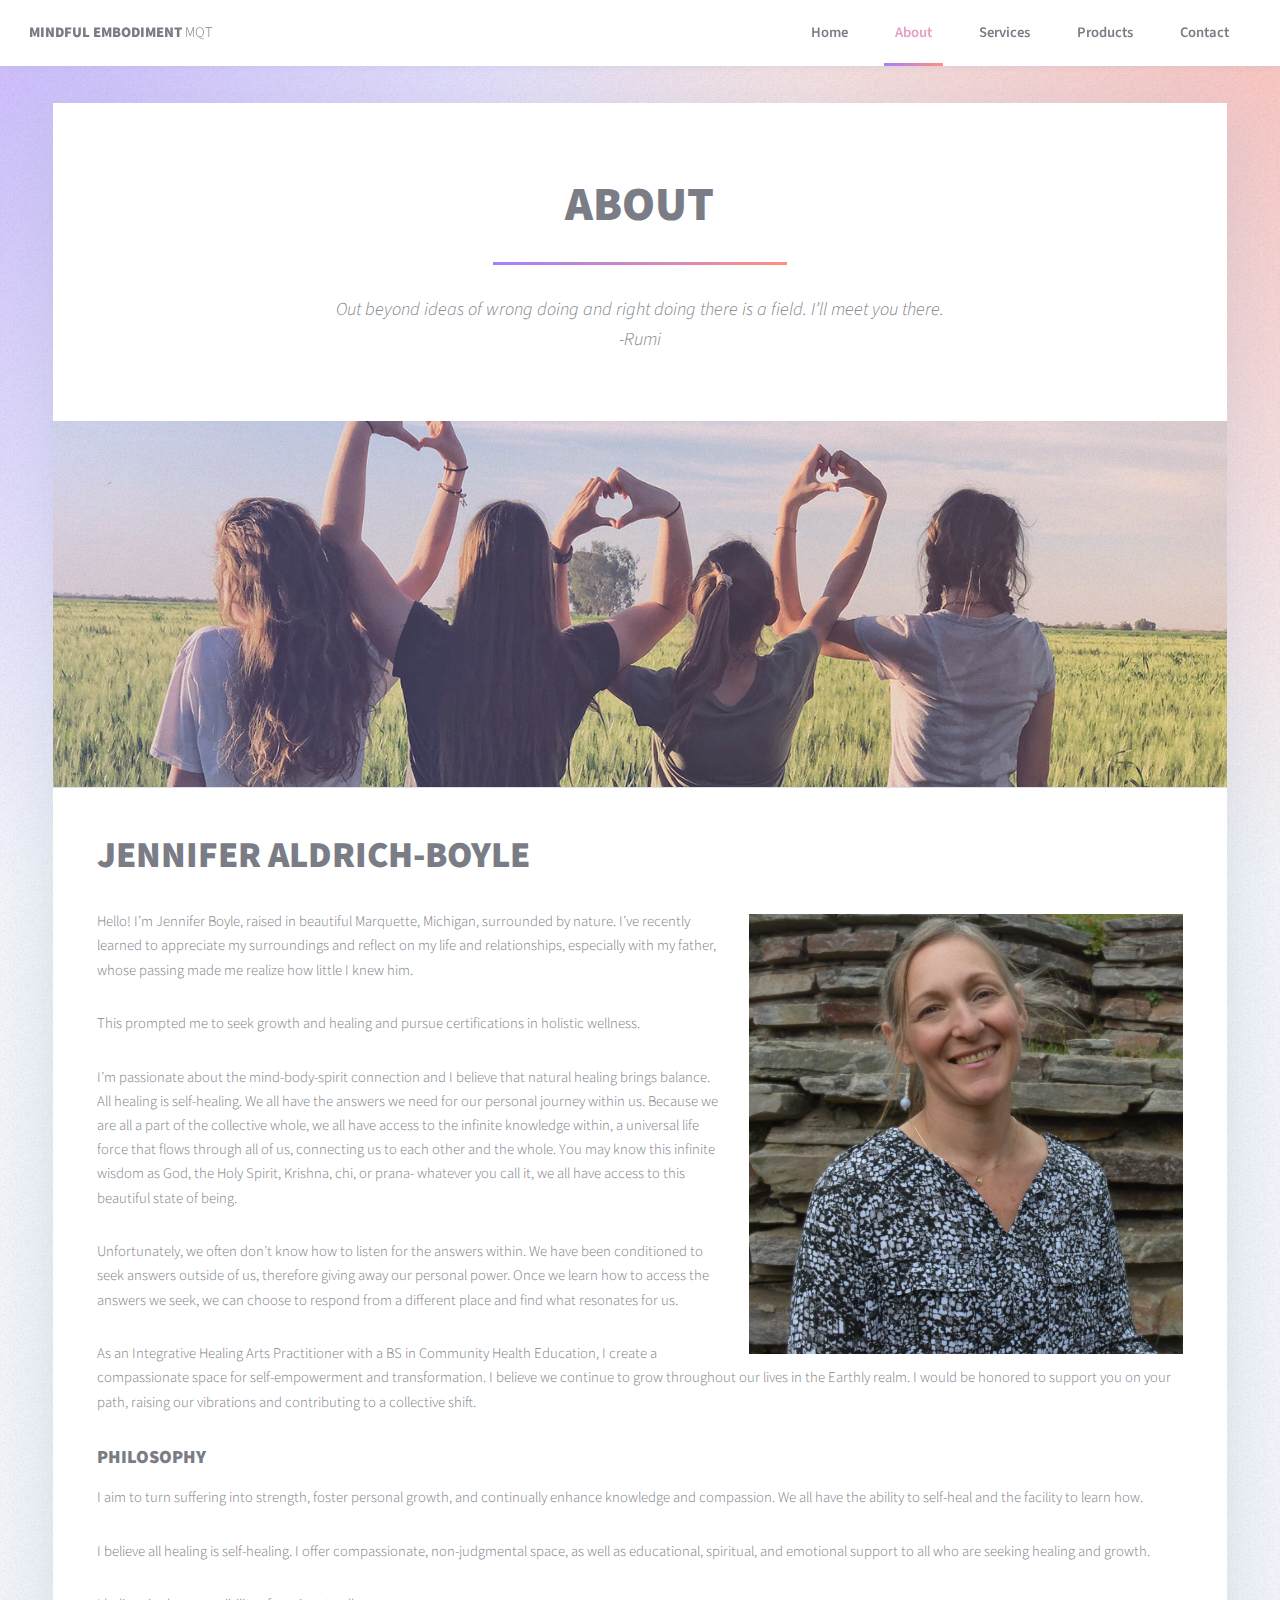
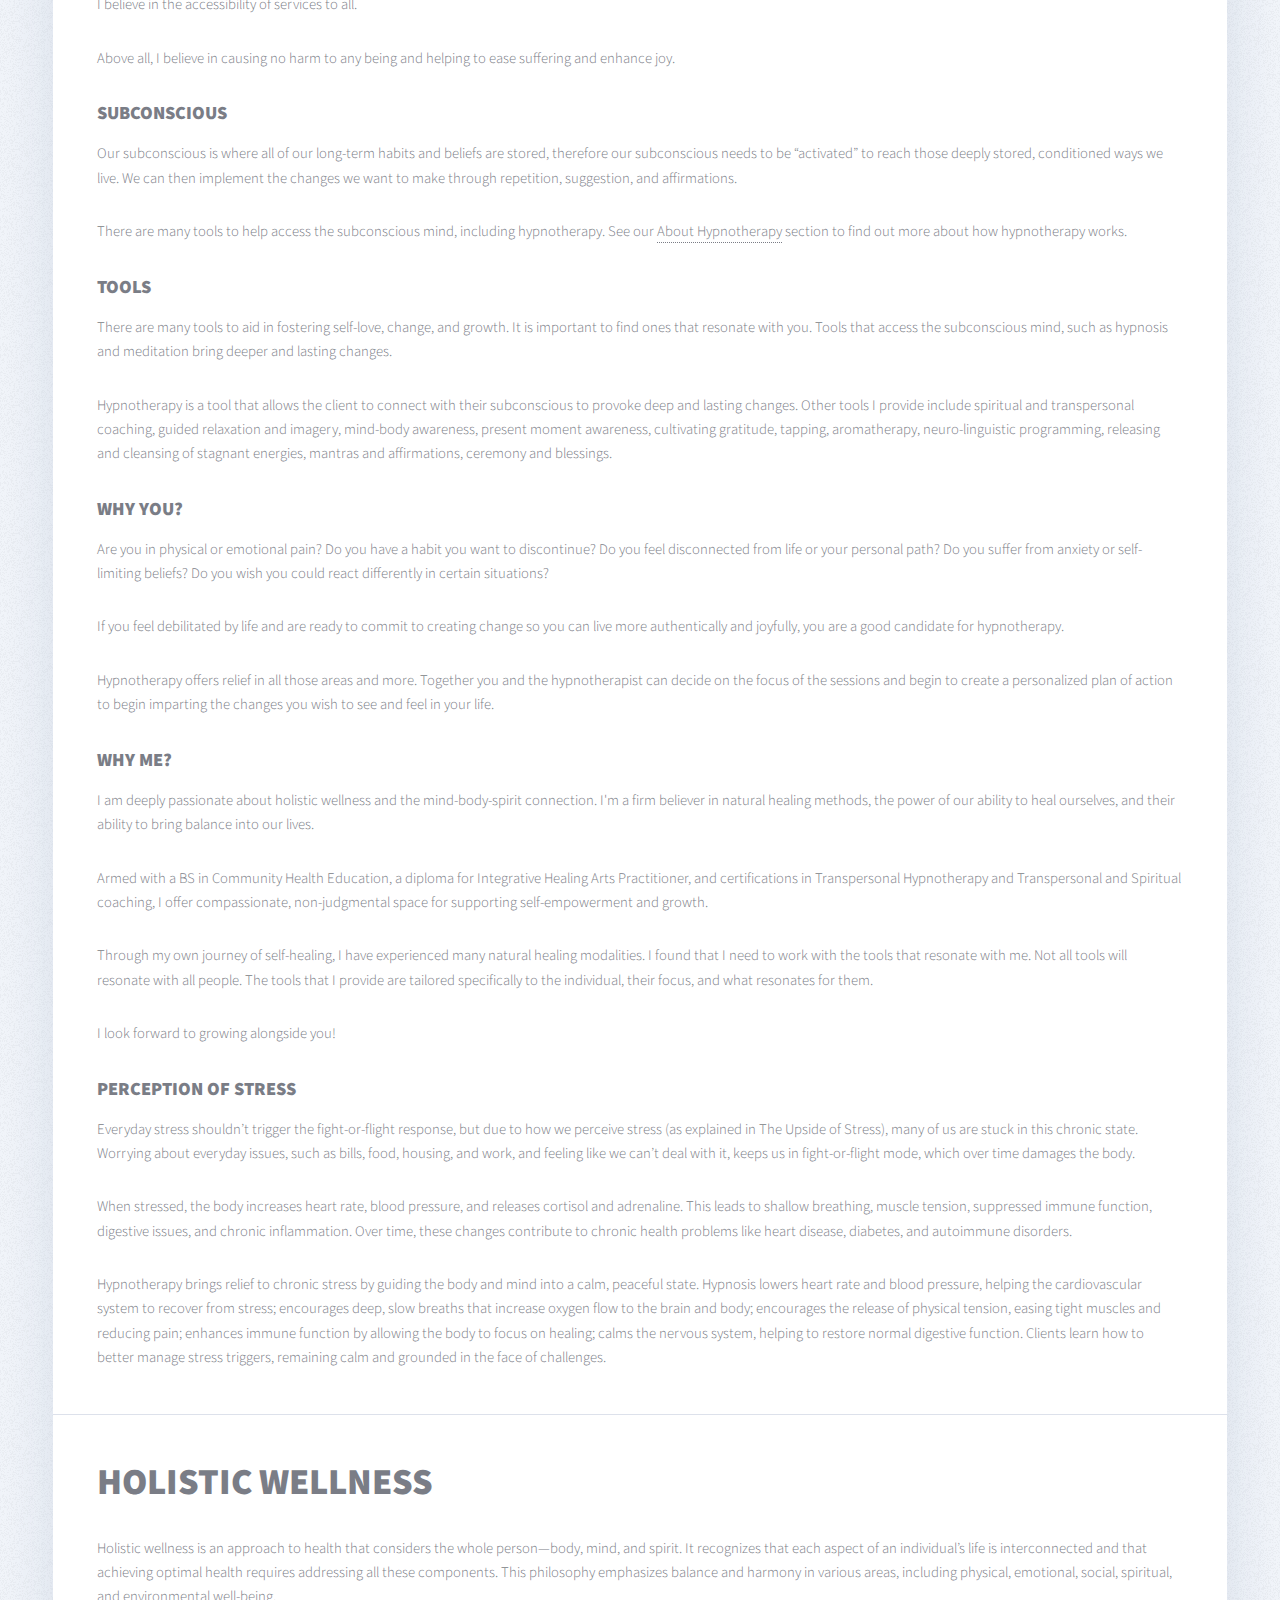
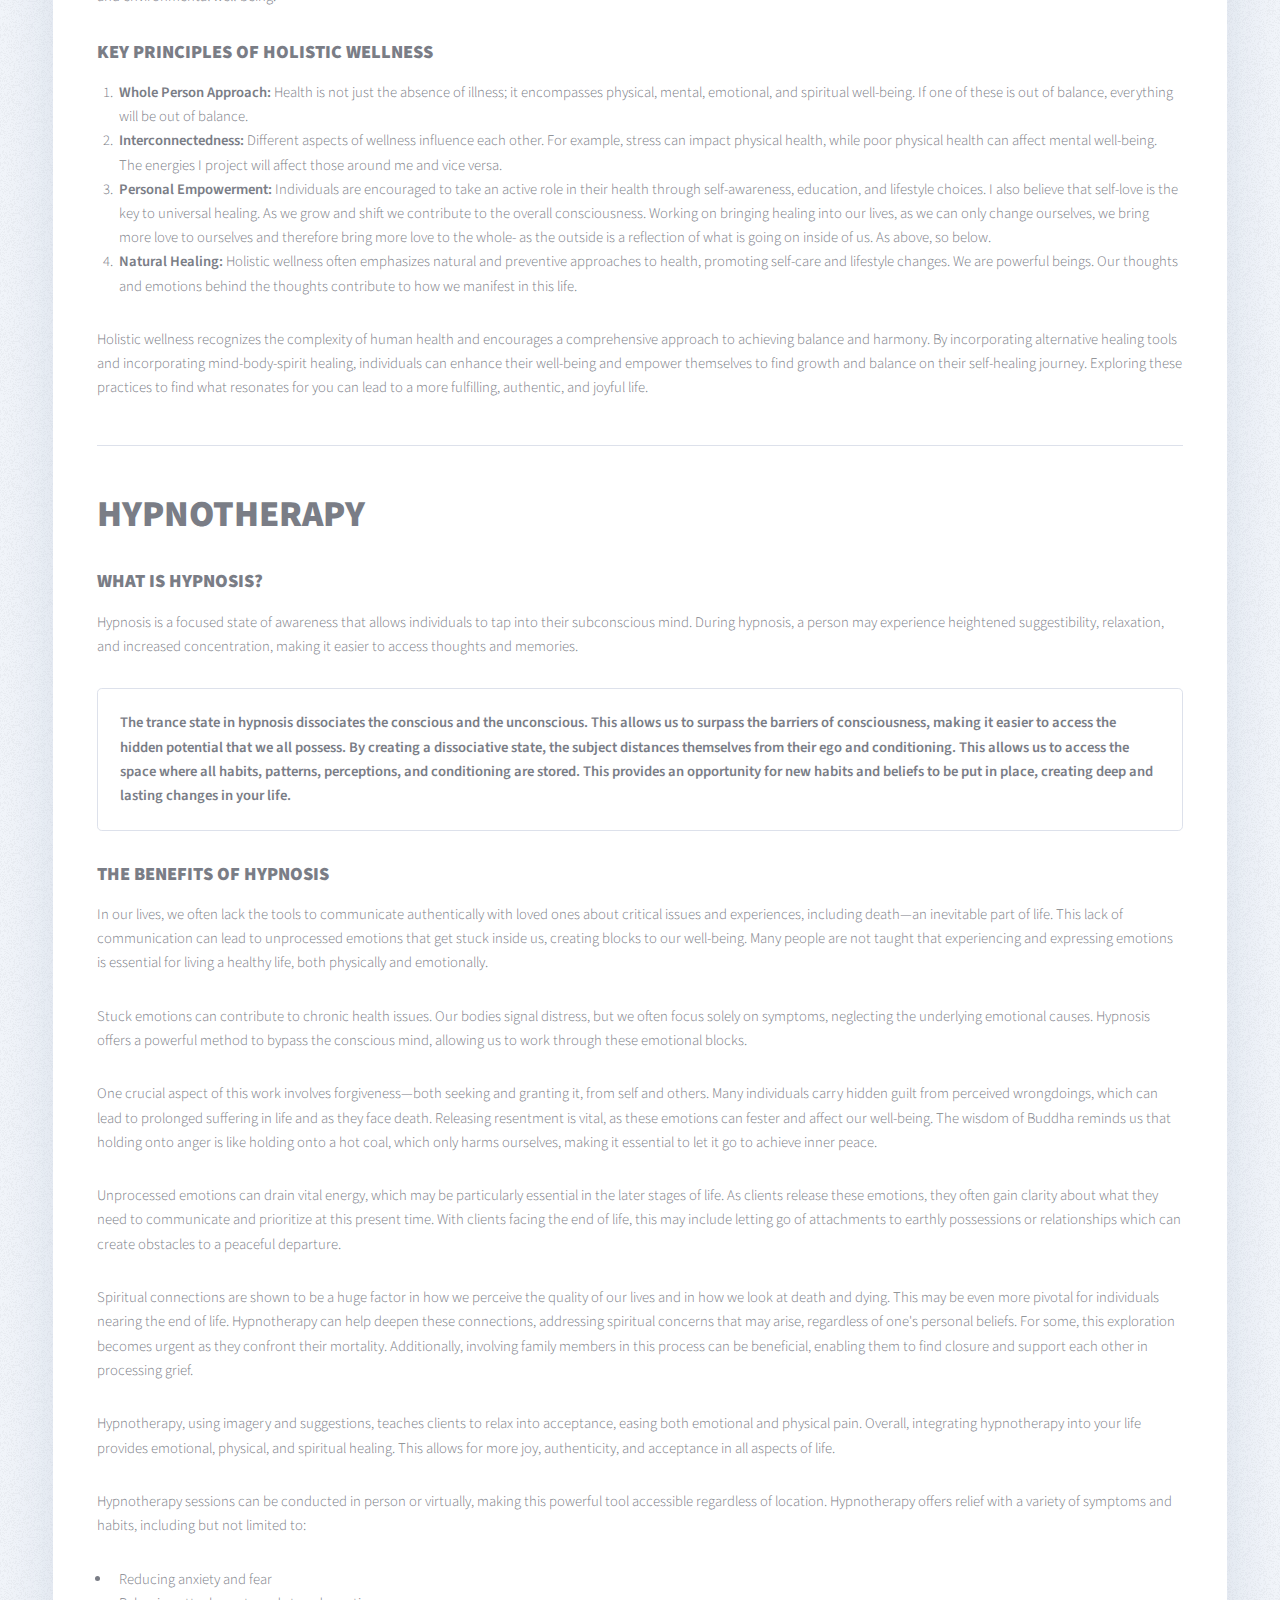
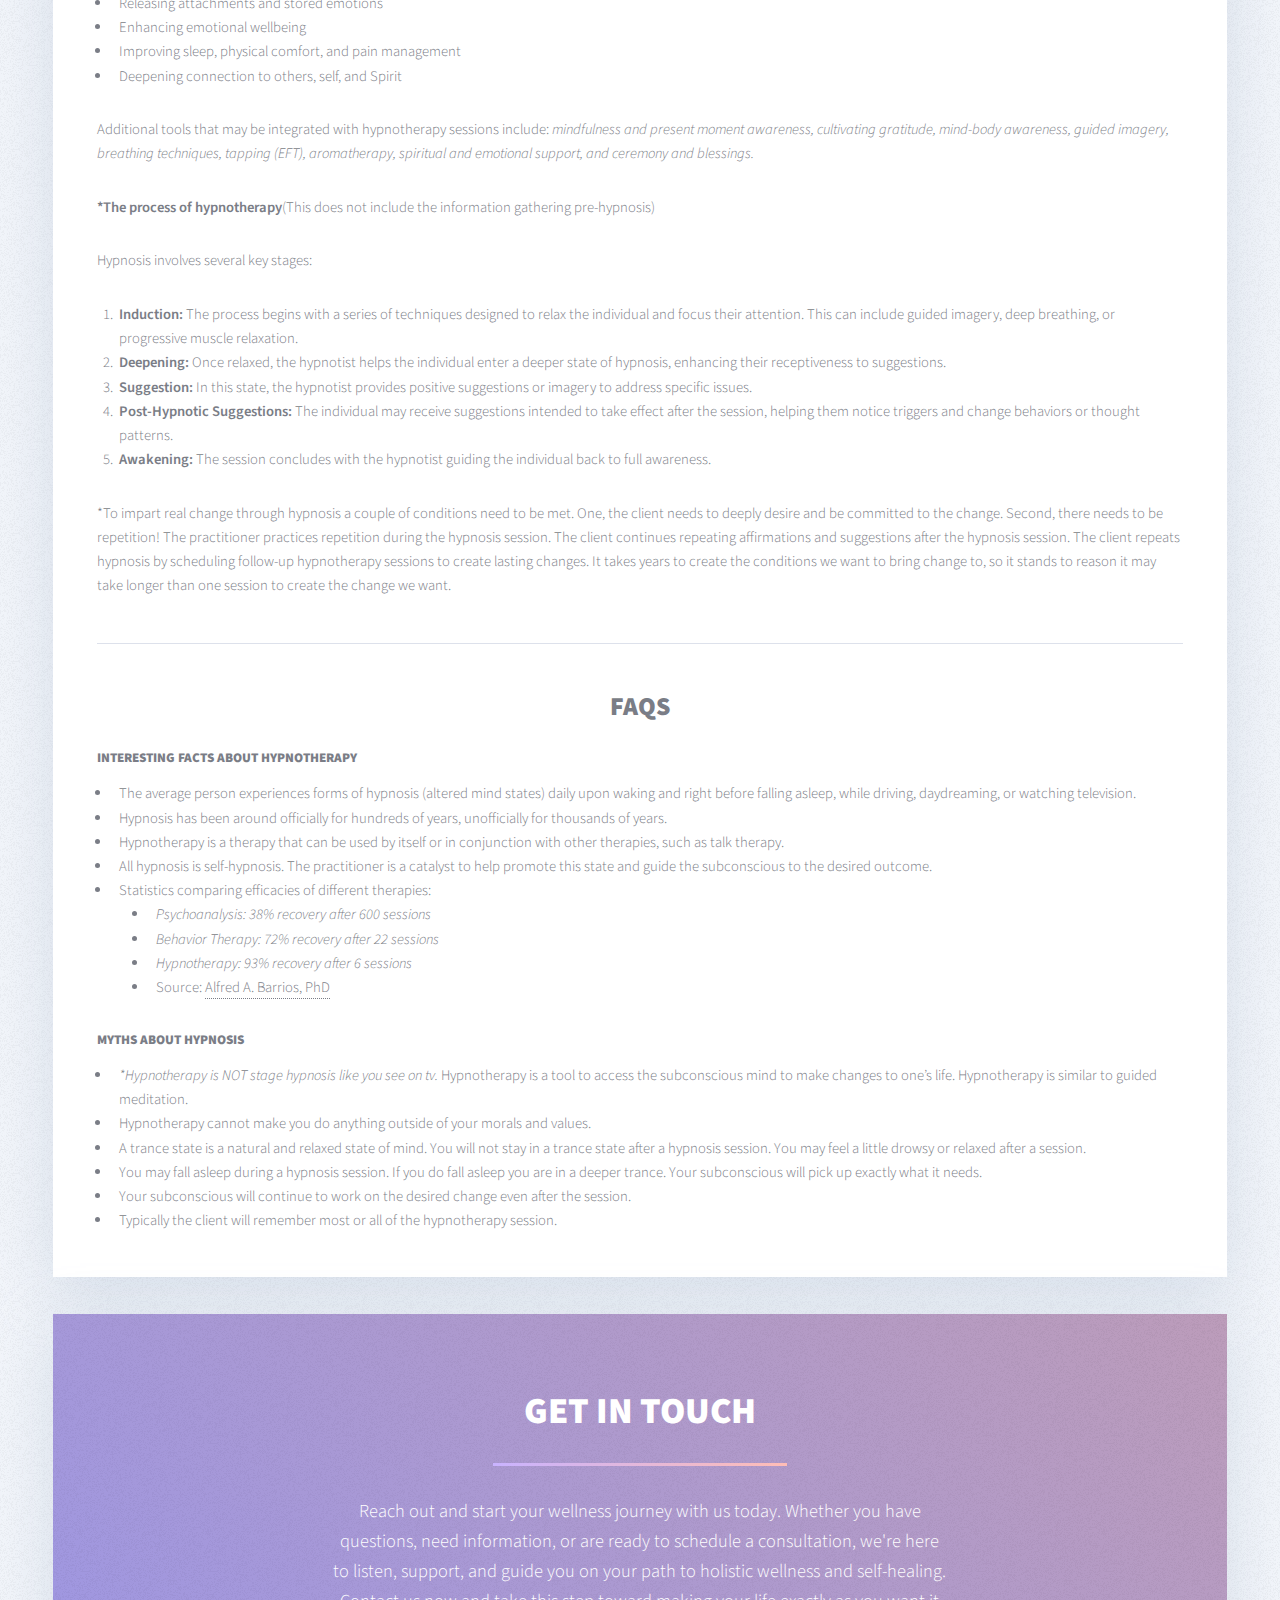
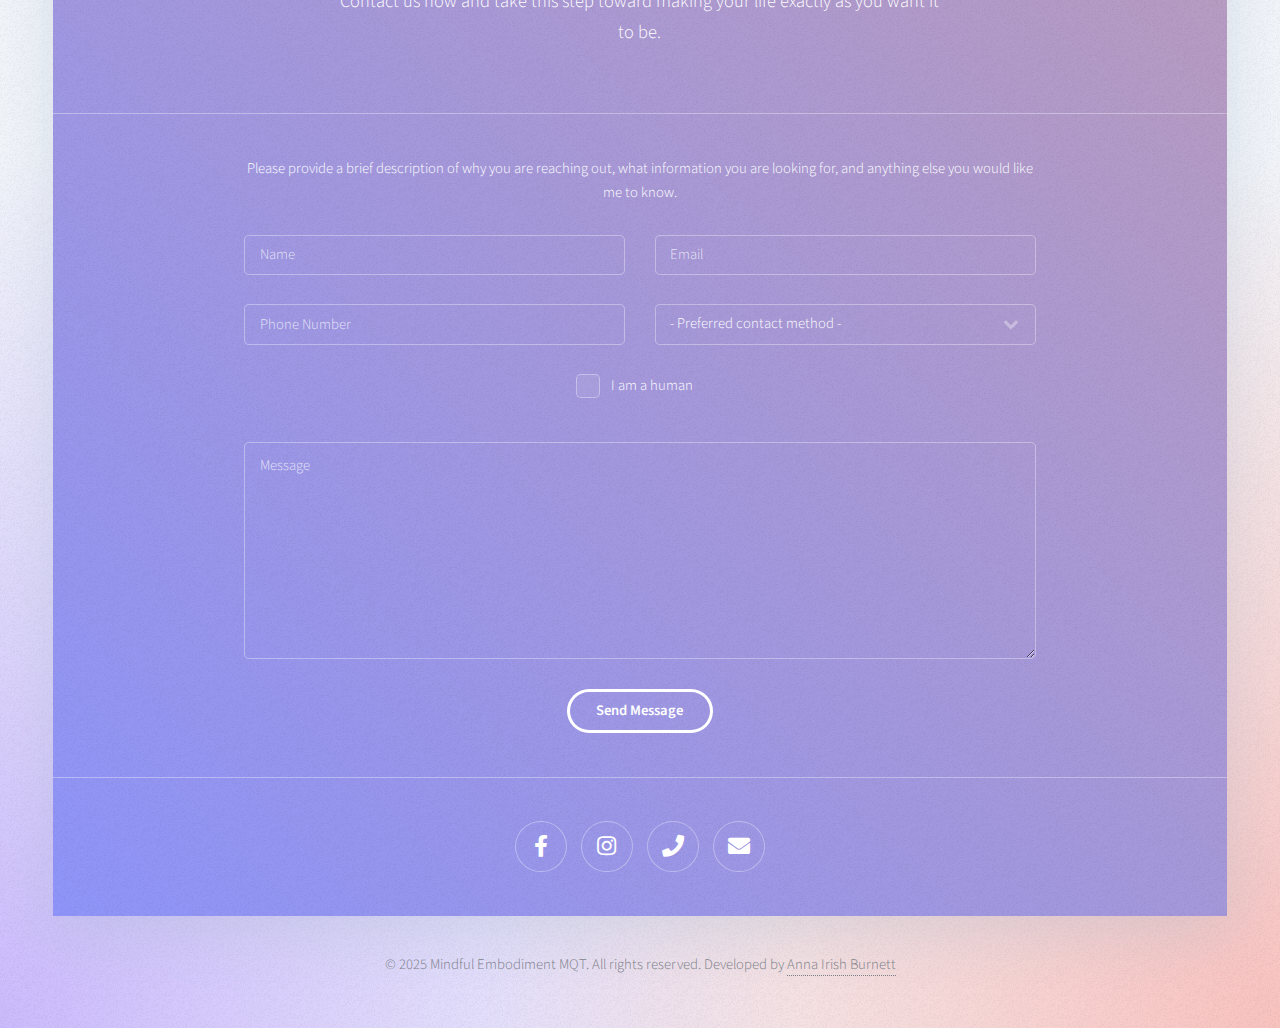
<file: about.html>
<!DOCTYPE HTML>
<!--
	Vortex by Pixelarity
	pixelarity.com | hello@pixelarity.com
	License: pixelarity.com/license
-->
<html lang="en">
	<head>
		<title>Mindful Embodiment MQT - About</title>
		<meta charset="utf-8" />

		<!-- Favicons -->
		<link href="images/MindfulLogo1.png" rel="icon">

		<meta name="description" content="Mindful Embodiment MQT, your sanctuary for healing and transformation">
		<meta name="keywords" content="death, doula, death doula, end-of-life, guide, spirituality, embodiment, hypnotherapy, spiritual hypnotherapy, services, stress, life transition, coaching, habit, behavior, change, compassion, support, stress, healing, transformation, inner peace, philosophy, spirituality">

		<meta name="viewport" content="width=device-width, initial-scale=1, user-scalable=1.0"/>

		<link rel="stylesheet" href="assets/css/main.css" />
	</head>
	<body class="is-preload">

		<!-- Header -->
			<header id="header">

				<!-- Logo -->
					<div class="logo">
						<a href="index.html"><strong>Mindful Embodiment</strong> MQT</a>
					</div>

				<!-- Nav -->
					<nav id="nav">
						<ul>
							<li><a href="index.html">Home</a></li>
							<li class="current">
								<a href="about.html">About</a>
								<ul>
									<li><a href="about.html#learn-more">Jennifer Aldrich-Boyle</a></li>
									<li><a href="about.html#holistic-wellness">Holistic Wellness</a></li>
									<li><a href="about.html#hypnotherapy">Hypnotherapy</a></li>
								</ul>
							</li>
							<li><a href="services.html">Services</a></li>
							<li><a href="products.html">Products</a></li>
							<li><a href="contact.html">Contact</a></li>
						</ul>
					</nav>

			</header>

		<!-- Wrapper -->
			<div id="wrapper">

				<!-- Section -->
					<section class="main style1">
						<header class="small">
							<h1>About</h1>
							<p><em>Out beyond ideas of wrong doing and right doing there is a field. I’ll meet you there. -Rumi</em></p>
						</header>
						<div class="image filtered" data-position="center">
							<img src="images/friends-love.webp" alt="field of green grass with friends linking arms and making hearts with each other's hands" loading="lazy"/>
						</div>
						<div class="inner">
							<h2 id="learn-more">Jennifer Aldrich-Boyle</h2>
							<p><span class="image right"><img src="images/jennifer-aldrich-headshot.webp" alt="headshot of Jennifer Aldrich-Boyle smiling in front of a rock wall" loading="lazy"/></span>Hello! I’m Jennifer Boyle, raised in beautiful Marquette, Michigan, surrounded by nature. I’ve recently learned to appreciate my surroundings and reflect on my life and relationships, especially with my father, whose passing made me realize how little I knew him.</p>

							<p>This prompted me to seek growth and healing and pursue certifications in holistic wellness.</p>

							<p>I’m passionate about the mind-body-spirit connection and I believe that natural healing brings balance. All healing is self-healing. We all have the answers we need for our personal journey within us. Because we are all a part of the collective whole, we all have access to the infinite knowledge within, a universal life force that flows through all of us, connecting us to each other and the whole. You may know this infinite wisdom as God, the Holy Spirit, Krishna, chi, or prana- whatever you call it, we all have access to this beautiful state of being.</p>

							<p>Unfortunately, we often don’t know how to listen for the answers within. We have been conditioned to seek answers outside of us, therefore giving away our personal power. Once we learn how to access the answers we seek, we can choose to respond from a different place and find what resonates for us.</p>

							<p>As an Integrative Healing Arts Practitioner with a BS in Community Health Education, I create a compassionate space for self-empowerment and transformation. I believe we continue to grow throughout our lives in the Earthly realm. I would be honored to support you on your path, raising our vibrations and contributing to a collective shift.</p>

							<h4 id="philosophy">Philosophy</h4>
							<p>I aim to turn suffering into strength, foster personal growth, and continually enhance knowledge and compassion. We all have the ability to self-heal and the facility to learn how.</p>

							<p>I believe all healing is self-healing. I offer compassionate, non-judgmental space, as well as educational, spiritual, and emotional support to all who are seeking healing and growth.</p>

							<p>I believe in the accessibility of services to all.</p>

							<p> Above all, I believe in causing no harm to any being and helping to ease suffering and enhance joy.</p>


							<h4 id="subconscious">Subconscious</h4>
							<p>Our subconscious is where all of our long-term habits and beliefs are stored, therefore our subconscious needs to be “activated” to reach those deeply stored, conditioned ways we live. We can then implement the changes we want to make through repetition, suggestion, and affirmations.</p>

							<p>There are many tools to help access the subconscious mind, including hypnotherapy. See our <a href="services.html#hypnotherapy">About Hypnotherapy</a> section to find out more about how hypnotherapy works.</p>

							<h4 id="tools">Tools</h4>
							<p>There are many tools to aid in fostering self-love, change, and growth. It is important to find ones that resonate with you. Tools that access the subconscious mind, such as hypnosis and meditation bring deeper and lasting changes.</p>

							<p>Hypnotherapy is a tool that allows the client to connect with their subconscious to provoke deep and lasting changes. Other tools I provide include spiritual and transpersonal coaching, guided relaxation and imagery, mind-body awareness, present moment awareness, cultivating gratitude, tapping, aromatherapy, neuro-linguistic programming, releasing and cleansing of stagnant energies, mantras and affirmations, ceremony and blessings.</p>


							<h4 id="why-you">Why you?</h4>
							<p>Are you in physical or emotional pain? Do you have a habit you want to discontinue? Do you feel disconnected from life or your personal path? Do you suffer from anxiety or self-limiting beliefs? Do you wish you could react differently in certain situations?</p>
							<p>If you feel debilitated by life and are ready to commit to creating change so you can live more authentically and joyfully, you are a good candidate for hypnotherapy.</p>
							<p>Hypnotherapy offers relief in all those areas and more. Together you and the hypnotherapist can decide on the focus of the sessions and begin to create a personalized plan of action to begin imparting the changes you wish to see and feel in your life.</p>


							<h4 id="why-me">Why Me?</h4>
							<p>I am deeply passionate about holistic wellness and the mind-body-spirit connection. I'm a firm believer in natural healing methods, the power of our ability to heal ourselves, and their ability to bring balance into our lives.</p>
							<p>Armed with a BS in Community Health Education, a diploma for Integrative Healing Arts Practitioner, and certifications in Transpersonal Hypnotherapy and Transpersonal and Spiritual coaching, I offer compassionate, non-judgmental space for supporting self-empowerment and growth.</p>
							<p>Through my own journey of self-healing, I have experienced many natural healing modalities. I found that I need to work with the tools that resonate with me. Not all tools will resonate with all people. The tools that I provide are tailored specifically to the individual, their focus, and what resonates for them.</p>
							<p>I look forward to growing alongside you!</p>

							<h4 id="stress">Perception of Stress</h4>
							<p>Everyday stress shouldn’t trigger the fight-or-flight response, but due to how we perceive stress (as explained in The Upside of Stress), many of us are stuck in this chronic state. Worrying about everyday issues, such as bills, food, housing, and work, and feeling like we can’t deal with it, keeps us in fight-or-flight mode, which over time damages the body.</p>

							<p>When stressed, the body increases heart rate, blood pressure, and releases cortisol and adrenaline. This leads to shallow breathing, muscle tension, suppressed immune function, digestive issues, and chronic inflammation. Over time, these changes contribute to chronic health problems like heart disease, diabetes, and autoimmune disorders.</p>

							<p>Hypnotherapy brings relief to chronic stress by guiding the body and mind into a calm, peaceful state. Hypnosis lowers heart rate and blood pressure, helping the cardiovascular system to recover from stress; encourages deep, slow breaths that increase oxygen flow to the brain and body; encourages the release of physical tension, easing tight muscles and reducing pain; enhances immune function by allowing the body to focus on healing; calms the nervous system, helping to restore normal digestive function. Clients learn how to better manage stress triggers, remaining calm and grounded in the face of challenges.</p>

						</div>
						<div class="inner">
							<h2 id="holistic-wellness">Holistic Wellness</h2>
							<p>Holistic wellness is an approach to health that considers the whole person—body, mind, and spirit. It recognizes that each aspect of an individual’s life is interconnected and that achieving optimal health requires addressing all these components. This philosophy emphasizes balance and harmony in various areas, including physical, emotional, social, spiritual, and environmental well-being.</p>

							<h4>Key Principles of Holistic Wellness</h4>
							<ol>
								<li><strong>Whole Person Approach:</strong> Health is not just the absence of illness; it encompasses physical, mental, emotional, and spiritual well-being. If one of these is out of balance, everything will be out of balance.</li>
								<li><strong>Interconnectedness:</strong> Different aspects of wellness influence each other. For example, stress can impact physical health, while poor physical health can affect mental well-being. The energies I project will affect those around me and vice versa.</li>
								<li><strong>Personal Empowerment:</strong> Individuals are encouraged to take an active role in their health through self-awareness, education, and lifestyle choices. I also believe that self-love is the key to universal healing. As we grow and shift we contribute to the overall consciousness. Working on bringing healing into our lives, as we can only change ourselves, we bring more love to ourselves and therefore bring more love to the whole- as the outside is a reflection of what is going on inside of us. As above, so below.</li>
								<li><strong>Natural Healing:</strong> Holistic wellness often emphasizes natural and preventive approaches to health, promoting self-care and lifestyle changes. We are powerful beings. Our thoughts and emotions behind the thoughts contribute to how we manifest in this life.</li>
							</ol>

							<p>Holistic wellness recognizes the complexity of human health and encourages a comprehensive approach to achieving balance and harmony. By incorporating alternative healing tools and incorporating mind-body-spirit healing, individuals can enhance their well-being and empower themselves to find growth and balance on their self-healing journey. Exploring these practices to find what resonates for you can lead to a more fulfilling, authentic, and joyful life.</p>
							

							<hr />

							<h2 id="hypnotherapy">Hypnotherapy</h2>
							<h4>What is Hypnosis?</h4>
							<p>Hypnosis is a focused state of awareness that allows individuals to tap into their subconscious mind. During hypnosis, a person may experience heightened suggestibility, relaxation, and increased concentration, making it easier to access thoughts and memories.</p>

							<div class="box">
								<p><strong>The trance state in hypnosis dissociates the conscious and the unconscious. This allows us to surpass the barriers of consciousness, making it easier to access the hidden potential that we all possess. By creating a dissociative state, the subject distances themselves from their ego and conditioning. This allows us to access the space where all habits, patterns, perceptions, and conditioning are stored. This provides an opportunity for new habits and beliefs to be put in place, creating deep and lasting changes in your life.</strong></p>
							</div>

							<h4>The Benefits of Hypnosis</h4>

							<p>In our lives, we often lack the tools to communicate authentically with loved ones about critical issues and experiences, including death—an inevitable part of life. This lack of communication can lead to unprocessed emotions that get stuck inside us, creating blocks to our well-being. Many people are not taught that experiencing and expressing emotions is essential for living a healthy life, both physically and emotionally.</p>

							<p>Stuck emotions can contribute to chronic health issues. Our bodies signal distress, but we often focus solely on symptoms, neglecting the underlying emotional causes. Hypnosis offers a powerful method to bypass the conscious mind, allowing us to work through these emotional blocks.</p>

							<p>One crucial aspect of this work involves forgiveness—both seeking and granting it, from self and others. Many individuals carry hidden guilt from perceived wrongdoings, which can lead to prolonged suffering in life and as they face death. Releasing resentment is vital, as these emotions can fester and affect our well-being. The wisdom of Buddha reminds us that holding onto anger is like holding onto a hot coal, which only harms ourselves, making it essential to let it go to achieve inner peace.</p>

							<p>Unprocessed emotions can drain vital energy, which may be particularly essential in the later stages of life. As clients release these emotions, they often gain clarity about what they need to communicate and prioritize at this present time. With clients facing the end of life, this may include letting go of attachments to earthly possessions or relationships which can create obstacles to a peaceful departure.</p>

							<p>Spiritual connections are shown to be a huge factor in how we perceive the quality of our lives and in how we look at death and dying. This may be even more pivotal for individuals nearing the end of life. Hypnotherapy can help deepen these connections, addressing spiritual concerns that may arise, regardless of one's personal beliefs. For some, this exploration becomes urgent as they confront their mortality. Additionally, involving family members in this process can be beneficial, enabling them to find closure and support each other in processing grief.</p>

							<p>Hypnotherapy, using imagery and suggestions, teaches clients to relax into acceptance, easing both emotional and physical pain. Overall, integrating hypnotherapy into your life provides emotional, physical, and spiritual healing. This allows for more joy, authenticity, and acceptance in all aspects of life.</p>

							<p>Hypnotherapy sessions can be conducted in person or virtually, making this powerful tool accessible regardless of location. Hypnotherapy offers relief with a variety of symptoms and habits, including but not limited to:</p>

							<ul>
								<li>Reducing anxiety and fear</li>
								<li>Releasing attachments and stored emotions</li>
								<li>Enhancing emotional wellbeing</li>
								<li>Improving sleep, physical comfort, and pain management</li>
								<li>Deepening connection to others, self, and Spirit</li>
							</ul>

							<p>Additional tools that may be integrated with hypnotherapy sessions include: <em>mindfulness and present moment awareness, cultivating gratitude, mind-body awareness, guided imagery, breathing techniques, tapping (EFT), aromatherapy, spiritual and emotional support, and ceremony and blessings.</em></p>

							<p><strong>*The process of hypnotherapy</strong>(This does not include the information gathering pre-hypnosis)
							</p>


							<p>Hypnosis involves several key stages:</p>
							<ol>
								<li><strong>Induction:</strong> The process begins with a series of techniques designed to relax the individual and focus their attention. This can include guided imagery, deep breathing, or progressive muscle relaxation.</li>
								<li><strong>Deepening:</strong> Once relaxed, the hypnotist helps the individual enter a deeper state of hypnosis, enhancing their receptiveness to suggestions.</li>
								<li><strong>Suggestion:</strong> In this state, the hypnotist provides positive suggestions or imagery to address specific issues.</li>
								<li><strong>Post-Hypnotic Suggestions:</strong> The individual may receive suggestions intended to take effect after the session, helping them notice triggers and change behaviors or thought patterns.</li>
								<li><strong>Awakening:</strong> The session concludes with the hypnotist guiding the individual back to full awareness.</li>
							</ol>

							<p>*To impart real change through hypnosis a couple of conditions need to be met. One, the client needs to deeply desire and be committed to the change. Second, there needs to be repetition! The practitioner practices repetition during the hypnosis session. The client continues repeating affirmations and suggestions after the hypnosis session. The client repeats hypnosis by scheduling follow-up hypnotherapy sessions to create lasting changes. It takes years to create the conditions we want to bring change to, so it stands to reason it may take longer than one session to create the change we want.</p>

							<hr />

							<h3 id="faqs" class="align-center">FAQs</h3>
							<h5>Interesting facts about hypnotherapy</h5>
							<ul>
								<li>The average person experiences forms of hypnosis (altered mind states) daily upon waking and right before falling asleep, while driving, daydreaming, or watching television.</li>
								<li>Hypnosis has been around officially for hundreds of years, unofficially for thousands of years.</li>
								<li>Hypnotherapy is a therapy that can be used by itself or in conjunction with other therapies, such as talk therapy.</li>
								<li>All hypnosis is self-hypnosis. The practitioner is a catalyst to help promote this state and guide the subconscious to the desired outcome.</li>
								<li>Statistics comparing efficacies of different therapies:</li>
								<ul class="indent">
									<li><em>Psychoanalysis: 38% recovery after 600 sessions</em></li>
									<li><em>Behavior Therapy: 72% recovery after 22 sessions</em></li>
									<li><em>Hypnotherapy: 93% recovery after 6 sessions</em></li>
									<li>Source: <a href="https://www.renewed-edge.com/how-effective-is-hypnotherapy/" target="_blank">Alfred A. Barrios, PhD</a></li>
								</ul>
							</ul>

							<h5>Myths About Hypnosis</h5>
							<ul>
								<li><em>*Hypnotherapy is NOT stage hypnosis like you see on tv.</em> Hypnotherapy is a tool to access the subconscious mind to make changes to one’s life. Hypnotherapy is similar to guided meditation.</li>
								<li>Hypnotherapy cannot make you do anything outside of your morals and values.</li>
								<li>A trance state is a natural and relaxed state of mind. You will not stay in a trance state after a hypnosis session. You may feel a little drowsy or relaxed after a session.</li>
								<li>You may fall asleep during a hypnosis session. If you do fall asleep you are in a deeper trance. Your subconscious will pick up exactly what it needs.</li>
								<li>Your subconscious will continue to work on the desired change even after the session.</li>
								<li>Typically the client will remember most or all of the hypnotherapy session.</li>
							</ul>

				
						</div>

					</section>

				<!-- Section -->
					<section class="main style2">
						<header class="small">
							<h2>Get in touch</h2>
							<p>Reach out and start your wellness journey with us today. Whether you have questions, need information, or are ready to schedule a consultation, we're here to listen, support, and guide you on your path to holistic wellness and self-healing. Contact us now and take this step toward making your life exactly as you want it to be.</p>
						</header>
						<div class="inner special medium">
							<p>Please provide a brief description of why you are reaching out, what information you are looking for, and anything else you would like me to know.</p>
							<form action="#" method="post" data-netlify="true">
								<div class="fields">
									<div class="field half">
										<input name="name" id="name" placeholder="Name" type="text" required/>
									</div>
									<div class="field half">
										<input name="email" id="email" placeholder="Email" type="email" required/>
									</div>
									<div class="field half">
										<input name="phone" id="phone" placeholder="Phone Number" type="tel" pattern="[0-9]{3}-[0-9]{2}-[0-9]{3}"/>
									</div>
									<!-- Break -->
									<div class="field half">
										<select name="demo-category" id="demo-category">
											<option value="">- Preferred contact method -</option>
											<option value="1">Email</option>
											<option value="2">Phone</option>
											<option value="3">Either</option>
										</select>
									</div>
									<!-- Break -->
									<div class="field">
										<input type="checkbox" id="demo-human" name="demo-human">
										<label for="demo-human">I am a human</label>
									</div>
									<!-- Break -->
									<div class="field">
										<textarea name="message" id="message" rows="8" placeholder="Message" required></textarea>
									</div>
								</div>
								<ul class="actions special">
									<li><input value="Send Message" class="button next" type="submit" /></li>
								</ul>
							</form>

						</div>
						<footer>
							<ul class="icons">
								<li><a href="#" class="icon brands alt fa-facebook-f"><span class="label">Facebook</span></a></li>
								<li><a href="#" class="icon brands alt fa-instagram"><span class="label">Instagram</span></a></li>
								<li class="mobile"><a href="tel:9064482010" class="icon solid alt fa-phone"><span class="label">Phone</span></a></li>
								<li class="desktop"><a href="contact.html" class="icon solid alt fa-phone"><span class="label">Phone</span></a></li>
								<li class="mobile"><a href="mailto:mindfulembodiment23@gmail.com" class="icon solid alt fa-envelope"><span class="label">Email</span></a></li>
								<li class="desktop"><a href="contact.html" class="icon solid alt fa-envelope"><span class="label">Email</span></a></li>
							</ul>
						</footer>
					</section>

			</div>

		<!-- Footer -->
			<footer id="footer">
				&copy; 2025 Mindful Embodiment MQT. All rights reserved. Developed by <a href="https://www.annairishburnett.com/">Anna Irish Burnett</a>
			</footer>

		<!-- Scripts -->
			<script src="assets/js/jquery.min.js"></script>
			<script src="assets/js/jquery.dropotron.min.js"></script>
			<script src="assets/js/browser.min.js"></script>
			<script src="assets/js/breakpoints.min.js"></script>
			<script src="assets/js/util.js"></script>
			<script src="assets/js/main.js"></script>

	</body>
</html>
</file>
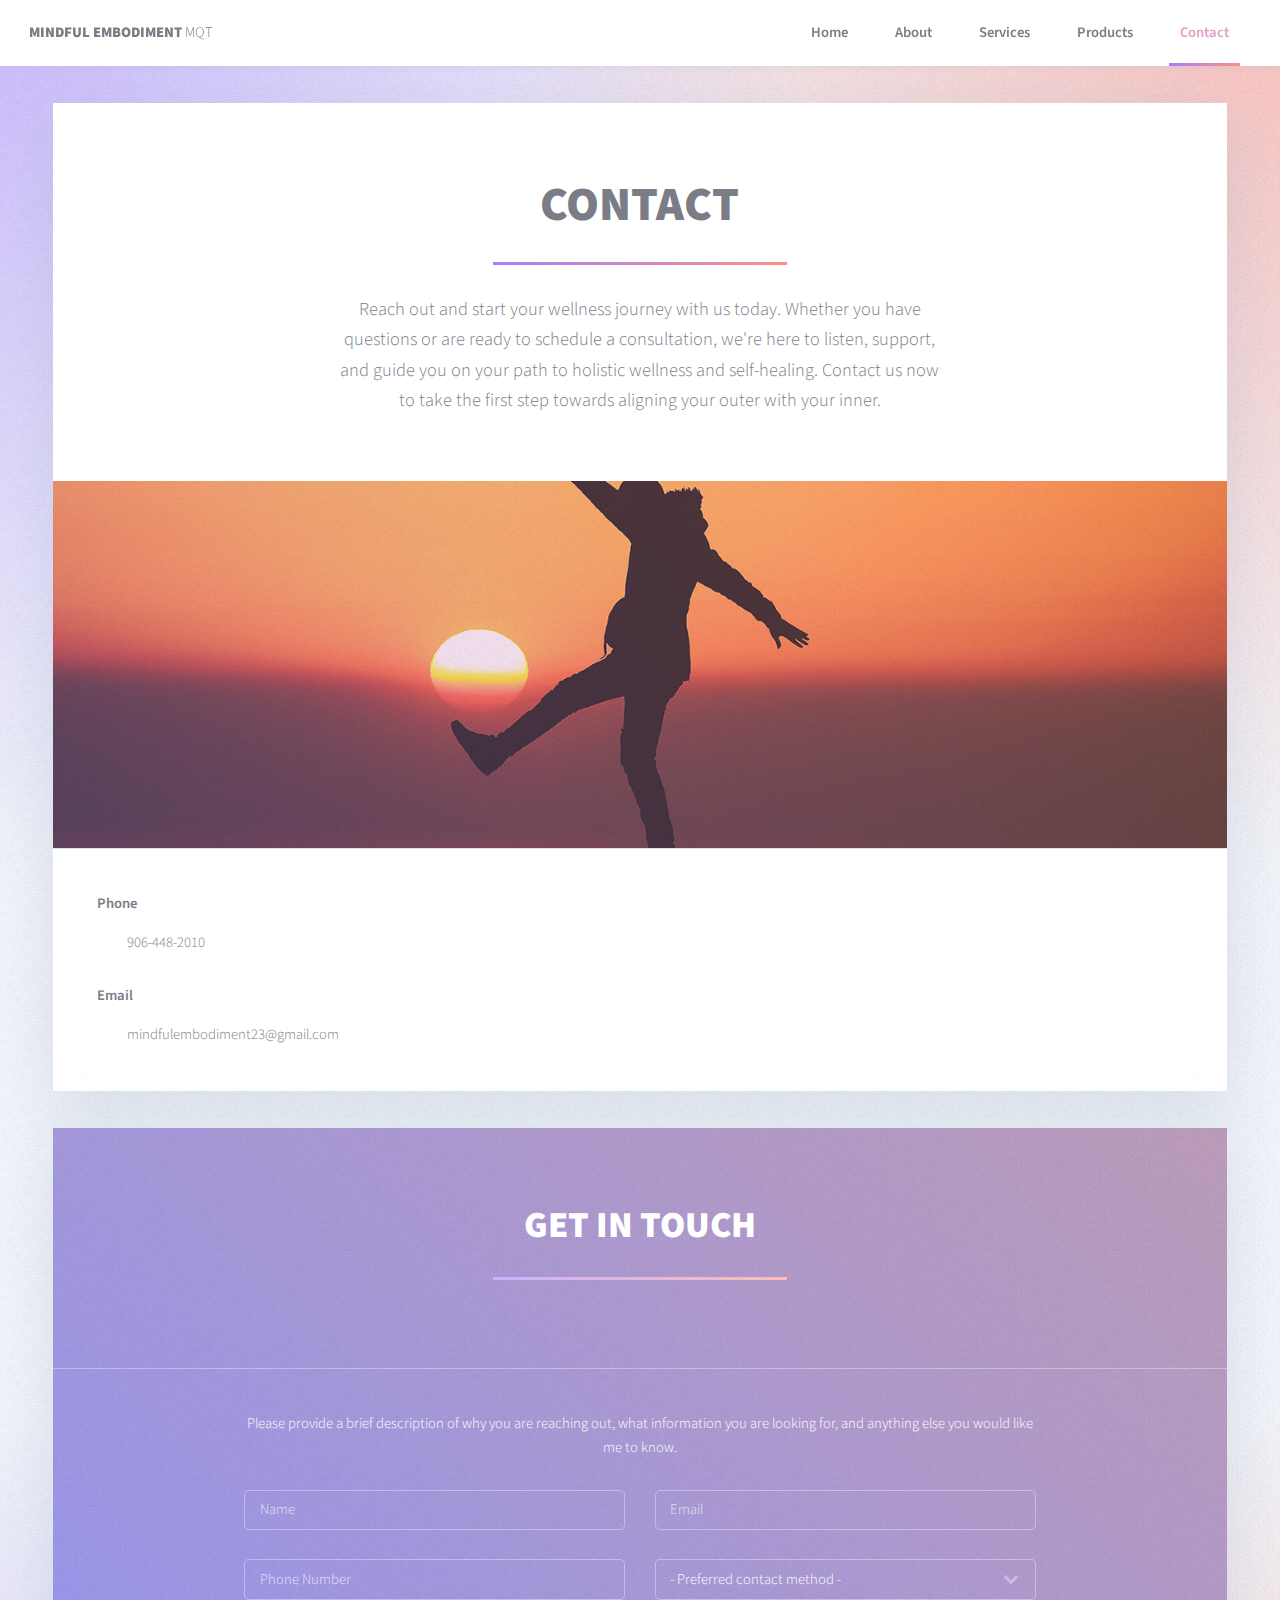
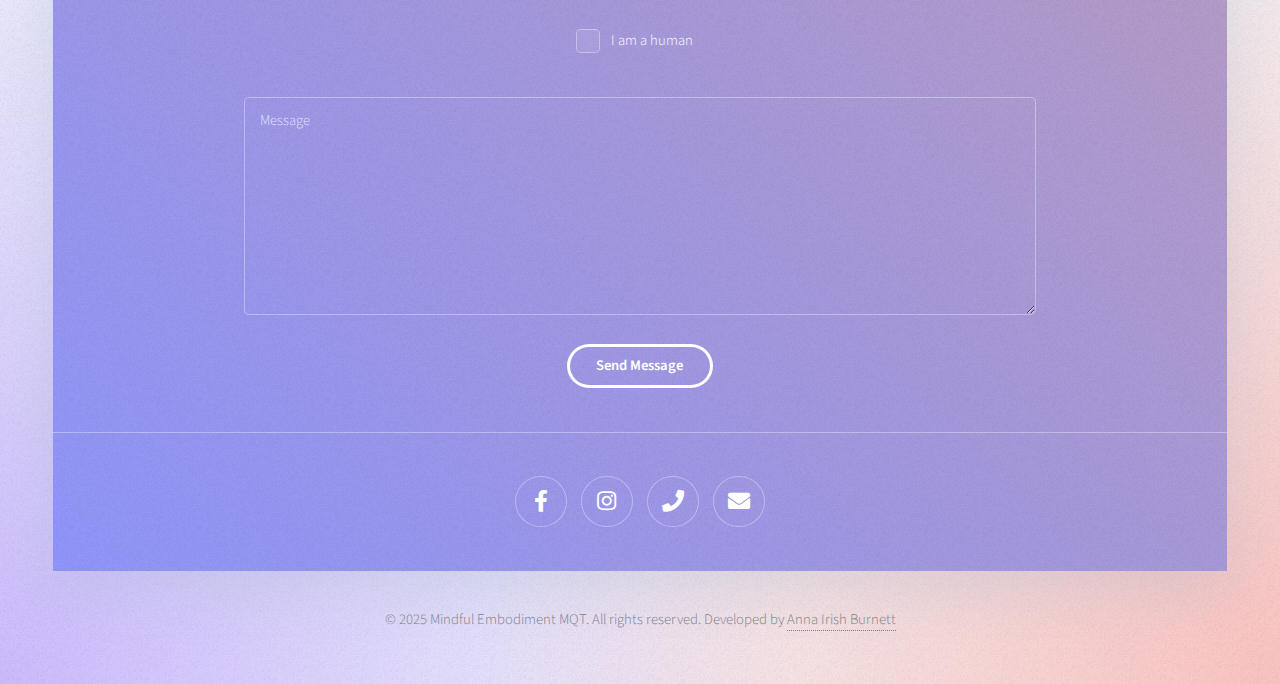
<file: contact.html>
<!DOCTYPE HTML>
<!--
	Vortex by Pixelarity
	pixelarity.com | hello@pixelarity.com
	License: pixelarity.com/license
-->
<html lang="en">
	<head>
		<title>Mindful Embodiment MQT - Contact</title>
		<meta charset="utf-8" />

		<!-- Favicons -->
		<link href="images/MindfulLogo1.png" rel="icon">

		<meta name="description" content="Mindful Embodiment MQT, your sanctuary for healing and transformation">
		<meta name="keywords" content="death, doula, death doula, end-of-life, guide, spirituality, embodiment, hypnotherapy, spiritual hypnotherapy, services, stress, life transition, coaching, habit, behavior, change, compassion, support, stress, healing, transformation, inner peace, philosophy, spirituality">

		<meta name="viewport" content="width=device-width, initial-scale=1, user-scalable=1.0"/>
		
		<link rel="stylesheet" href="assets/css/main.css" />
	</head>
	<body class="is-preload">

		<!-- Header -->
			<header id="header">

				<!-- Logo -->
					<div class="logo">
						<a href="index.html"><strong>Mindful Embodiment</strong> MQT</a>
					</div>

				<!-- Nav -->
					<nav id="nav">
						<ul>
							<li><a href="index.html">Home</a></li>
							<li>
								<a href="about.html">About</a>
								<ul>
									<li><a href="about.html#learn-more">Jennifer Aldrich-Boyle</a></li>
									<li><a href="about.html#holistic-wellness">Holistic Wellness</a></li>
									<li><a href="about.html#hypnotherapy">Hypnotherapy</a></li>
								</ul>
							</li>
							<li><a href="services.html">Services</a></li>
							<li><a href="products.html">Products</a></li>
							<li class="current"><a href="contact.html">Contact</a></li>
						</ul>
					</nav>

			</header>

		<!-- Wrapper -->
			<div id="wrapper">

				<!-- Section -->
					<section class="main style1">
						<header class="small">
							<h1>Contact</h1>
							<p>Reach out and start your wellness journey with us today. Whether you have questions or are ready to schedule a consultation, we're here to listen, support, and guide you on your path to holistic wellness and self-healing. Contact us now to take the first step towards aligning your outer with your inner.</p>
						</header>
						<div class="image filtered" data-position="center">
							<img src="images/girl-balance-rock-sun.webp" alt="image of a woman balancing on a rock by the ocean at sunset" loading="lazy"/>
						</div>
						<div class="inner">
							<dl>
								<dt>Phone</dt>
								<dd>
									<p>906-448-2010</p>
								</dd>
								<dt>Email</dt>
								<dd>
									<p>mindfulembodiment23@gmail.com</p>
								</dd>
								<!-- <dt>Facebook</dt>
								<dd>
									<p><a href="">Facebook account name here</a></p>
								</dd>
								<dt>Instagram</dt>
								<dd>
									<p><a href="">Instagram account name here</a></p>
								</dd> -->
							</dl>
							
						</div>
						
					</section>

				<!-- Section -->
					<section class="main style2">
						<header class="small">
							<h2>Get in touch</h2>
						</header>
						<div class="inner special medium">
							<p>Please provide a brief description of why you are reaching out, what information you are looking for, and anything else you would like me to know.</p>
							<form action="#" method="post" data-netlify="true">
								<div class="fields">
									<div class="field half">
										<input name="name" id="name" placeholder="Name" type="text" required/>
									</div>
									<div class="field half">
										<input name="email" id="email" placeholder="Email" type="email" required/>
									</div>
									<div class="field half">
										<input name="phone" id="phone" placeholder="Phone Number" type="tel" pattern="[0-9]{3}-[0-9]{2}-[0-9]{3}"/>
									</div>
									<!-- Break -->
									<div class="field half">
										<select name="demo-category" id="demo-category">
											<option value="">- Preferred contact method -</option>
											<option value="1">Email</option>
											<option value="2">Phone</option>
											<option value="3">Either</option>
										</select>
									</div>
									<!-- Break -->
									<div class="field">
										<input type="checkbox" id="demo-human" name="demo-human">
										<label for="demo-human">I am a human</label>
									</div>
									<!-- Break -->
									<div class="field">
										<textarea name="message" id="message" rows="8" placeholder="Message" required></textarea>
									</div>
								</div>
								<ul class="actions special">
									<li><input value="Send Message" class="button next" type="submit" /></li>
								</ul>
							</form>

						</div>
						<footer>
							<ul class="icons">
								<li><a href="#" class="icon brands alt fa-facebook-f"><span class="label">Facebook</span></a></li>
								<li><a href="#" class="icon brands alt fa-instagram"><span class="label">Instagram</span></a></li>
								<li class="mobile"><a href="tel:9064482010" class="icon solid alt fa-phone"><span class="label">Phone</span></a></li>
								<li class="desktop"><a href="contact.html" class="icon solid alt fa-phone"><span class="label">Phone</span></a></li>
								<li class="mobile"><a href="mailto:mindfulembodiment23@gmail.com" class="icon solid alt fa-envelope"><span class="label">Email</span></a></li>
								<li class="desktop"><a href="contact.html" class="icon solid alt fa-envelope"><span class="label">Email</span></a></li>
							</ul>
						</footer>
					</section>

			</div>

		<!-- Footer -->
			<footer id="footer">
				&copy; 2025 Mindful Embodiment MQT. All rights reserved. Developed by <a href="https://www.annairishburnett.com/">Anna Irish Burnett</a>
			</footer>

		<!-- Scripts -->
			<script src="assets/js/jquery.min.js"></script>
			<script src="assets/js/jquery.dropotron.min.js"></script>
			<script src="assets/js/browser.min.js"></script>
			<script src="assets/js/breakpoints.min.js"></script>
			<script src="assets/js/util.js"></script>
			<script src="assets/js/main.js"></script>

	</body>
</html>
</file>
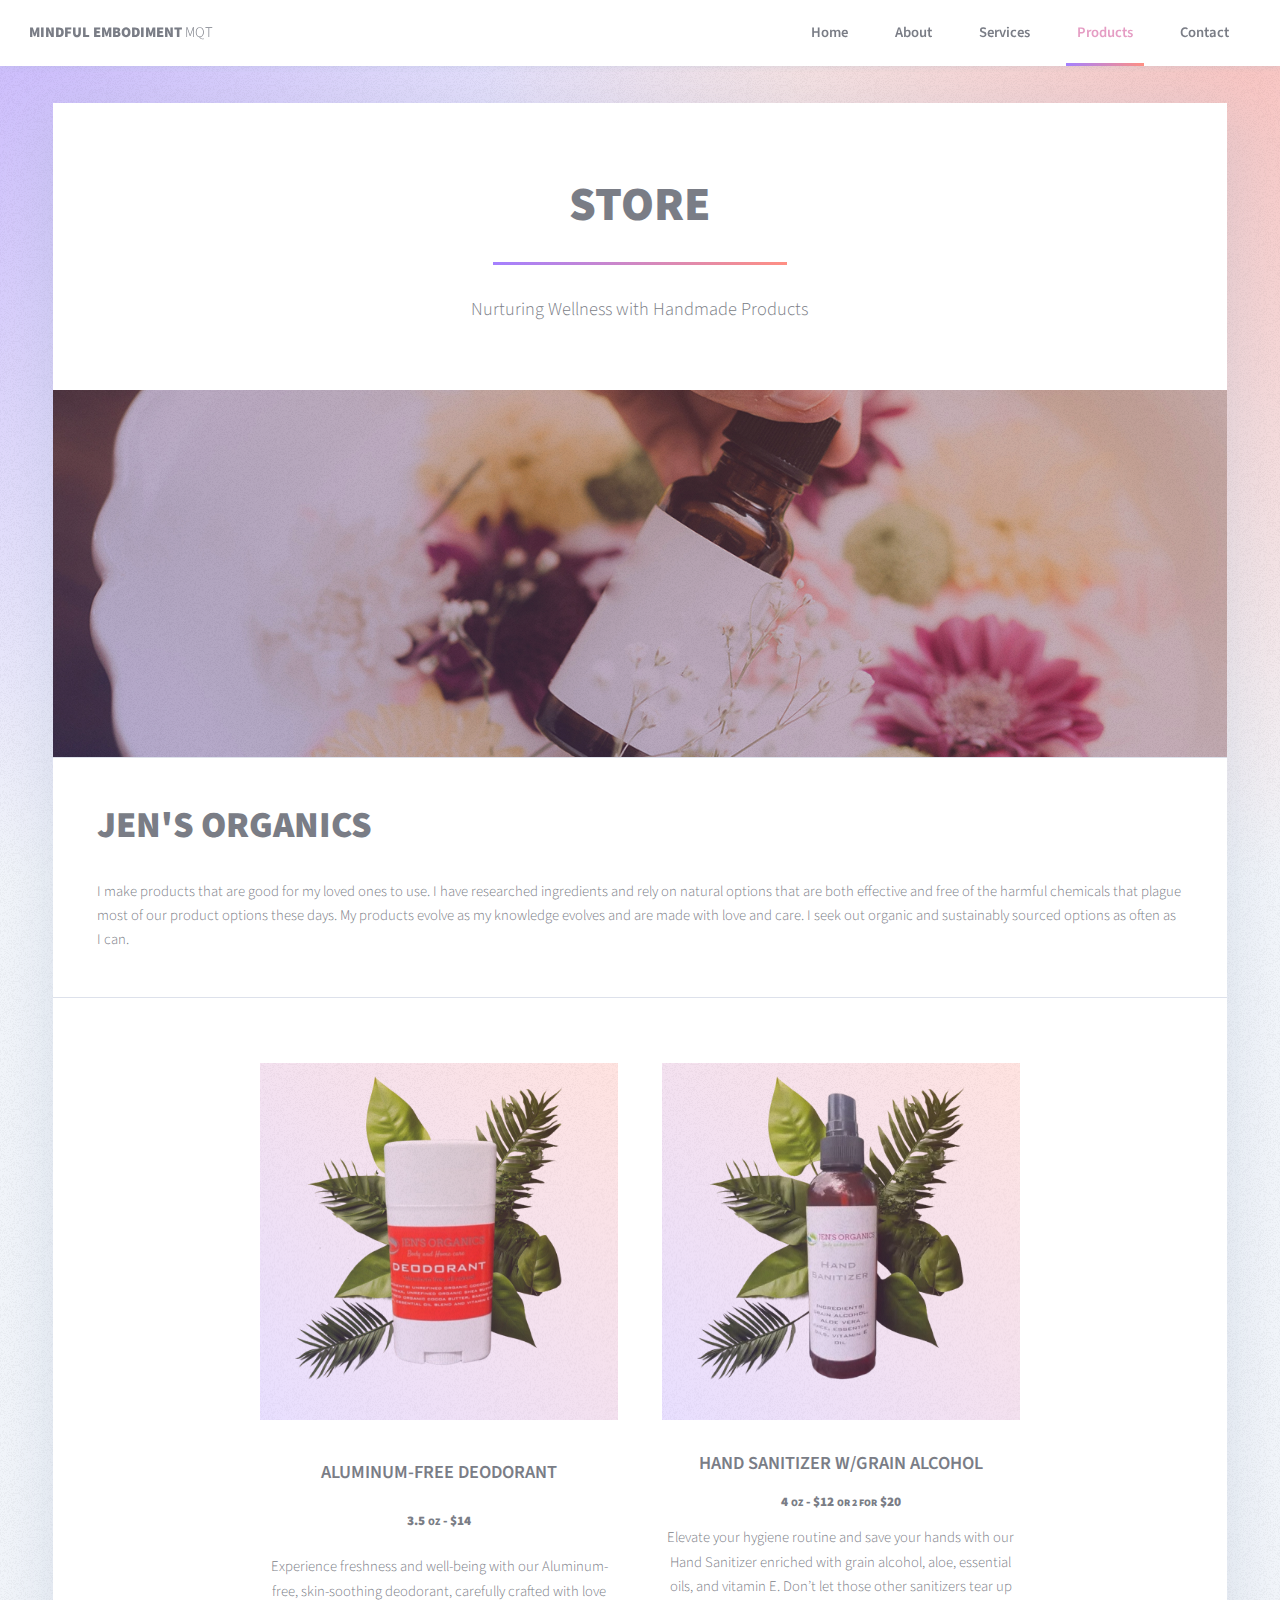
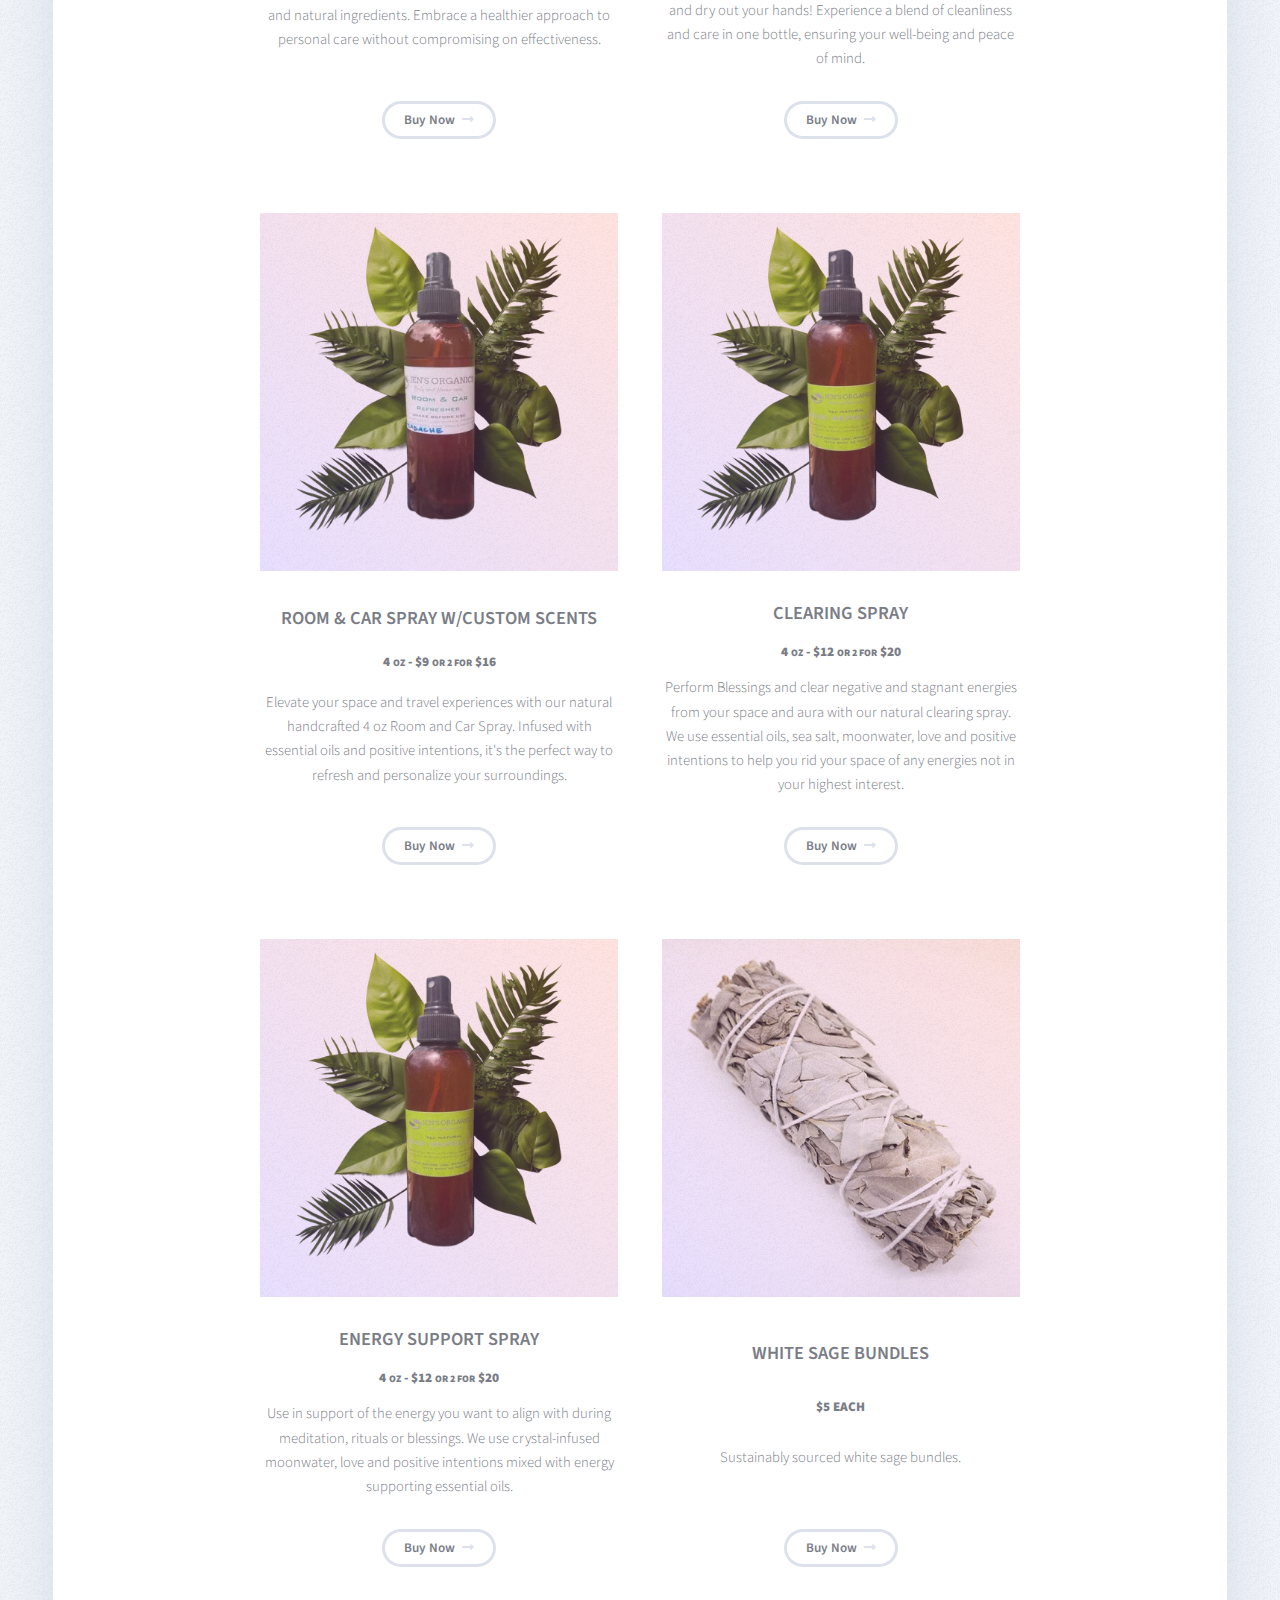
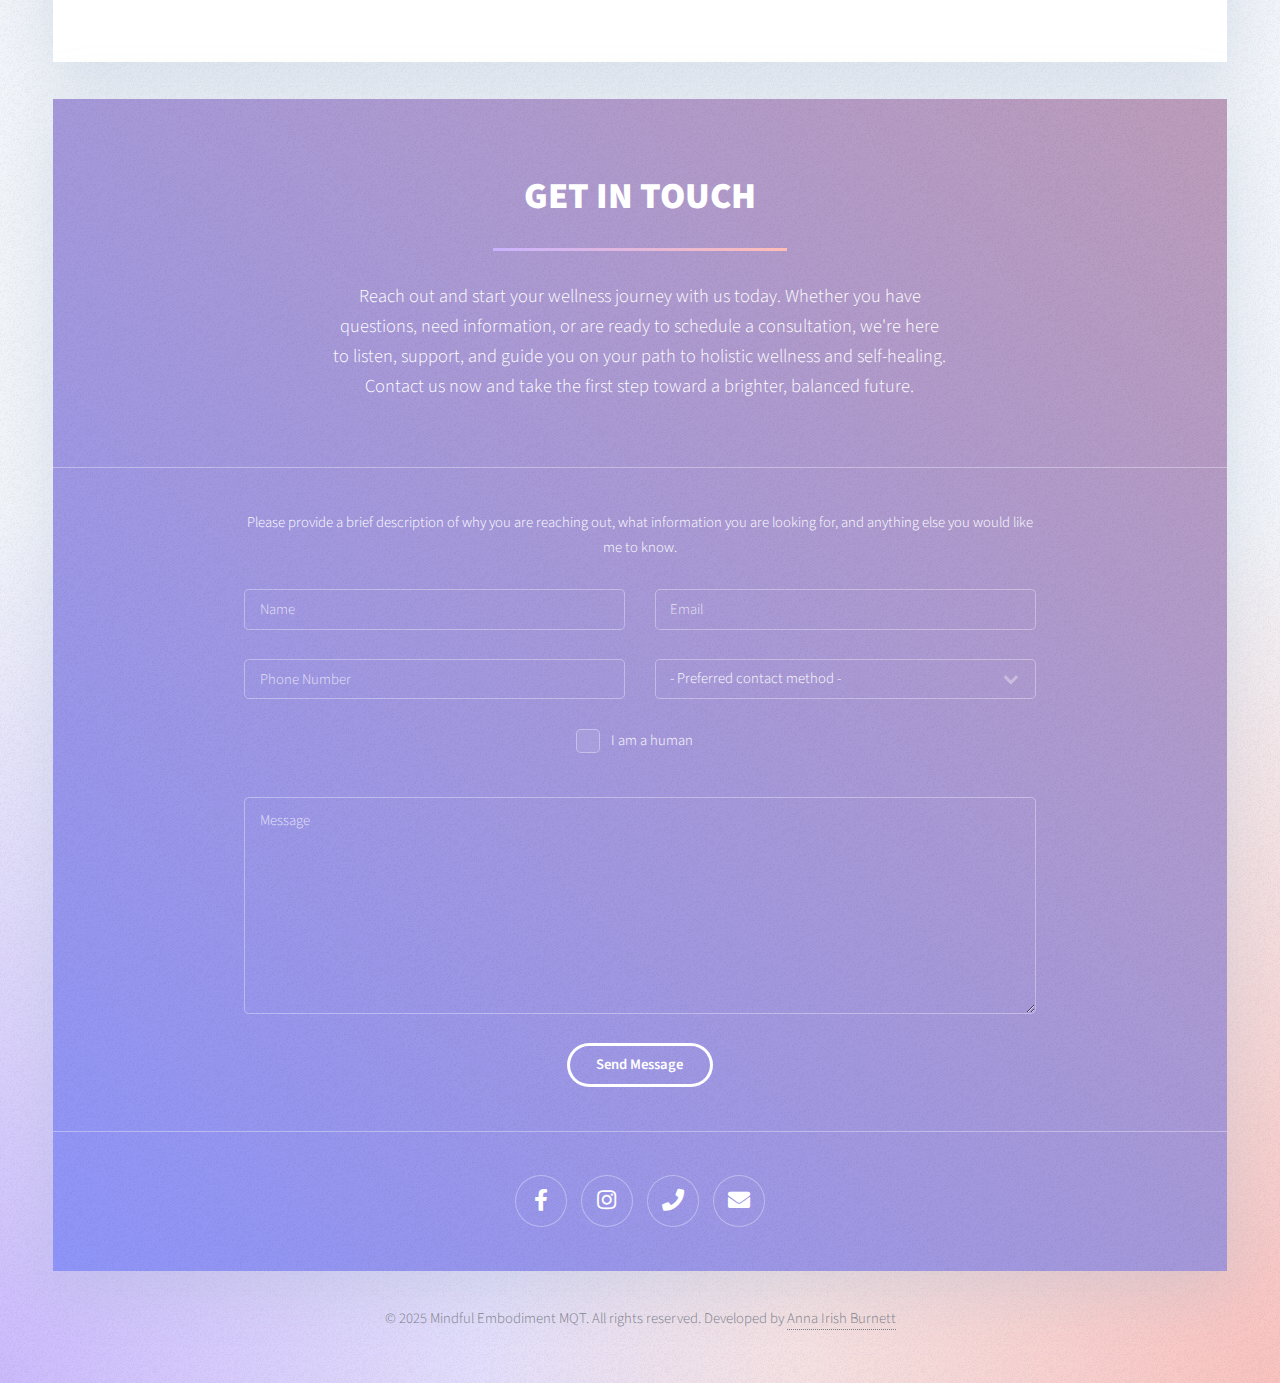
<file: products.html>
<!DOCTYPE HTML>
<!--
	Vortex by Pixelarity
	pixelarity.com | hello@pixelarity.com
	License: pixelarity.com/license
-->
<html lang="en">
	<head>
		<title>Mindful Embodiment MQT - About</title>
		<meta charset="utf-8" />

		<!-- Favicons -->
		<link href="images/MindfulLogo1.png" rel="icon">

		<meta name="description" content="Mindful Embodiment MQT, your sanctuary for healing and transformation">
		<meta name="keywords" content="death, doula, death doula, end-of-life, guide, spirituality, embodiment, hypnotherapy, spiritual hypnotherapy, services, stress, life transition, coaching, habit, behavior, change, compassion, support, stress, healing, transformation, inner peace, philosophy, spirituality, store, products, organic">

		<meta name="viewport" content="width=device-width, initial-scale=1, user-scalable=1.0"/>

		<link rel="stylesheet" href="assets/css/main.css" />
	</head>
	<body class="is-preload">

		<!-- Header -->
			<header id="header">

				<!-- Logo -->
					<div class="logo">
						<a href="index.html"><strong>Mindful Embodiment</strong> MQT</a>
					</div>

				<!-- Nav -->
					<nav id="nav">
						<ul>
							<li><a href="index.html">Home</a></li>
							<li>
								<a href="about.html">About</a>
								<ul>
									<li><a href="about.html#learn-more">Jennifer Aldrich-Boyle</a></li>
									<li><a href="about.html#holistic-wellness">Holistic Wellness</a></li>
									<li><a href="about.html#hypnotherapy">Hypnotherapy</a></li>
								</ul>
							</li>
							<li><a href="services.html">Services</a></li>
							<li class="current"><a href="products.html">Products</a></li>
							<li><a href="contact.html">Contact</a></li>
						</ul>
					</nav>

			</header>

		<!-- Wrapper -->
			<div id="wrapper">

				<!-- Section -->
					<section class="main style1">
						<header class="small">
							<h1>Store</h1>
							<p>Nurturing Wellness with Handmade Products</p>
						</header>
						<div class="image filtered" data-position="center">
							<img src="images/flower-essence.webp" alt="hand holding brown medicine bottle surrounded by flowers" loading="lazy"/>
						</div>
						<div class="inner">
							<h2 id="products">Jen's Organics</h2>
							<p>I make products that are good for my loved ones to use. I have researched ingredients and rely on natural options that are both effective and free of the harmful chemicals that plague most of our product options these days. My products evolve as my knowledge evolves and are made with love and care. I seek out organic and sustainably sourced options as often as I can.</p>
							

						</div>
						<div class="inner">
							<div class="posts store-item">
								<article>
									<div class="image filtered zoom-in"><img src="images/deordarnt-480x480.png" alt="image of Aluminum-free Deodorant on top of leaves" loading="lazy"/></div>
									<h4 class="width-100"><strong>Aluminum-free Deodorant</strong></h4>
									<h5>3.5 <small>oz</small> - $14</h5>
									<p>Experience freshness and well-being with our Aluminum-free, skin-soothing deodorant, carefully crafted with love and natural ingredients. Embrace a healthier approach to personal care without compromising on effectiveness.</p>
									<ul class="flex-end actions special">
										<li><a href="https://square.link/u/7NgtVjjX" class="button small next">Buy Now</a></li>
									</ul>
								</article>
								<article>
									<div class="image filtered zoom-in"><img src="images/hand-480x480.webp" alt="image of Hand Sanitizer w/Grain Alcohol on top of leaves" loading="lazy"/></div>
									<h4 class="width-100"><strong>Hand Sanitizer w/Grain Alcohol</strong></h4>
									<h5>4 <small>oz</small> - $12 <small>or 2 for</small> $20</h5>
									<p>Elevate your hygiene routine and save your hands with our Hand Sanitizer enriched with grain alcohol, aloe, essential oils, and vitamin E. Don’t let those other sanitizers tear up and dry out your hands! Experience a blend of cleanliness and care in one bottle, ensuring your well-being and peace of mind.</p>
									<ul class="flex-end actions special">
										<li><a href="https://square.link/u/GfIAObiQ" class="button small next">Buy Now</a></li>
									</ul>
								</article>
								<article>
									<div class="image filtered zoom-in"><img src="images/handcar-480x480.webp" alt="image of Room & Car Spray w/Custom Scents on top of leaves" loading="lazy"/></div>
									<h4 class="width-100"><strong>Room & Car Spray w/Custom Scents</strong></h4>
									<h5>4 <small>oz</small> - $9 <small>or 2 for</small> $16</h5>
									<p>Elevate your space and travel experiences with our natural handcrafted 4 oz Room and Car Spray. Infused with essential oils and positive intentions, it's the perfect way to refresh and personalize your surroundings.</p>
									<ul class="flex-end actions special">
										<li><a href="https://square.link/u/nqABpFKl" class="button small next">Buy Now</a></li>
									</ul>
								</article>
								<article>
									<div class="image filtered zoom-in"><img src="images/bug-480x480.png" alt="image of Clearing Spray on top of leaves" loading="lazy"/></div>
									<h4 class="width-100"><strong>Clearing Spray</strong></h4>
									<h5>4 <small>oz</small> - $12 <small>or 2 for</small> $20</h5>
									<p>Perform Blessings and clear negative and stagnant energies from your space and aura with our natural clearing spray. We use essential oils, sea salt, moonwater, love and positive intentions to help you rid your space of any energies not in your highest interest.</p>
									<ul class="flex-end actions special">
										<li><a href="https://square.link/u/uO77fNBu" class="button small next">Buy Now</a></li>
									</ul>
								</article>
								<article>
									<div class="image filtered zoom-in"><img src="images/bug-480x480.png" alt="image of Energy Support Spray on top of leaves" loading="lazy"/></div>
									<h4 class="width-100"><strong>Energy Support Spray</strong></h4>
									<h5>4 <small>oz</small> - $12 <small>or 2 for</small> $20</h5>
									<p>Use in support of the energy you want to align with during meditation, rituals or blessings. We use crystal-infused moonwater, love and positive intentions mixed with energy supporting essential oils.</p>
									<ul class="flex-end actions special">
										<li><a href="https://square.link/u/1PVSHPnC" class="button small next">Buy Now</a></li>
									</ul>
								</article>
								<article>
									<div class="image filtered zoom-in"><img src="images/renee-kiffin-A5jDwNwq0Ks-unsplash.webp" alt="white sage bundle tied with white string" loading="lazy"/></div>
									<h4 class="width-100"><strong>White Sage Bundles</strong></h4>
									<h5>$5 each</h5>
									<p class="width-100">Sustainably sourced white sage bundles.</p>
									<ul class="flex-end actions special">
										<li><a href="https://square.link/u/FuVIgazx" class="button small next">Buy Now</a></li>
									</ul>
								</article>
							</div>
						</div>

					</section>

				<!-- Section -->
					<section class="main style2">
						<header class="small">
							<h2>Get in touch</h2>
							<p>Reach out and start your wellness journey with us today. Whether you have questions, need information, or are ready to schedule a consultation, we're here to listen, support, and guide you on your path to holistic wellness and self-healing. Contact us now and take the first step toward a brighter, balanced future.</p>
						</header>
						<div class="inner special medium">
							<p>Please provide a brief description of why you are reaching out, what information you are looking for, and anything else you would like me to know.</p>
							<form action="#" method="post" data-netlify="true">
								<div class="fields">
									<div class="field half">
										<input name="name" id="name" placeholder="Name" type="text" required/>
									</div>
									<div class="field half">
										<input name="email" id="email" placeholder="Email" type="email" required/>
									</div>
									<div class="field half">
										<input name="phone" id="phone" placeholder="Phone Number" type="tel" pattern="[0-9]{3}-[0-9]{2}-[0-9]{3}"/>
									</div>
									<!-- Break -->
									<div class="field half">
										<select name="demo-category" id="demo-category">
											<option value="">- Preferred contact method -</option>
											<option value="1">Email</option>
											<option value="2">Phone</option>
											<option value="3">Either</option>
										</select>
									</div>
									<!-- Break -->
									<div class="field">
										<input type="checkbox" id="demo-human" name="demo-human">
										<label for="demo-human">I am a human</label>
									</div>
									<!-- Break -->
									<div class="field">
										<textarea name="message" id="message" rows="8" placeholder="Message" required></textarea>
									</div>
								</div>
								<ul class="actions special">
									<li><input value="Send Message" class="button next" type="submit" /></li>
								</ul>
							</form>

						</div>
						<footer>
							<ul class="icons">
								<li><a href="#" class="icon brands alt fa-facebook-f"><span class="label">Facebook</span></a></li>
								<li><a href="#" class="icon brands alt fa-instagram"><span class="label">Instagram</span></a></li>
								<li class="mobile"><a href="tel:9064482010" class="icon solid alt fa-phone"><span class="label">Phone</span></a></li>
								<li class="desktop"><a href="contact.html" class="icon solid alt fa-phone"><span class="label">Phone</span></a></li>
								<li class="mobile"><a href="mailto:mindfulembodiment23@gmail.com" class="icon solid alt fa-envelope"><span class="label">Email</span></a></li>
								<li class="desktop"><a href="contact.html" class="icon solid alt fa-envelope"><span class="label">Email</span></a></li>
							</ul>
						</footer>
					</section>

			</div>

		<!-- Footer -->
			<footer id="footer">
				&copy; 2025 Mindful Embodiment MQT. All rights reserved. Developed by <a href="https://www.annairishburnett.com/">Anna Irish Burnett</a>
			</footer>

		<!-- Scripts -->
			<script src="assets/js/jquery.min.js"></script>
			<script src="assets/js/jquery.dropotron.min.js"></script>
			<script src="assets/js/browser.min.js"></script>
			<script src="assets/js/breakpoints.min.js"></script>
			<script src="assets/js/util.js"></script>
			<script src="assets/js/main.js"></script>

	</body>
</html>
</file>
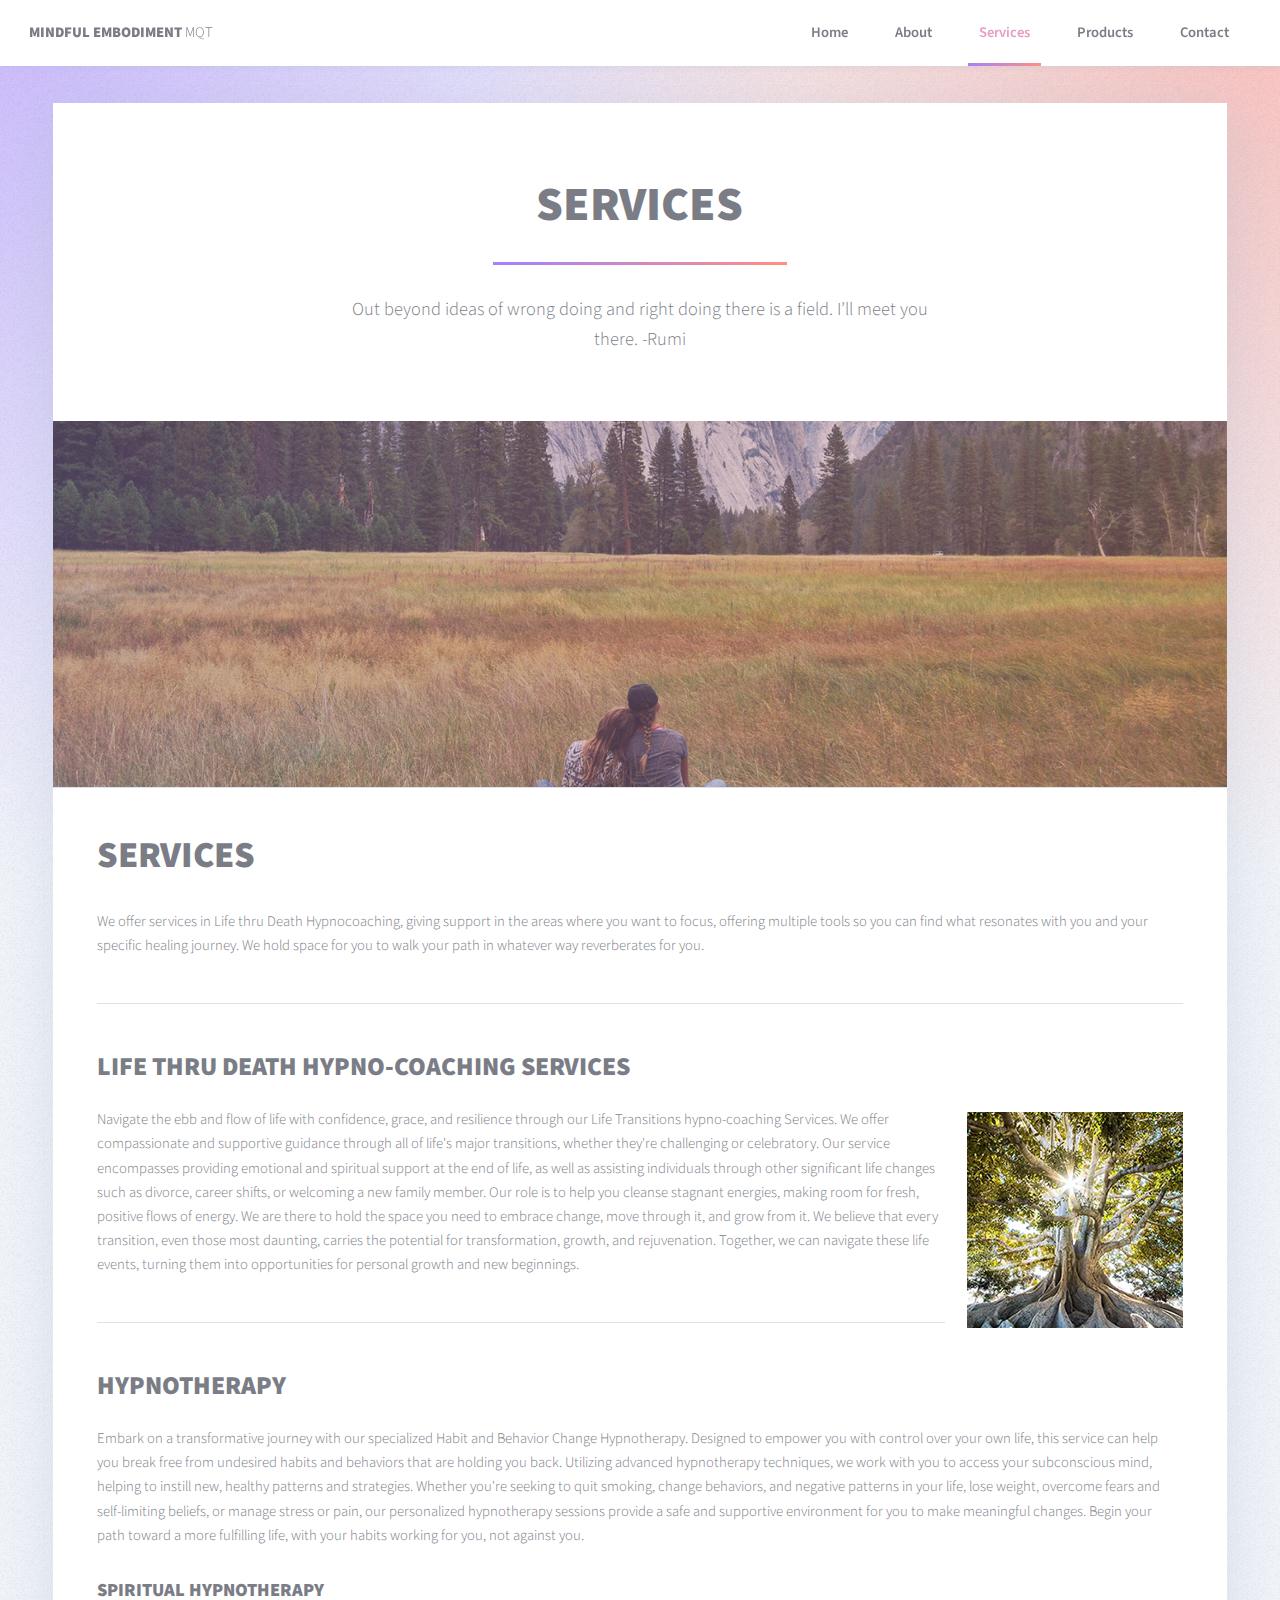
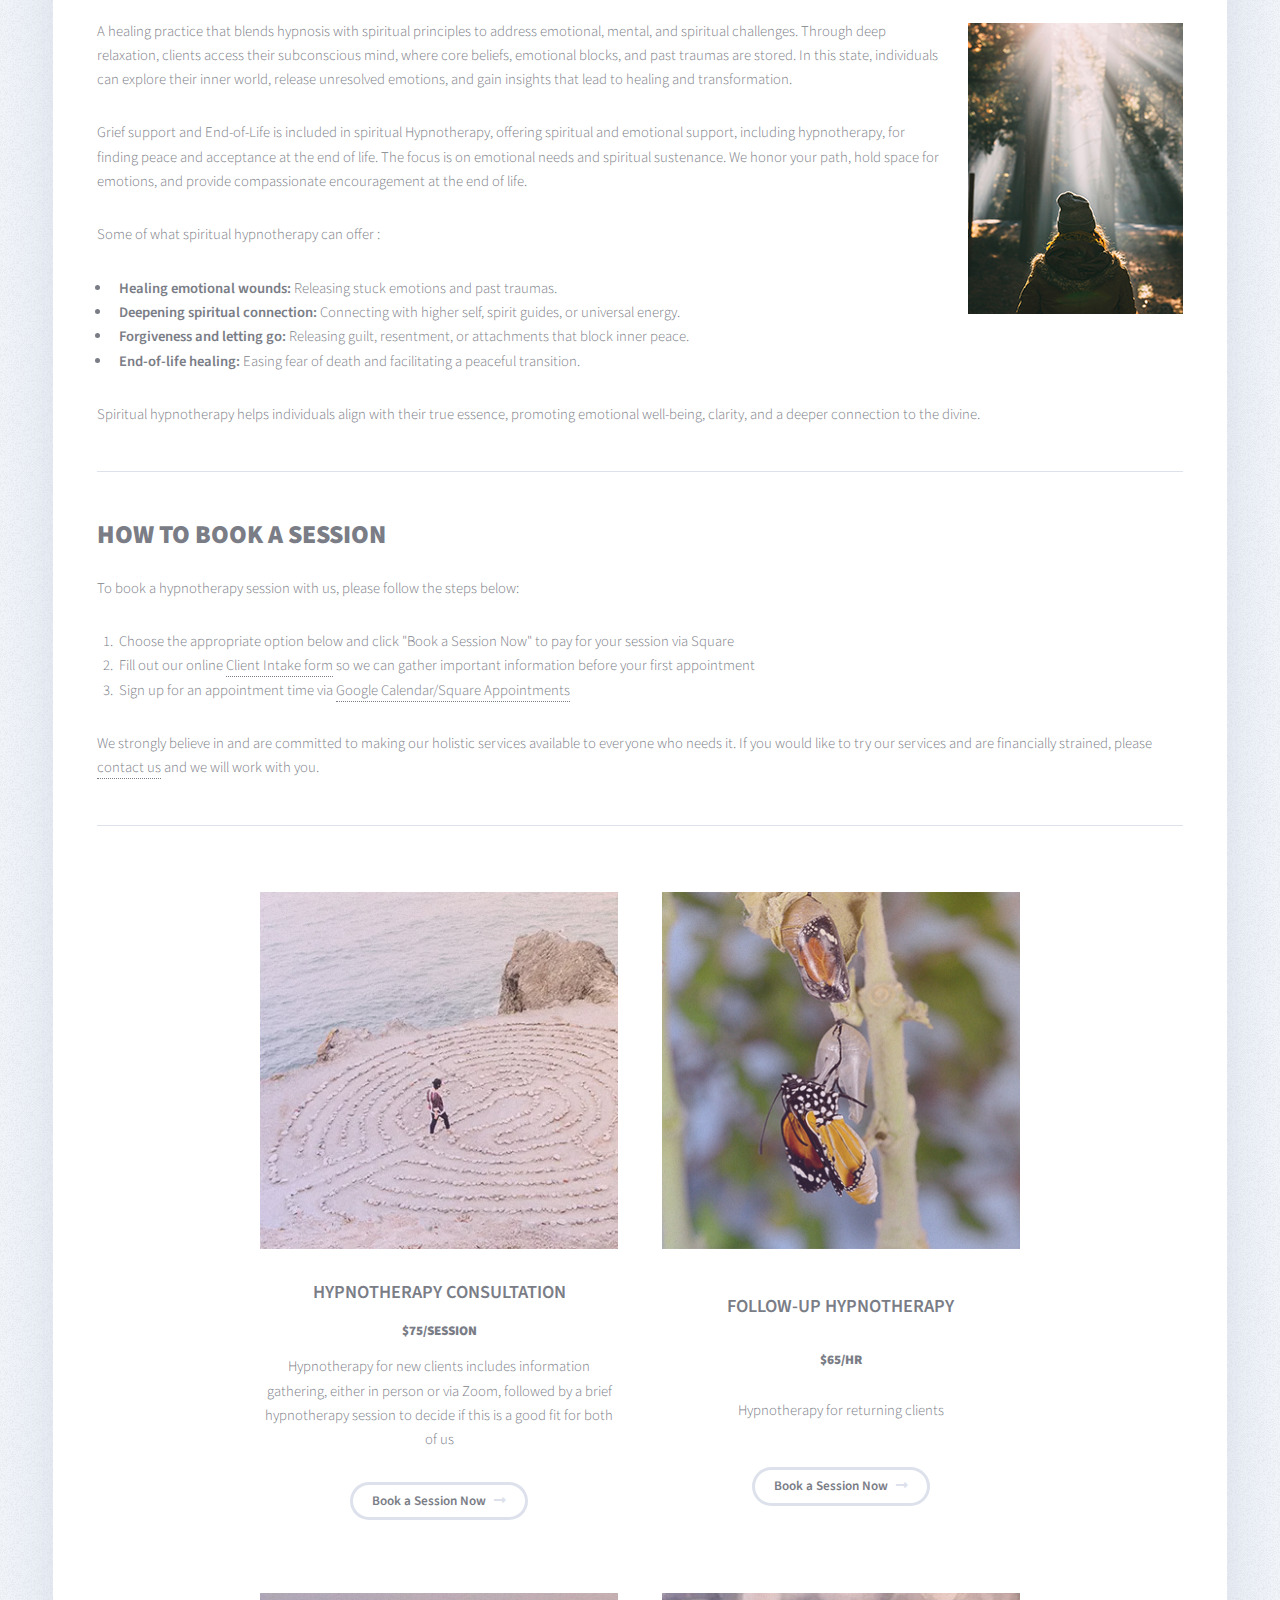
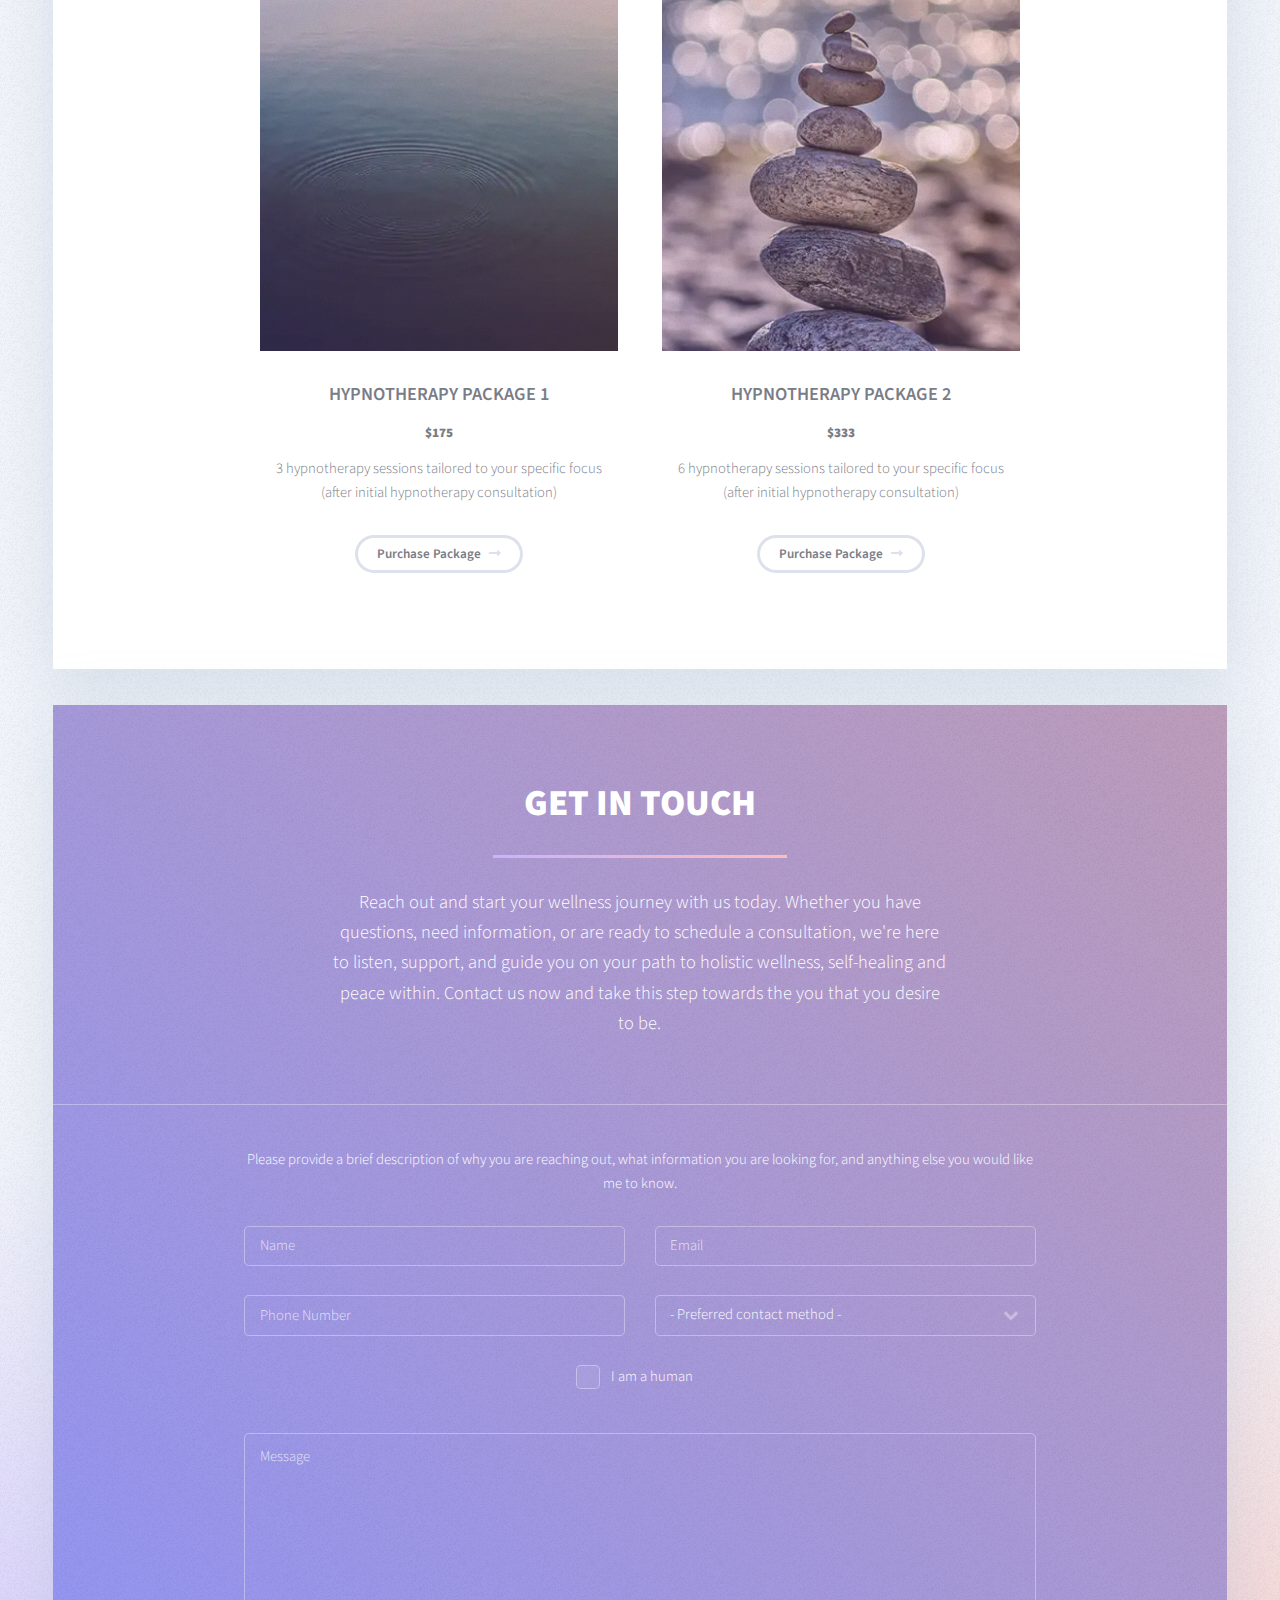
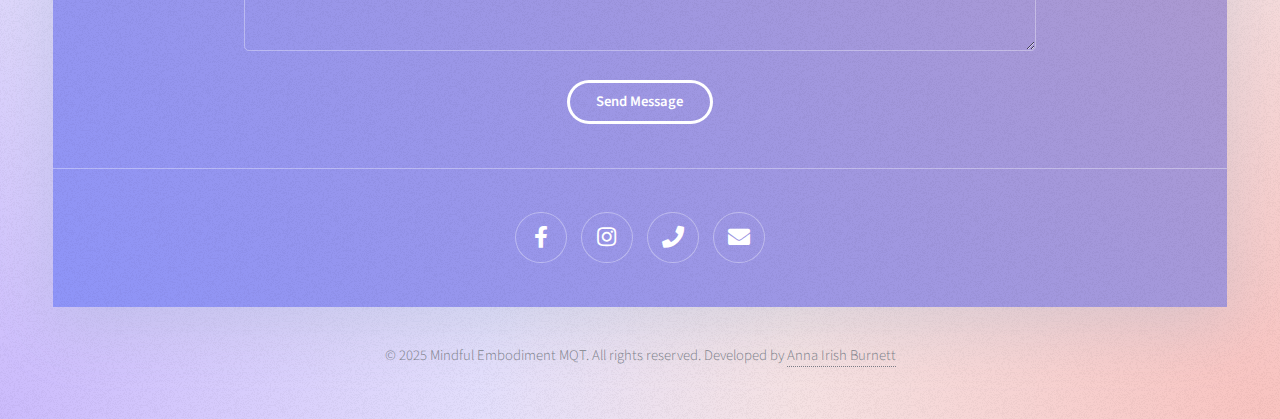
<file: services.html>
<!DOCTYPE HTML>
<!--
	Vortex by Pixelarity
	pixelarity.com | hello@pixelarity.com
	License: pixelarity.com/license
-->
<html lang="en">
	<head>
		<title>Mindful Embodiment MQT - Services</title>
		<meta charset="utf-8" />

		<!-- Favicons -->
		<link href="images/MindfulLogo1.png" rel="icon">

		<meta name="description" content="Mindful Embodiment MQT, your sanctuary for healing and transformation">
		<meta name="keywords" content="death, doula, death doula, end-of-life, guide, spirituality, embodiment, hypnotherapy, spiritual hypnotherapy, services, stress, life transition, coaching, habit, behavior, change, compassion, support, stress, healing, transformation, inner peace, philosophy, spirituality">

		<meta name="viewport" content="width=device-width, initial-scale=1, user-scalable=1.0"/>
		
		<link rel="stylesheet" href="assets/css/main.css" />
	</head>
	<body class="is-preload">

		<!-- Header -->
			<header id="header">

				<!-- Logo -->
					<div class="logo">
						<a href="index.html"><strong>Mindful Embodiment</strong> MQT</a>
					</div>

				<!-- Nav -->
					<nav id="nav">
						<ul>
							<li><a href="index.html">Home</a></li>
							<li>
								<a href="about.html">About</a>
								<ul>
									<li><a href="about.html#learn-more">Jennifer Aldrich-Boyle</a></li>
									<li><a href="about.html#holistic-wellness">Holistic Wellness</a></li>
									<li><a href="about.html#hypnotherapy">Hypnotherapy</a></li>
								</ul>
							</li>
							<li class="current"><a href="services.html">Services</a></li>
							<li><a href="products.html">Products</a></li>
							<li><a href="contact.html">Contact</a></li>
						</ul>
					</nav>

			</header>

		<!-- Wrapper -->
			<div id="wrapper">

				<!-- Section -->
					<section class="main style1">
						<header class="small">
							<h1>Services</h1>
							<p>Out beyond ideas of wrong doing and right doing there is a field. I’ll meet you there. -Rumi</p>
						</header>
						<div class="image filtered" data-position="center">
							<img src="images/meet-in-field.webp" alt="ADD TEXT HERE stone spiral staircase from above" loading="lazy"/>
						</div>
						<div class="inner">
							<h2 id="services">Services</h2>
							<p>We offer services in Life thru Death Hypnocoaching, giving support in the areas where you want to focus, offering multiple tools so you can find what resonates with you and your specific healing journey. We hold space for you to walk your path in whatever way reverberates for you.</p>

							<hr />

							<h3 id="life-thru-death-hypno-coaching">Life thru Death Hypno-Coaching Services</h3>
							<p><span class="image right"><img src="images/jeremy-bishop-EwKXn5CapA4-unsplash-small.webp" alt="sun shining through the branches and leaves of a giant tree" loading="lazy"/></span>Navigate the ebb and flow of life with confidence, grace, and resilience through our Life Transitions hypno-coaching Services. We offer compassionate and supportive guidance through all of life's major transitions, whether they're challenging or celebratory. Our service encompasses providing emotional and spiritual support at the end of life, as well as assisting individuals through other significant life changes such as divorce, career shifts, or welcoming a new family member. Our role is to help you cleanse stagnant energies, making room for fresh, positive flows of energy. We are there to hold the space you need to embrace change, move through it, and grow from it. We believe that every transition, even those most daunting, carries the potential for transformation, growth, and rejuvenation. Together, we can navigate these life events, turning them into opportunities for personal growth and new beginnings.</p>

							<hr />

							<h3 id="hypnotherapy">Hypnotherapy</h3>
							<p>Embark on a transformative journey with our specialized Habit and Behavior Change Hypnotherapy. Designed to empower you with control over your own life, this service can help you break free from undesired habits and behaviors that are holding you back. Utilizing advanced hypnotherapy techniques, we work with you to access your subconscious mind, helping to instill new, healthy patterns and strategies. Whether you're seeking to quit smoking, change behaviors, and negative patterns in your life, lose weight, overcome fears and self-limiting beliefs, or manage stress or pain, our personalized hypnotherapy sessions provide a safe and supportive environment for you to make meaningful changes. Begin your path toward a more fulfilling life, with your habits working for you, not against you.</p>

							<h4 id="spiritual-hynotherapy">Spiritual Hypnotherapy</h4>
							<p><span class="image right"><img src="images/woman-woods-light.webp" alt="woman standing in a forest with light streaming through the trees" loading="lazy"/></span>A healing practice that blends hypnosis with spiritual principles to address emotional, mental, and spiritual challenges. Through deep relaxation, clients access their subconscious mind, where core beliefs, emotional blocks, and past traumas are stored. In this state, individuals can explore their inner world, release unresolved emotions, and gain insights that lead to healing and transformation.</p>

							<p>Grief support and End-of-Life is included in spiritual Hypnotherapy, offering spiritual and emotional support, including hypnotherapy, for finding peace and acceptance at the end of life. The focus is on emotional needs and spiritual sustenance. We honor your path, hold space for emotions, and provide compassionate encouragement at the end of life.</p>

							<p>Some of what spiritual hypnotherapy can offer :</p>

							<ul>
								<li><strong>Healing emotional wounds:</strong> Releasing stuck emotions and past traumas.</li>
								<li><strong>Deepening spiritual connection:</strong> Connecting with higher self, spirit guides, or universal energy.</li>
								<li><strong>Forgiveness and letting go:</strong> Releasing guilt, resentment, or attachments that block inner peace.</li>
								<li><strong>End-of-life healing:</strong> Easing fear of death and facilitating a peaceful transition.</li>
							</ul>

							<p>Spiritual hypnotherapy helps individuals align with their true essence, promoting emotional well-being, clarity, and a deeper connection to the divine.</p>

							<hr />

							<h3>How to Book a Session</h3>
							<p>To book a hypnotherapy session with us, please follow the steps below:</p>
							
							<ol>
								<li>Choose the appropriate option below and click "Book a Session Now" to pay for your session via Square</li>
								<li>Fill out our online <a href="https://docs.google.com/forms/d/e/1FAIpQLSetdlCN8yOcqZ0pQmRtu524gYD1kH_pIx0csaQ_dEJrsr2F0g/viewform?usp=sharing" target="_blank">Client Intake form</a> so we can gather important information before your first appointment</li>
								<li>Sign up for an appointment time via <a href="#" target="_blank">Google Calendar/Square Appointments</a></li>
							</ol>

							<p>We strongly believe in and are committed to making our holistic services available to everyone who needs it. If you would like to try our services and are financially strained, please <a href="contact.html">contact us</a> and we will work with you.</p>

							<hr id="book-session"/>

							<div  class="inner">
								<div class="posts store-item">
									<article>
										<div class="image filtered zoom-in"><img src="images/ashley-batz-betmVWGYcLY-unsplash.webp" alt="aerial view of a woman walking through a spiraled labyrinth made out of stones on a beach overlooking the ocean" loading="lazy"/></div>
										<h4 class="width-100"><strong>Hypnotherapy Consultation</strong></h4>
										<h5>$75/session</h5>
										<p>Hypnotherapy for new clients includes information gathering, either in person or via Zoom, followed by a brief hypnotherapy session to decide if this is a good fit for both of us</p>
										<ul class="actions special">
											<li><a href="https://square.link/u/e99Ra5LM" class="button small next">Book a Session Now</a></li>
										</ul>
									</article>
									<article>
										<div class="image filtered zoom-in"><img src="images/bankim-desai-AdK3KrfBhzg-unsplash.webp" alt="cacoon and butterfly transformation" loading="lazy"/></div>
										<h4 class="width-100"><strong>Follow-up Hypnotherapy</strong></h4>
										<h5>$65/hr</h5>
										<p class="width-100">Hypnotherapy for returning clients</p>
										<ul class="actions special">
											<li><a href="https://square.link/u/VTNQoNMQ" class="button small next">Book a Session Now</a></li>
										</ul>
									</article>
									<article>
										<div class="image filtered zoom-in"><img src="images/ian-keefe-NBQhCKtg_9Y-unsplash.webp" alt="concentric circle ripples on water" loading="lazy"/></div>
										<h4 class="width-100"><strong>Hypnotherapy Package 1</strong></h4>
										<h5>$175</h5>
										<p>3 hypnotherapy sessions tailored to your specific focus (after initial hypnotherapy consultation)</p>
										<ul class="actions special">
											<li><a href="https://square.link/u/T3PTziJd" class="button small next">Purchase Package</a></li>
										</ul>
									</article>
									<article>
										<div class="image filtered zoom-in"><img src="images/deniz-altindas-t1XLQvDqt_4-unsplash.webp" alt="rock cairn by the water" loading="lazy"/></div>
										<h4 class="width-100"><strong>Hypnotherapy Package 2</strong></h4>
										<h5>$333</h5>
										<p>6 hypnotherapy sessions tailored to your specific focus (after initial hypnotherapy consultation)</p>
										<ul class="actions special">
											<li><a href="https://square.link/u/XTFQEAVn" class="button small next">Purchase Package</a></li>
										</ul>
									</article>
								</div>
							</div>

							
							

						</div>
					</section>




				<!-- Section -->
					<section class="main style2">
						<header class="small">
							<h2>Get in touch</h2>
							<p>Reach out and start your wellness journey with us today. Whether you have questions, need information, or are ready to schedule a consultation, we're here to listen, support, and guide you on your path to holistic wellness, self-healing and peace within. Contact us now and take this step towards the you that you desire to be.</p>
						</header>
						<div class="inner special medium">
							<p>Please provide a brief description of why you are reaching out, what information you are looking for, and anything else you would like me to know.</p>
							<form action="#" method="post" data-netlify="true">
								<div class="fields">
									<div class="field half">
										<input name="name" id="name" placeholder="Name" type="text" required/>
									</div>
									<div class="field half">
										<input name="email" id="email" placeholder="Email" type="email" required/>
									</div>
									<div class="field half">
										<input name="phone" id="phone" placeholder="Phone Number" type="tel" pattern="[0-9]{3}-[0-9]{2}-[0-9]{3}"/>
									</div>
									<!-- Break -->
									<div class="field half">
										<select name="demo-category" id="demo-category">
											<option value="">- Preferred contact method -</option>
											<option value="1">Email</option>
											<option value="2">Phone</option>
											<option value="3">Either</option>
										</select>
									</div>
									<!-- Break -->
									<div class="field">
										<input type="checkbox" id="demo-human" name="demo-human">
										<label for="demo-human">I am a human</label>
									</div>
									<!-- Break -->
									<div class="field">
										<textarea name="message" id="message" rows="8" placeholder="Message" required></textarea>
									</div>
								</div>
								<ul class="actions special">
									<li><input value="Send Message" class="button next" type="submit" /></li>
								</ul>
							</form>

						</div>
						<footer>
							<ul class="icons">
								<li><a href="#" class="icon brands alt fa-facebook-f"><span class="label">Facebook</span></a></li>
								<li><a href="#" class="icon brands alt fa-instagram"><span class="label">Instagram</span></a></li>
								<li class="mobile"><a href="tel:9064482010" class="icon solid alt fa-phone"><span class="label">Phone</span></a></li>
								<li class="desktop"><a href="contact.html" class="icon solid alt fa-phone"><span class="label">Phone</span></a></li>
								<li class="mobile"><a href="mailto:mindfulembodiment23@gmail.com" class="icon solid alt fa-envelope"><span class="label">Email</span></a></li>
								<li class="desktop"><a href="contact.html" class="icon solid alt fa-envelope"><span class="label">Email</span></a></li>
							</ul>
						</footer>
					</section>

			</div>

		<!-- Footer -->
			<footer id="footer">
				&copy; 2025 Mindful Embodiment MQT. All rights reserved. Developed by <a href="https://www.annairishburnett.com/">Anna Irish Burnett</a>
			</footer>

		<!-- Scripts -->
			<script src="assets/js/jquery.min.js"></script>
			<script src="assets/js/jquery.dropotron.min.js"></script>
			<script src="assets/js/browser.min.js"></script>
			<script src="assets/js/breakpoints.min.js"></script>
			<script src="assets/js/util.js"></script>
			<script src="assets/js/main.js"></script>

	</body>
</html>
</file>
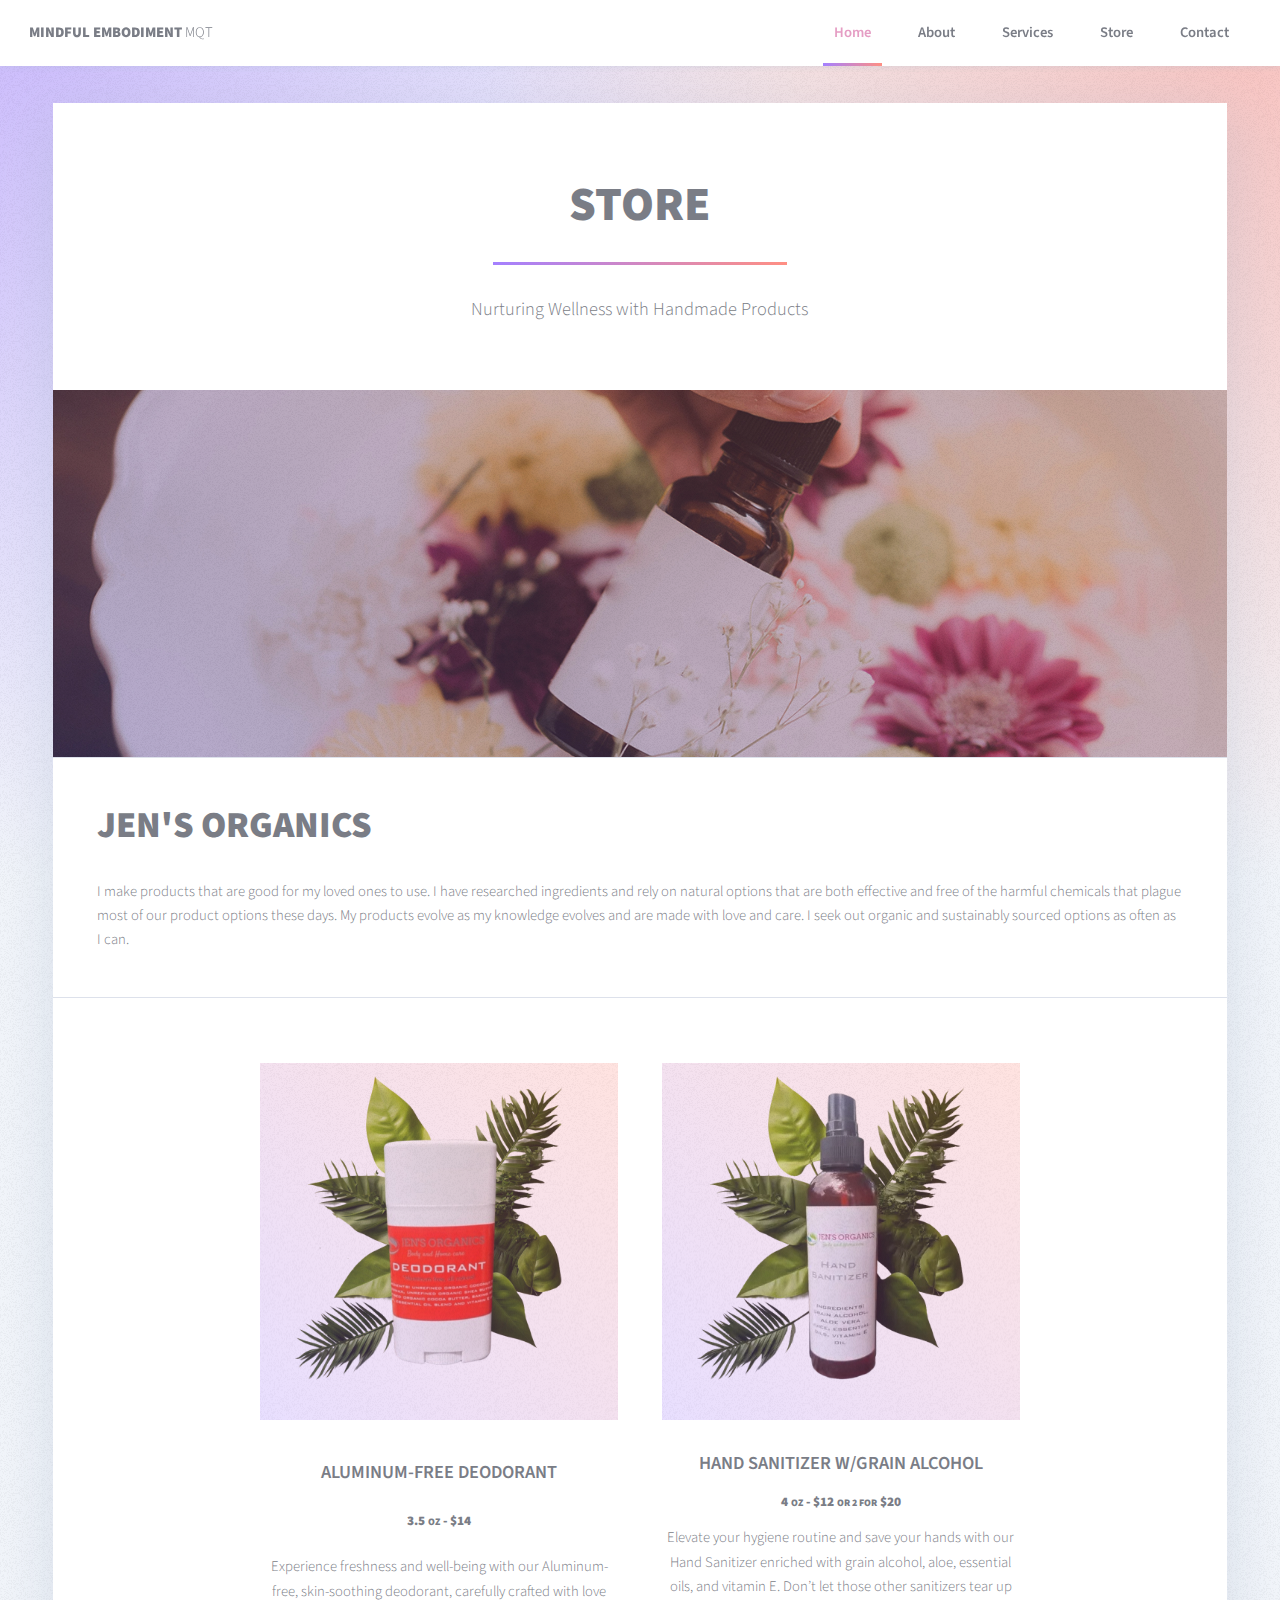
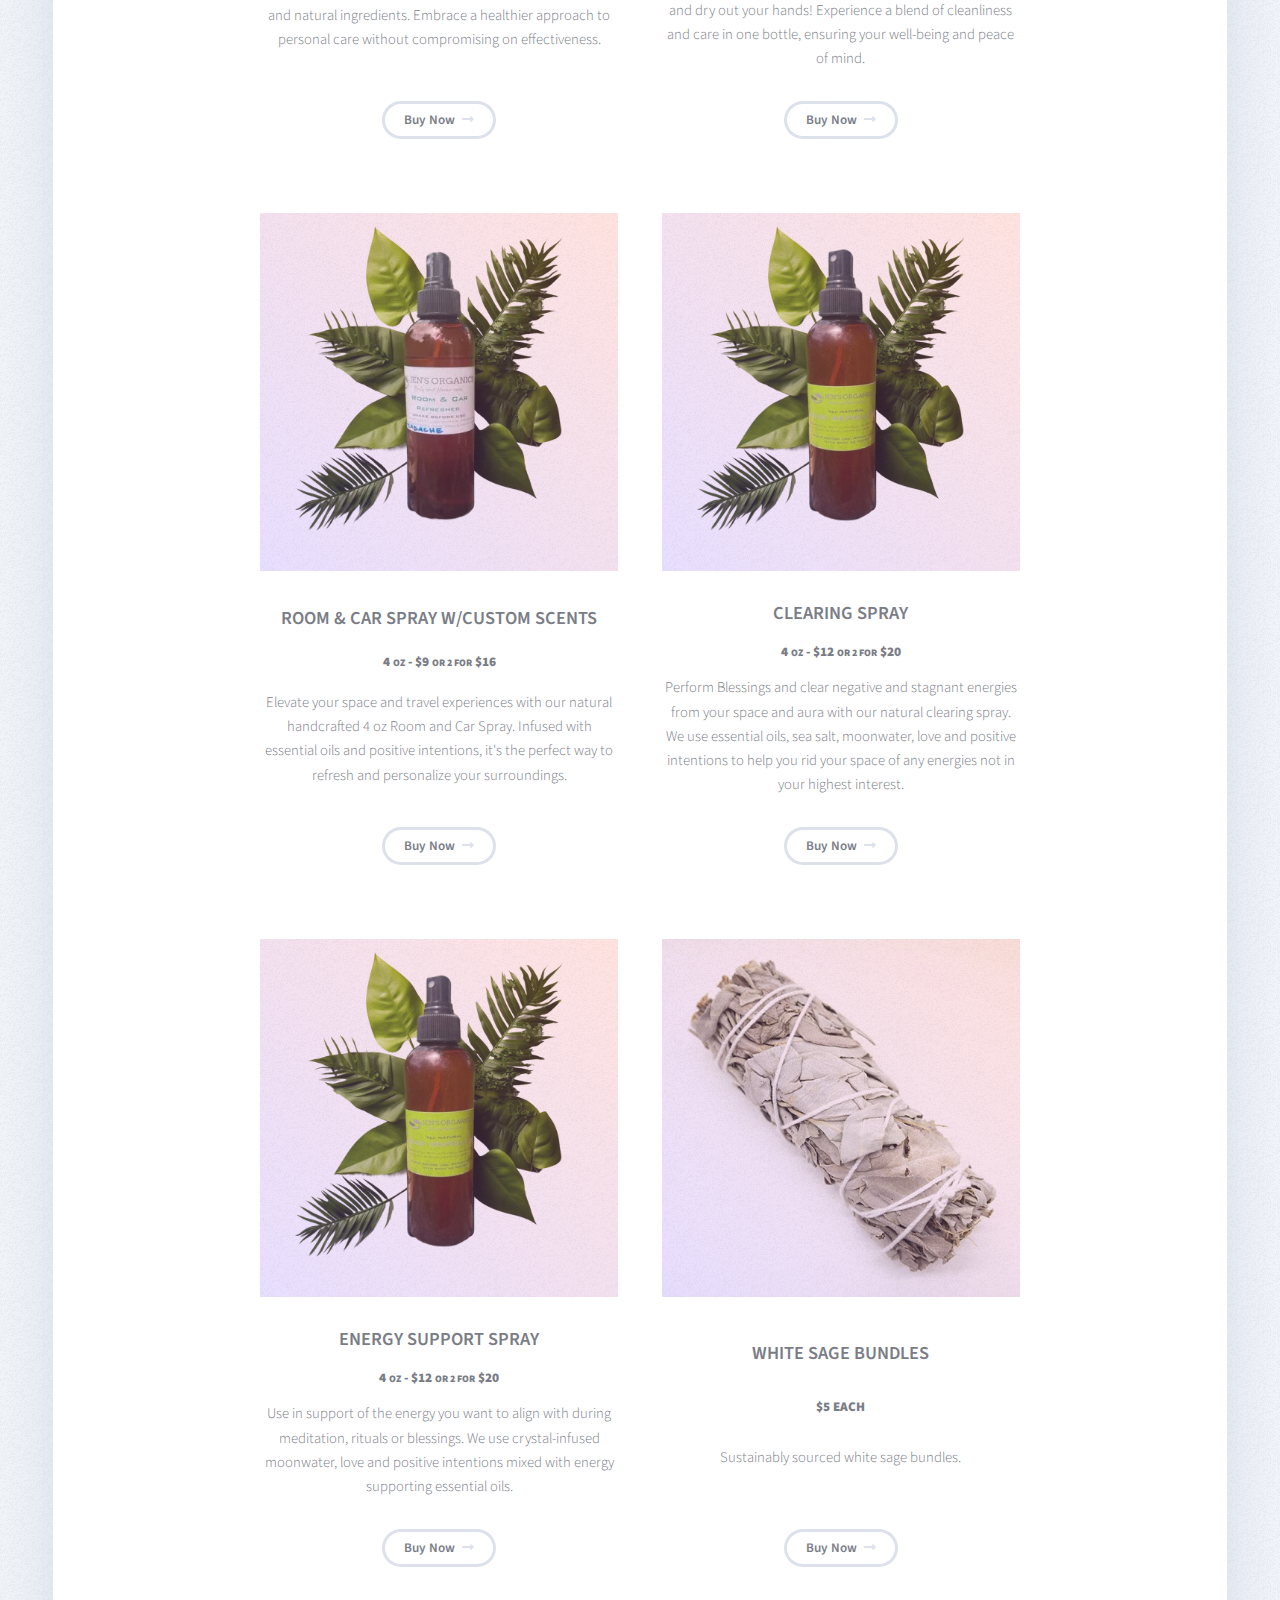
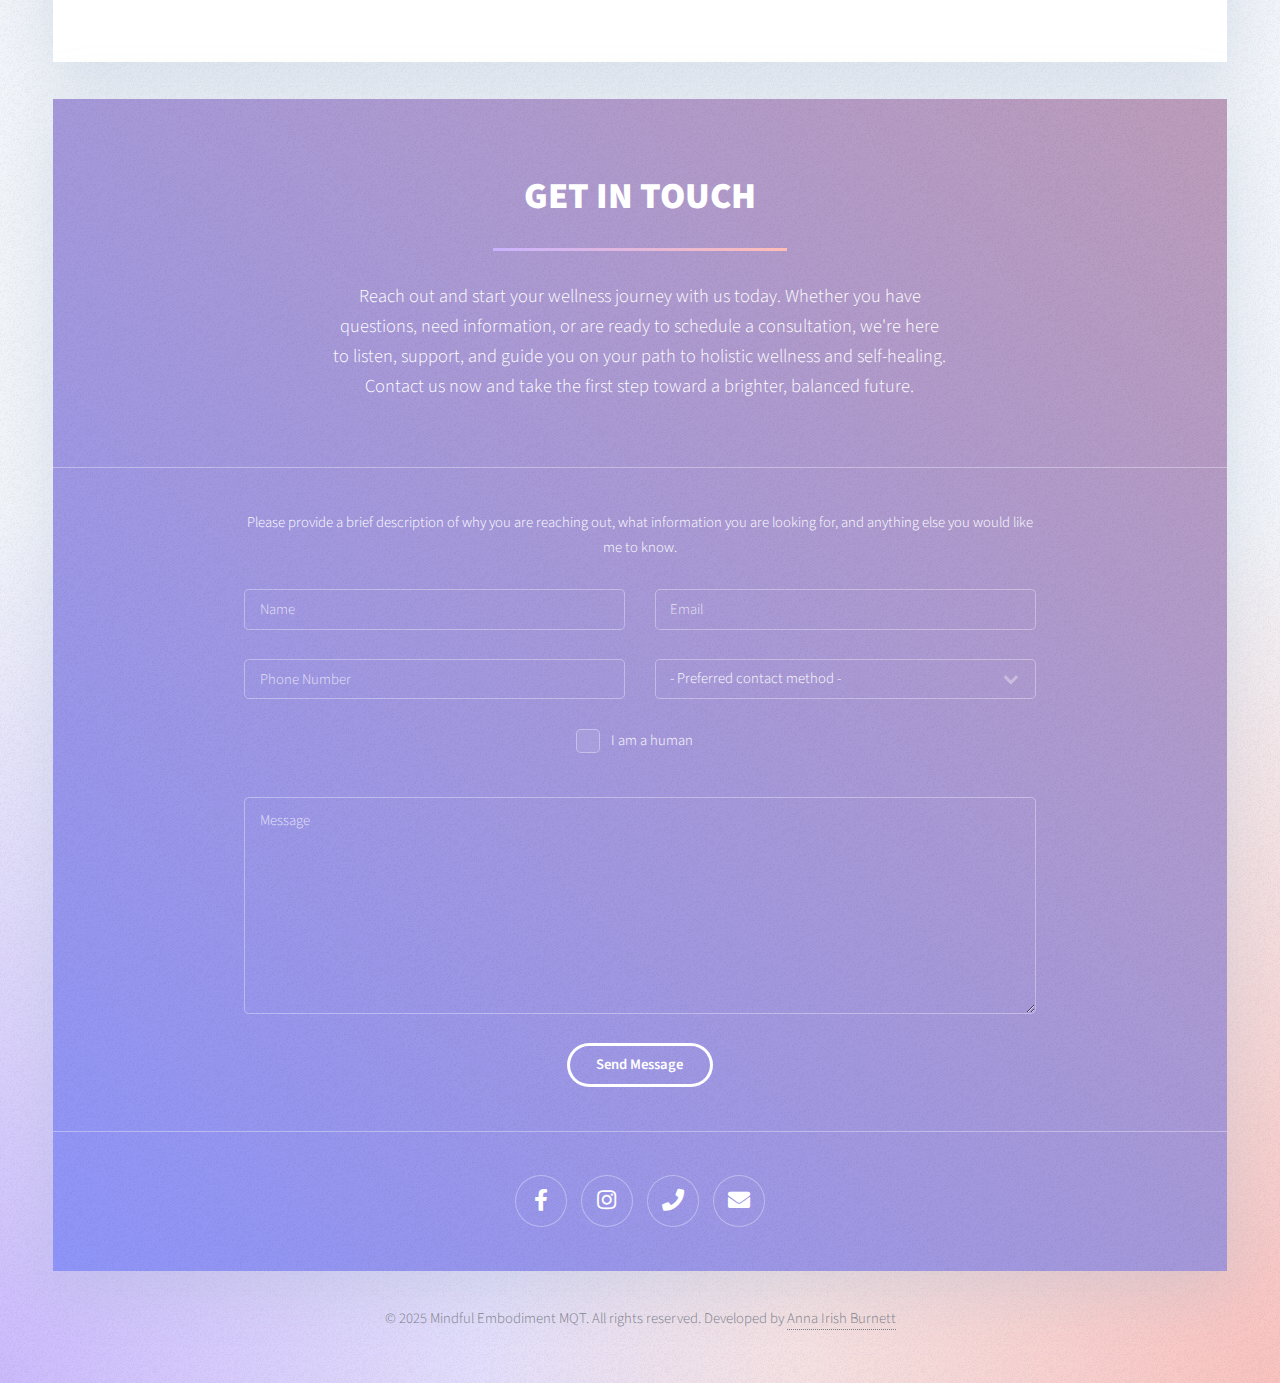
<file: store.html>
<!DOCTYPE HTML>
<!--
	Vortex by Pixelarity
	pixelarity.com | hello@pixelarity.com
	License: pixelarity.com/license
-->
<html lang="en">
	<head>
		<title>Mindful Embodiment MQT - About</title>
		<meta charset="utf-8" />

		<!-- Favicons -->
		<link href="images/MindfulLogo1.png" rel="icon">

		<meta name="description" content="Mindful Embodiment MQT, your sanctuary for healing and transformation">
		<meta name="keywords" content="death, doula, death doula, end-of-life, guide, spirituality, embodiment, hypnotherapy, spiritual hypnotherapy, services, stress, life transition, coaching, habit, behavior, change, compassion, support, stress, healing, transformation, inner peace, philosophy, spirituality, store, products, organic">

		<meta name="viewport" content="width=device-width, initial-scale=1, user-scalable=1.0"/>

		<link rel="stylesheet" href="assets/css/main.css" />
	</head>
	<body class="is-preload">

		<!-- Header -->
			<header id="header">

				<!-- Logo -->
					<div class="logo">
						<a href="index.html"><strong>Mindful Embodiment</strong> MQT</a>
					</div>

				<!-- Nav -->
					<nav id="nav">
						<ul>
							<li class="current"><a href="index.html">Home</a></li>
							<li>
								<a href="about.html">About</a>
								<ul>
									<li><a href="about.html#learn-more">Jennifer Aldrich-Boyle</a></li>
									<li><a href="about.html#holistic-wellness">Holistic Wellness</a></li>
									<li><a href="about.html#hypnotherapy">Hypnotherapy</a></li>
								</ul>
							</li>
							<li><a href="services.html">Services</a></li>
							<li><a href="store.html">Store</a></li>
							<li><a href="contact.html">Contact</a></li>
						</ul>
					</nav>

			</header>

		<!-- Wrapper -->
			<div id="wrapper">

				<!-- Section -->
					<section class="main style1">
						<header class="small">
							<h1>Store</h1>
							<p>Nurturing Wellness with Handmade Products</p>
						</header>
						<div class="image filtered" data-position="center">
							<img src="images/flower-essence.webp" alt="hand holding brown medicine bottle surrounded by flowers" loading="lazy"/>
						</div>
						<div class="inner">
							<h2 id="products">Jen's Organics</h2>
							<p>I make products that are good for my loved ones to use. I have researched ingredients and rely on natural options that are both effective and free of the harmful chemicals that plague most of our product options these days. My products evolve as my knowledge evolves and are made with love and care. I seek out organic and sustainably sourced options as often as I can.</p>
							

						</div>
						<div class="inner">
							<div class="posts store-item">
								<article>
									<div class="image filtered zoom-in"><img src="images/deordarnt-480x480.png" alt="image of Aluminum-free Deodorant on top of leaves" loading="lazy"/></div>
									<h4 class="width-100"><strong>Aluminum-free Deodorant</strong></h4>
									<h5>3.5 <small>oz</small> - $14</h5>
									<p>Experience freshness and well-being with our Aluminum-free, skin-soothing deodorant, carefully crafted with love and natural ingredients. Embrace a healthier approach to personal care without compromising on effectiveness.</p>
									<ul class="flex-end actions special">
										<li><a href="https://square.link/u/7NgtVjjX" class="button small next">Buy Now</a></li>
									</ul>
								</article>
								<article>
									<div class="image filtered zoom-in"><img src="images/hand-480x480.webp" alt="image of Hand Sanitizer w/Grain Alcohol on top of leaves" loading="lazy"/></div>
									<h4 class="width-100"><strong>Hand Sanitizer w/Grain Alcohol</strong></h4>
									<h5>4 <small>oz</small> - $12 <small>or 2 for</small> $20</h5>
									<p>Elevate your hygiene routine and save your hands with our Hand Sanitizer enriched with grain alcohol, aloe, essential oils, and vitamin E. Don’t let those other sanitizers tear up and dry out your hands! Experience a blend of cleanliness and care in one bottle, ensuring your well-being and peace of mind.</p>
									<ul class="flex-end actions special">
										<li><a href="https://square.link/u/GfIAObiQ" class="button small next">Buy Now</a></li>
									</ul>
								</article>
								<article>
									<div class="image filtered zoom-in"><img src="images/handcar-480x480.webp" alt="image of Room & Car Spray w/Custom Scents on top of leaves" loading="lazy"/></div>
									<h4 class="width-100"><strong>Room & Car Spray w/Custom Scents</strong></h4>
									<h5>4 <small>oz</small> - $9 <small>or 2 for</small> $16</h5>
									<p>Elevate your space and travel experiences with our natural handcrafted 4 oz Room and Car Spray. Infused with essential oils and positive intentions, it's the perfect way to refresh and personalize your surroundings.</p>
									<ul class="flex-end actions special">
										<li><a href="https://square.link/u/nqABpFKl" class="button small next">Buy Now</a></li>
									</ul>
								</article>
								<article>
									<div class="image filtered zoom-in"><img src="images/bug-480x480.png" alt="image of Clearing Spray on top of leaves" loading="lazy"/></div>
									<h4 class="width-100"><strong>Clearing Spray</strong></h4>
									<h5>4 <small>oz</small> - $12 <small>or 2 for</small> $20</h5>
									<p>Perform Blessings and clear negative and stagnant energies from your space and aura with our natural clearing spray. We use essential oils, sea salt, moonwater, love and positive intentions to help you rid your space of any energies not in your highest interest.</p>
									<ul class="flex-end actions special">
										<li><a href="https://square.link/u/uO77fNBu" class="button small next">Buy Now</a></li>
									</ul>
								</article>
								<article>
									<div class="image filtered zoom-in"><img src="images/bug-480x480.png" alt="image of Energy Support Spray on top of leaves" loading="lazy"/></div>
									<h4 class="width-100"><strong>Energy Support Spray</strong></h4>
									<h5>4 <small>oz</small> - $12 <small>or 2 for</small> $20</h5>
									<p>Use in support of the energy you want to align with during meditation, rituals or blessings. We use crystal-infused moonwater, love and positive intentions mixed with energy supporting essential oils.</p>
									<ul class="flex-end actions special">
										<li><a href="https://square.link/u/1PVSHPnC" class="button small next">Buy Now</a></li>
									</ul>
								</article>
								<article>
									<div class="image filtered zoom-in"><img src="images/renee-kiffin-A5jDwNwq0Ks-unsplash.webp" alt="white sage bundle tied with white string" loading="lazy"/></div>
									<h4 class="width-100"><strong>White Sage Bundles</strong></h4>
									<h5>$5 each</h5>
									<p class="width-100">Sustainably sourced white sage bundles.</p>
									<ul class="flex-end actions special">
										<li><a href="https://square.link/u/FuVIgazx" class="button small next">Buy Now</a></li>
									</ul>
								</article>
							</div>
						</div>

					</section>

				<!-- Section -->
					<section class="main style2">
						<header class="small">
							<h2>Get in touch</h2>
							<p>Reach out and start your wellness journey with us today. Whether you have questions, need information, or are ready to schedule a consultation, we're here to listen, support, and guide you on your path to holistic wellness and self-healing. Contact us now and take the first step toward a brighter, balanced future.</p>
						</header>
						<div class="inner special medium">
							<p>Please provide a brief description of why you are reaching out, what information you are looking for, and anything else you would like me to know.</p>
							<form action="#" method="post" data-netlify="true">
								<div class="fields">
									<div class="field half">
										<input name="name" id="name" placeholder="Name" type="text" required/>
									</div>
									<div class="field half">
										<input name="email" id="email" placeholder="Email" type="email" required/>
									</div>
									<div class="field half">
										<input name="phone" id="phone" placeholder="Phone Number" type="tel" pattern="[0-9]{3}-[0-9]{2}-[0-9]{3}"/>
									</div>
									<!-- Break -->
									<div class="field half">
										<select name="demo-category" id="demo-category">
											<option value="">- Preferred contact method -</option>
											<option value="1">Email</option>
											<option value="2">Phone</option>
											<option value="3">Either</option>
										</select>
									</div>
									<!-- Break -->
									<div class="field">
										<input type="checkbox" id="demo-human" name="demo-human">
										<label for="demo-human">I am a human</label>
									</div>
									<!-- Break -->
									<div class="field">
										<textarea name="message" id="message" rows="8" placeholder="Message" required></textarea>
									</div>
								</div>
								<ul class="actions special">
									<li><input value="Send Message" class="button next" type="submit" /></li>
								</ul>
							</form>

						</div>
						<footer>
							<ul class="icons">
								<li><a href="#" class="icon brands alt fa-facebook-f"><span class="label">Facebook</span></a></li>
								<li><a href="#" class="icon brands alt fa-instagram"><span class="label">Instagram</span></a></li>
								<li class="mobile"><a href="tel:9064482010" class="icon solid alt fa-phone"><span class="label">Phone</span></a></li>
								<li class="desktop"><a href="contact.html" class="icon solid alt fa-phone"><span class="label">Phone</span></a></li>
								<li class="mobile"><a href="mailto:mindfulembodimentmqt23@gmail.com" class="icon solid alt fa-envelope"><span class="label">Email</span></a></li>
								<li class="desktop"><a href="contact.html" class="icon solid alt fa-envelope"><span class="label">Email</span></a></li>
							</ul>
						</footer>
					</section>

			</div>

		<!-- Footer -->
			<footer id="footer">
				&copy; 2025 Mindful Embodiment MQT. All rights reserved. Developed by <a href="https://www.annairishburnett.com/">Anna Irish Burnett</a>
			</footer>

		<!-- Scripts -->
			<script src="assets/js/jquery.min.js"></script>
			<script src="assets/js/jquery.dropotron.min.js"></script>
			<script src="assets/js/browser.min.js"></script>
			<script src="assets/js/breakpoints.min.js"></script>
			<script src="assets/js/util.js"></script>
			<script src="assets/js/main.js"></script>

	</body>
</html>
</file>
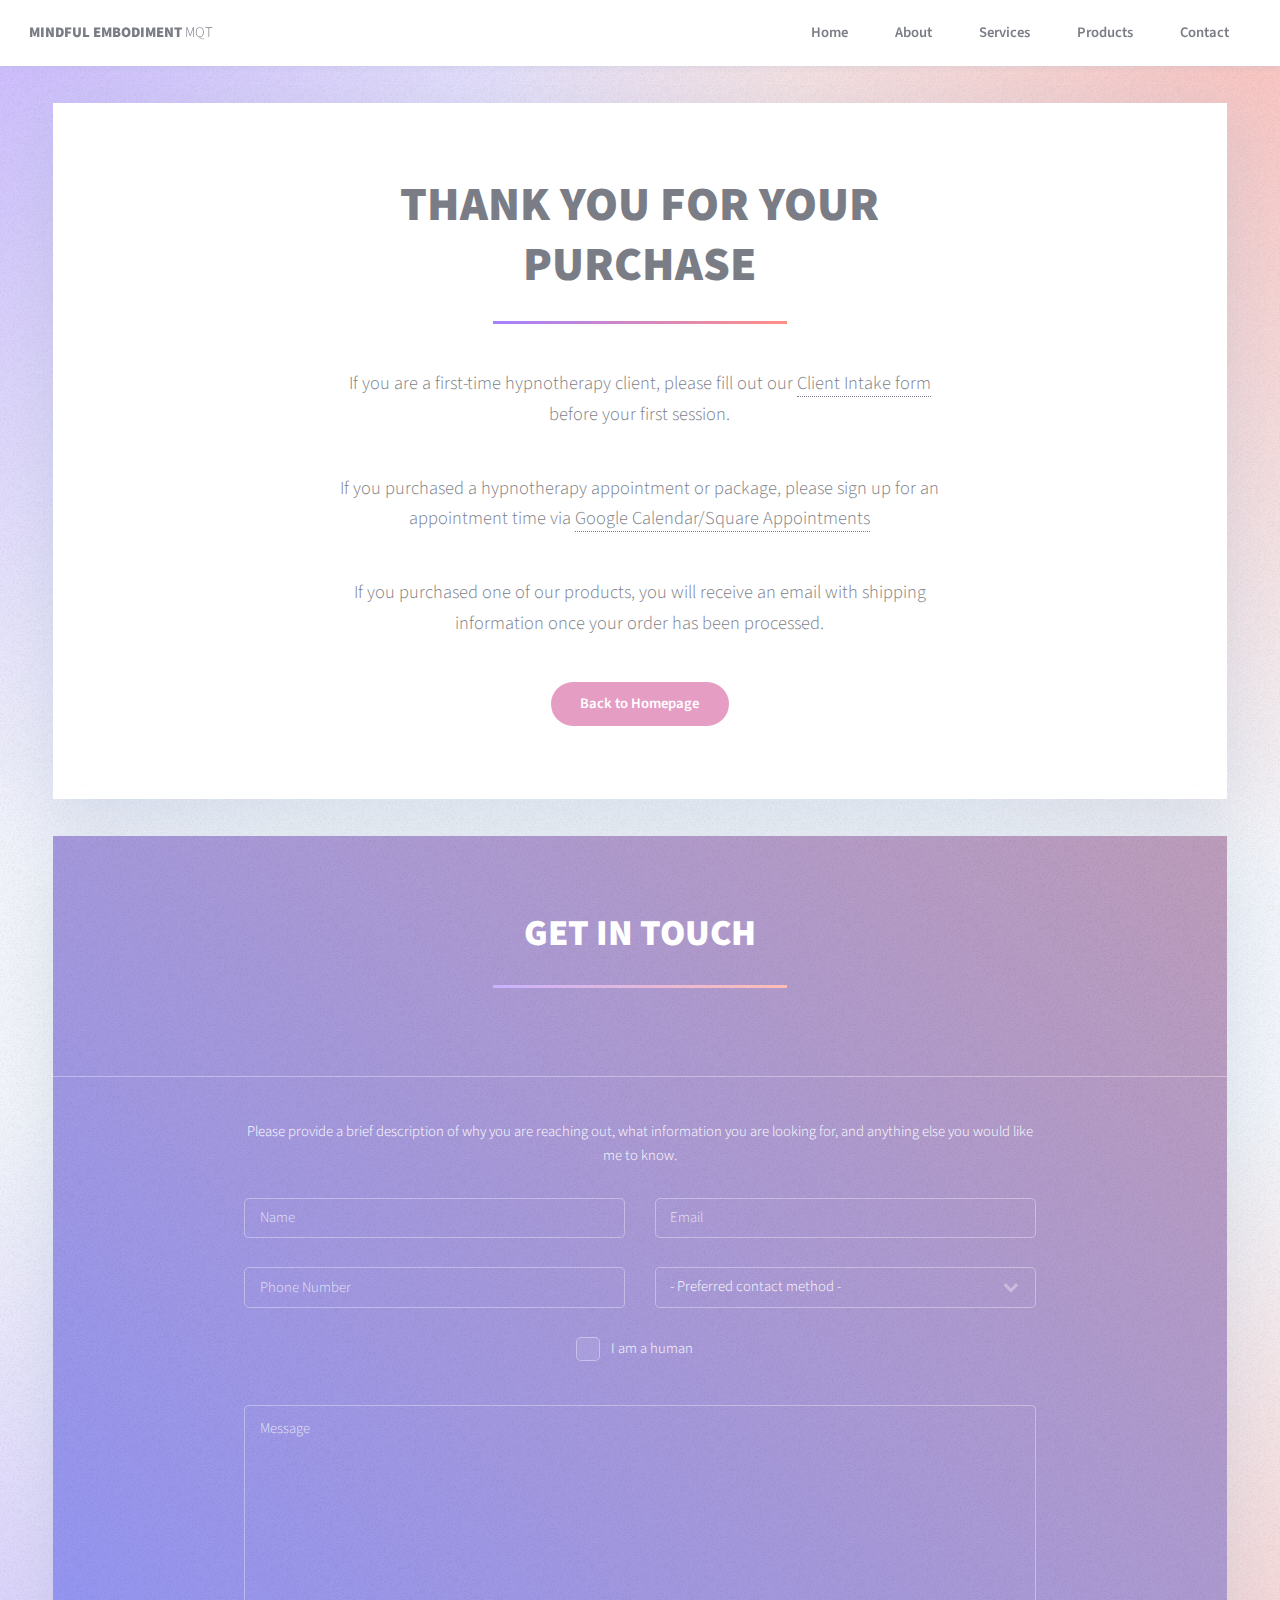
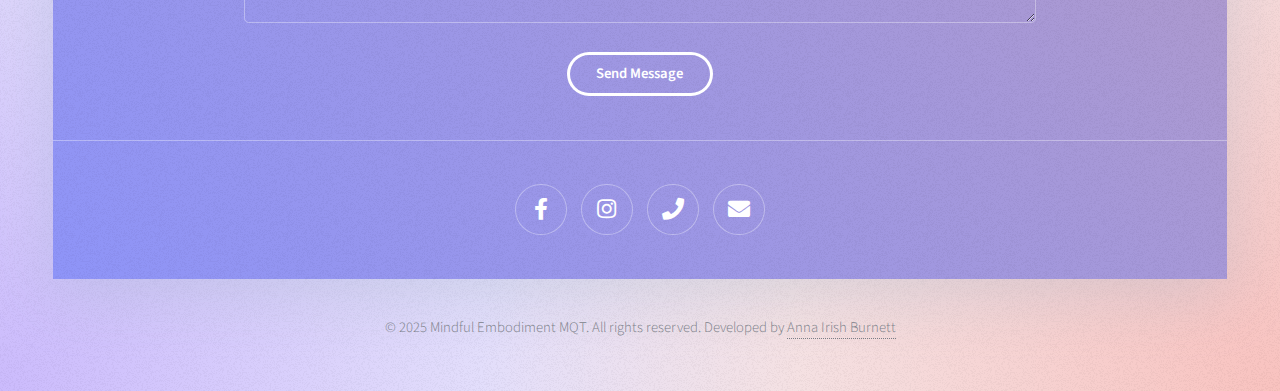
<file: thankyou.html>
<!DOCTYPE HTML>
<!--
	Vortex by Pixelarity
	pixelarity.com | hello@pixelarity.com
	License: pixelarity.com/license
-->
<html lang="en">
	<head>
		<title>Mindful Embodiment MQT - Thank You</title>
		<meta charset="utf-8" />

		<!-- Favicons -->
		<link href="images/MindfulLogo1.png" rel="icon">

		<meta name="description" content="Mindful Embodiment MQT, your sanctuary for healing and transformation">
		<meta name="keywords" content="death, doula, death doula, end-of-life, guide, spirituality, embodiment, hypnotherapy, spiritual hypnotherapy, services, stress, life transition, coaching, habit, behavior, change, compassion, support, stress, healing, transformation, inner peace, philosophy, spirituality">

		<meta name="viewport" content="width=device-width, initial-scale=1, user-scalable=1.0"/>
		
		<link rel="stylesheet" href="assets/css/main.css" />
	</head>
	<body class="is-preload">

		<!-- Header -->
			<header id="header">

				<!-- Logo -->
					<div class="logo">
						<a href="index.html"><strong>Mindful Embodiment</strong> MQT</a>
					</div>

				<!-- Nav -->
					<nav id="nav">
						<ul>
							<li><a href="index.html">Home</a></li>
							<li>
								<a href="about.html">About</a>
								<ul>
									<li><a href="about.html#learn-more">Jennifer Aldrich-Boyle</a></li>
									<li><a href="about.html#holistic-wellness">Holistic Wellness</a></li>
									<li><a href="about.html#hypnotherapy">Hypnotherapy</a></li>
								</ul>
							</li>
							<li><a href="services.html">Services</a></li>
							<li><a href="products.html">Products</a></li>
							<li><a href="contact.html">Contact</a></li>
						</ul>
					</nav>

			</header>

		<!-- Wrapper -->
			<div id="wrapper">

				<!-- Section -->
					<section class="main style1">
						<header class="small">
							<h1>Thank You For Your Purchase</h1>
							<p class="thank-you-page">If you are a first-time hypnotherapy client, please fill out our <a href="https://docs.google.com/forms/d/e/1FAIpQLSetdlCN8yOcqZ0pQmRtu524gYD1kH_pIx0csaQ_dEJrsr2F0g/viewform?usp=sharing" target="_blank">Client Intake form</a> before your first session.				
							</p>

							<p class="thank-you-page">If you purchased a hypnotherapy appointment or package, please sign up for an appointment time via <a href="#" target="_blank">Google Calendar/Square Appointments</a></p>

							<p class="thank-you-page">If you purchased one of our products, you will receive an email with shipping information once your order has been processed.</p>

							<ul class="actions special">
								<li><a href="index.html" class="button primary">Back to Homepage</a></li>
							</ul>
						</header>

						
						
						
						<!-- <div class="image filtered" data-position="center">
							<img src="images/girl-balance-rock-sun.webp" alt="image of a woman balancing on a rock by the ocean at sunset" />
						</div> -->
						
					</section>

				<!-- Section -->
					<section class="main style2">
						<header class="small">
							<h2>Get in touch</h2>
						</header>
						<div class="inner special medium">
							<p>Please provide a brief description of why you are reaching out, what information you are looking for, and anything else you would like me to know.</p>
							<form action="#" method="post" data-netlify="true">
								<div class="fields">
									<div class="field half">
										<input name="name" id="name" placeholder="Name" type="text" required/>
									</div>
									<div class="field half">
										<input name="email" id="email" placeholder="Email" type="email" required/>
									</div>
									<div class="field half">
										<input name="phone" id="phone" placeholder="Phone Number" type="tel" pattern="[0-9]{3}-[0-9]{2}-[0-9]{3}"/>
									</div>
									<!-- Break -->
									<div class="field half">
										<select name="demo-category" id="demo-category">
											<option value="">- Preferred contact method -</option>
											<option value="1">Email</option>
											<option value="2">Phone</option>
											<option value="3">Either</option>
										</select>
									</div>
									<!-- Break -->
									<div class="field">
										<input type="checkbox" id="demo-human" name="demo-human">
										<label for="demo-human">I am a human</label>
									</div>
									<!-- Break -->
									<div class="field">
										<textarea name="message" id="message" rows="8" placeholder="Message" required></textarea>
									</div>
								</div>
								<ul class="actions special">
									<li><input value="Send Message" class="button next" type="submit" /></li>
								</ul>
							</form>

						</div>
						<footer>
							<ul class="icons">
								<li><a href="#" class="icon brands alt fa-facebook-f"><span class="label">Facebook</span></a></li>
								<li><a href="#" class="icon brands alt fa-instagram"><span class="label">Instagram</span></a></li>
								<li class="mobile"><a href="tel:9064482010" class="icon solid alt fa-phone"><span class="label">Phone</span></a></li>
								<li class="desktop"><a href="contact.html" class="icon solid alt fa-phone"><span class="label">Phone</span></a></li>
								<li class="mobile"><a href="mailto:mindfulembodiment23@gmail.com" class="icon solid alt fa-envelope"><span class="label">Email</span></a></li>
								<li class="desktop"><a href="contact.html" class="icon solid alt fa-envelope"><span class="label">Email</span></a></li>
							</ul>
						</footer>
					</section>

			</div>

		<!-- Footer -->
			<footer id="footer">
				&copy; 2025 Mindful Embodiment MQT. All rights reserved. Developed by <a href="https://www.annairishburnett.com/">Anna Irish Burnett</a>
			</footer>

		<!-- Scripts -->
			<script src="assets/js/jquery.min.js"></script>
			<script src="assets/js/jquery.dropotron.min.js"></script>
			<script src="assets/js/browser.min.js"></script>
			<script src="assets/js/breakpoints.min.js"></script>
			<script src="assets/js/util.js"></script>
			<script src="assets/js/main.js"></script>

	</body>
</html>
</file>
<file: assets/css/main.css>
@import url(fontawesome-all.min.css);
@import url("https://fonts.googleapis.com/css?family=Source+Sans+Pro:300,600,900,300italic,600italic,900italic");

/*
	Vortex by Pixelarity
	pixelarity.com | hello@pixelarity.com
	License: pixelarity.com/license
*/


html, body, div, span, applet, object,
iframe, h1, h2, h3, h4, h5, h6, p, blockquote,
pre, a, abbr, acronym, address, big, cite,
code, del, dfn, em, img, ins, kbd, q, s, samp,
small, strike, strong, sub, sup, tt, var, b,
u, i, center, dl, dt, dd, ol, ul, li, fieldset,
form, label, legend, table, caption, tbody,
tfoot, thead, tr, th, td, article, aside,
canvas, details, embed, figure, figcaption,
footer, header, hgroup, menu, nav, output, ruby,
section, summary, time, mark, audio, video {
	margin: 0;
	padding: 0;
	border: 0;
	font-size: 100%;
	font: inherit;
	vertical-align: baseline;}

article, aside, details, figcaption, figure,
footer, header, hgroup, menu, nav, section {
	display: block;}

body {
	line-height: 1;
}

ol, ul {
	list-style: none;
}

blockquote, q {
	quotes: none;
}

	blockquote:before, blockquote:after, q:before, q:after {
		content: '';
		content: none;
	}

table {
	border-collapse: collapse;
	border-spacing: 0;
}

body {
	-webkit-text-size-adjust: none;
}

mark {
	background-color: transparent;
	color: inherit;
}

input::-moz-focus-inner {
	border: 0;
	padding: 0;
}

input, select, textarea {
	-moz-appearance: none;
	-webkit-appearance: none;
	-ms-appearance: none;
	appearance: none;
}


.width-100 {
	width: 100%;
}

small {
	font-size: .75em;
}

.indent {
	padding-left: 2.5rem;
}

/* Basic */

	@-ms-viewport {
		width: device-width;
	}

	body {
		-ms-overflow-style: scrollbar;
	}

	@media screen and (max-width: 480px) {

		html, body {
			min-width: 320px;
		}

	}

	html {
		box-sizing: border-box;
	}

	*, *:before, *:after {
		box-sizing: inherit;
	}

	body {
		background-color: #f2f5fa;
		background-image: url("../../images/overlay.png"), url("data:image/svg+xml;charset=utf8,%3Csvg xmlns='http://www.w3.org/2000/svg' width='200' height='100' viewBox='0 0 200 100' preserveAspectRatio='none'%3E%3Cdefs%3E%3CradialGradient id='rg1' cx='0%25' cy='0%25' r='100%25' fx='0%25' fy='0%25'%3E%3Cstop offset='0%25' style='stop-color: %23a480ff%3B stop-opacity: 0.5' /%3E%3Cstop offset='100%25' style='stop-color: %23a480ff%3B stop-opacity:0' /%3E%3C/radialGradient%3E%3CradialGradient id='rg2' cx='100%25' cy='0%25' r='100%25' fx='100%25' fy='0%25'%3E%3Cstop offset='0%25' style='stop-color: %23ff8f83%3B stop-opacity: 0.5' /%3E%3Cstop offset='100%25' style='stop-color: %23ff8f83%3B stop-opacity:0' /%3E%3C/radialGradient%3E%3C/defs%3E%3Cpolygon points='0,0 125,0 125,100 0,100' style='fill: url(%23rg1)%3B' /%3E%3Cpolygon points='75,0 200,0 200,100 75,100' style='fill: url(%23rg2)%3B' /%3E%3C/svg%3E"), url("data:image/svg+xml;charset=utf8,%3Csvg xmlns='http://www.w3.org/2000/svg' width='200' height='100' viewBox='0 0 200 100' preserveAspectRatio='none'%3E%3Cdefs%3E%3CradialGradient id='rg1' cx='0%25' cy='100%25' r='100%25' fx='0%25' fy='100%25'%3E%3Cstop offset='0%25' style='stop-color: %23a480ff%3B stop-opacity: 0.5' /%3E%3Cstop offset='100%25' style='stop-color: %23a480ff%3B stop-opacity:0' /%3E%3C/radialGradient%3E%3CradialGradient id='rg2' cx='100%25' cy='100%25' r='100%25' fx='100%25' fy='100%25'%3E%3Cstop offset='0%25' style='stop-color: %23ff8f83%3B stop-opacity: 0.5' /%3E%3Cstop offset='100%25' style='stop-color: %23ff8f83%3B stop-opacity:0' /%3E%3C/radialGradient%3E%3C/defs%3E%3Cpolygon points='0,0 125,0 125,100 0,100' style='fill: url(%23rg1)%3B' /%3E%3Cpolygon points='75,0 200,0 200,100 75,100' style='fill: url(%23rg2)%3B' /%3E%3C/svg%3E");
		background-size: auto,
 100% 60rem,
 100% 60rem;
		background-position: top left,
 top left,
 bottom left;
		background-repeat: repeat,
 no-repeat,
 no-repeat;
	}

		body.is-preload *, body.is-preload *:before, body.is-preload *:after {
			-moz-animation: none !important;
			-webkit-animation: none !important;
			-ms-animation: none !important;
			animation: none !important;
			-moz-transition: none !important;
			-webkit-transition: none !important;
			-ms-transition: none !important;
			transition: none !important;
		}

		@media screen and (max-width: 480px) {

			body {
				background-image: url("../../images/overlay.png");
				background-size: auto;
				background-position: top left;
				background-repeat: repeat;
			}

		}

/* Type */

	html {
		font-size: 14pt;
	}

		@media screen and (max-width: 1680px) {

			html {
				font-size: 12pt;
			}

		}

		@media screen and (max-width: 1280px) {

			html {
				font-size: 11pt;
			}

		}

		@media screen and (max-width: 360px) {

			html {
				font-size: 10pt;
			}

		}

	body {
		color: #7a7d86;
	}

	body, input, select, textarea {
		font-family: "Source Sans Pro", Helvetica, sans-serif;
		font-weight: 300;
		font-size: 1rem;
		line-height: 1.65;
	}

	a {
		-moz-transition: color 0.2s ease-in-out, border-color 0.2s ease-in-out, box-shadow 0.2s ease-in-out;
		-webkit-transition: color 0.2s ease-in-out, border-color 0.2s ease-in-out, box-shadow 0.2s ease-in-out;
		-ms-transition: color 0.2s ease-in-out, border-color 0.2s ease-in-out, box-shadow 0.2s ease-in-out;
		transition: color 0.2s ease-in-out, border-color 0.2s ease-in-out, box-shadow 0.2s ease-in-out;
		border-bottom: dotted 1px;
		text-decoration: none;
	}

		a:before, a strong {
			-moz-transition: color 0.2s ease-in-out, border-color 0.2s ease-in-out, box-shadow 0.2s ease-in-out;
			-webkit-transition: color 0.2s ease-in-out, border-color 0.2s ease-in-out, box-shadow 0.2s ease-in-out;
			-ms-transition: color 0.2s ease-in-out, border-color 0.2s ease-in-out, box-shadow 0.2s ease-in-out;
			transition: color 0.2s ease-in-out, border-color 0.2s ease-in-out, box-shadow 0.2s ease-in-out;
		}

		a:hover {
			border-bottom-color: transparent;
		}

			a:hover:before, a:hover strong {
				color: inherit;
			}

	strong, b {
		font-weight: 600;
	}

	em, i {
		font-style: italic;
	}

	p {
		margin: 0 0 2rem 0;
	}

	h1, h2, h3, h4, h5, h6 {
		font-weight: 900;
		line-height: 1.5;
		margin: 0 0 1rem 0;
		text-transform: uppercase;
	}

		h1 a, h2 a, h3 a, h4 a, h5 a, h6 a {
			color: inherit;
			text-decoration: none;
		}

	h1 {
		font-size: 3.25rem;
		line-height: 1.25;
		margin: 0 0 2rem 0;
	}

	h2 {
		font-size: 2.5rem;
		line-height: 1.35;
		margin: 0 0 2rem 0;
	}

	h3 {
		font-size: 1.75rem;
		margin: 0 0 1.5rem 0;
	}

	h4 {
		font-size: 1.25rem;
	}

	h5 {
		font-size: 0.9rem;
	}

	h6 {
		font-size: 0.7rem;
	}

	@media screen and (max-width: 930px) {
			h1 {
				font-size: 3rem;
			}
	}

	@media screen and (max-width: 885px) {
		h1 {
			font-size: 2.5rem;
		}
	}

	@media screen and (max-width: 736px) {

		h1 {
			font-size: 2rem;
			margin: 0 0 1.5rem 0;
		}

		h2 {
			font-size: 1.5rem;
			margin: 0 0 1rem 0;
		}

		h3 {
			font-size: 1.25rem;
			margin: 0 0 1rem 0;
		}

		h4 {
			font-size: 1rem;
		}

	}

	@media screen and (max-width: 480px) {

		h1 br, h2 br, h3 br, h4 br, h5 br, h6 br {
			display: none;
		}

	}

	sub {
		font-size: 0.8rem;
		position: relative;
		top: 0.5rem;
	}

	sup {
		font-size: 0.8rem;
		position: relative;
		top: -0.5rem;
	}

	blockquote {
		border-left: solid 4px;
		font-style: italic;
		margin: 0 0 2rem 0;
		padding: 0.5rem 0 0.5rem 2rem;
	}

	code {
		border-radius: 0.325rem;
		border: solid 1px;
		font-family: "Courier New", monospace;
		font-size: 0.9rem;
		margin: 0 0.25rem;
		padding: 0.25rem 0.65rem;
	}

	pre {
		-webkit-overflow-scrolling: touch;
		font-family: "Courier New", monospace;
		font-size: 0.9rem;
		margin: 0 0 2rem 0;
	}

		pre code {
			display: block;
			line-height: 1.75;
			padding: 1rem 1.5rem;
			overflow-x: auto;
		}

	hr {
		border: 0;
		border-bottom: solid 1px;
		margin: 3rem 0;
	}

		hr.major {
			margin: 5rem 0;
		}

		@media screen and (max-width: 736px) {

			hr {
				margin: 2rem 0;
			}

				hr.major {
					margin: 3rem 0;
				}

		}

	.align-left {
		text-align: left;
	}

	.align-center {
		text-align: center;
	}

	.align-right {
		text-align: right;
	}

	input, select, textarea {
		color: #7a7d86;
	}

	a {
		color: #7a7d86;
	}

		a:hover {
			color: #e59dc4;
		}

	strong, b {
		color: #7a7d86;
	}

	h1, h2, h3, h4, h5, h6 {
		color: #7a7d86;
	}

	blockquote {
		border-left-color: #dde1eb;
	}

	code {
		background: rgba(221, 225, 235, 0.175);
		border-color: #dde1eb;
	}

	hr {
		border-bottom-color: #dde1eb;
	}

/* Row */

	.row {
		display: flex;
		flex-wrap: wrap;
		box-sizing: border-box;
		align-items: stretch;
	}

		.row > * {
			box-sizing: border-box;
		}

		.row.gtr-uniform > * > :last-child {
			margin-bottom: 0;
		}

		.row.aln-left {
			justify-content: flex-start;
		}

		.row.aln-center {
			justify-content: center;
		}

		.row.aln-right {
			justify-content: flex-end;
		}

		.row.aln-top {
			align-items: flex-start;
		}

		.row.aln-middle {
			align-items: center;
		}

		.row.aln-bottom {
			align-items: flex-end;
		}

		.row > .imp {
			order: -1;
		}

		.row > .col-1 {
			width: 8.33333%;
		}

		.row > .off-1 {
			margin-left: 8.33333%;
		}

		.row > .col-2 {
			width: 16.66667%;
		}

		.row > .off-2 {
			margin-left: 16.66667%;
		}

		.row > .col-3 {
			width: 25%;
		}

		.row > .off-3 {
			margin-left: 25%;
		}

		.row > .col-4 {
			width: 33.33333%;
		}

		.row > .off-4 {
			margin-left: 33.33333%;
		}

		.row > .col-5 {
			width: 41.66667%;
		}

		.row > .off-5 {
			margin-left: 41.66667%;
		}

		.row > .col-6 {
			width: 50%;
		}

		.row > .off-6 {
			margin-left: 50%;
		}

		.row > .col-7 {
			width: 58.33333%;
		}

		.row > .off-7 {
			margin-left: 58.33333%;
		}

		.row > .col-8 {
			width: 66.66667%;
		}

		.row > .off-8 {
			margin-left: 66.66667%;
		}

		.row > .col-9 {
			width: 75%;
		}

		.row > .off-9 {
			margin-left: 75%;
		}

		.row > .col-10 {
			width: 83.33333%;
		}

		.row > .off-10 {
			margin-left: 83.33333%;
		}

		.row > .col-11 {
			width: 91.66667%;
		}

		.row > .off-11 {
			margin-left: 91.66667%;
		}

		.row > .col-12 {
			width: 100%;
		}

		.row > .off-12 {
			margin-left: 100%;
		}

		.row.gtr-0 {
			margin-top: 0;
			margin-left: 0rem;
		}

			.row.gtr-0 > * {
				padding: 0 0 0 0rem;
			}

			.row.gtr-0.gtr-uniform {
				margin-top: 0rem;
			}

				.row.gtr-0.gtr-uniform > * {
					padding-top: 0rem;
				}

		.row.gtr-25 {
			margin-top: 0;
			margin-left: -0.375rem;
		}

			.row.gtr-25 > * {
				padding: 0 0 0 0.375rem;
			}

			.row.gtr-25.gtr-uniform {
				margin-top: -0.375rem;
			}

				.row.gtr-25.gtr-uniform > * {
					padding-top: 0.375rem;
				}

		.row.gtr-50 {
			margin-top: 0;
			margin-left: -0.75rem;
		}

			.row.gtr-50 > * {
				padding: 0 0 0 0.75rem;
			}

			.row.gtr-50.gtr-uniform {
				margin-top: -0.75rem;
			}

				.row.gtr-50.gtr-uniform > * {
					padding-top: 0.75rem;
				}

		.row {
			margin-top: 0;
			margin-left: -1.5rem;
		}

			.row > * {
				padding: 0 0 0 1.5rem;
			}

			.row.gtr-uniform {
				margin-top: -1.5rem;
			}

				.row.gtr-uniform > * {
					padding-top: 1.5rem;
				}

		.row.gtr-150 {
			margin-top: 0;
			margin-left: -2.25rem;
		}

			.row.gtr-150 > * {
				padding: 0 0 0 2.25rem;
			}

			.row.gtr-150.gtr-uniform {
				margin-top: -2.25rem;
			}

				.row.gtr-150.gtr-uniform > * {
					padding-top: 2.25rem;
				}

		.row.gtr-200 {
			margin-top: 0;
			margin-left: -3rem;
		}

			.row.gtr-200 > * {
				padding: 0 0 0 3rem;
			}

			.row.gtr-200.gtr-uniform {
				margin-top: -3rem;
			}

				.row.gtr-200.gtr-uniform > * {
					padding-top: 3rem;
				}

		@media screen and (max-width: 1680px) {

			.row {
				display: flex;
				flex-wrap: wrap;
				box-sizing: border-box;
				align-items: stretch;
			}

				.row > * {
					box-sizing: border-box;
				}

				.row.gtr-uniform > * > :last-child {
					margin-bottom: 0;
				}

				.row.aln-left {
					justify-content: flex-start;
				}

				.row.aln-center {
					justify-content: center;
				}

				.row.aln-right {
					justify-content: flex-end;
				}

				.row.aln-top {
					align-items: flex-start;
				}

				.row.aln-middle {
					align-items: center;
				}

				.row.aln-bottom {
					align-items: flex-end;
				}

				.row > .imp-xlarge {
					order: -1;
				}

				.row > .col-1-xlarge {
					width: 8.33333%;
				}

				.row > .off-1-xlarge {
					margin-left: 8.33333%;
				}

				.row > .col-2-xlarge {
					width: 16.66667%;
				}

				.row > .off-2-xlarge {
					margin-left: 16.66667%;
				}

				.row > .col-3-xlarge {
					width: 25%;
				}

				.row > .off-3-xlarge {
					margin-left: 25%;
				}

				.row > .col-4-xlarge {
					width: 33.33333%;
				}

				.row > .off-4-xlarge {
					margin-left: 33.33333%;
				}

				.row > .col-5-xlarge {
					width: 41.66667%;
				}

				.row > .off-5-xlarge {
					margin-left: 41.66667%;
				}

				.row > .col-6-xlarge {
					width: 50%;
				}

				.row > .off-6-xlarge {
					margin-left: 50%;
				}

				.row > .col-7-xlarge {
					width: 58.33333%;
				}

				.row > .off-7-xlarge {
					margin-left: 58.33333%;
				}

				.row > .col-8-xlarge {
					width: 66.66667%;
				}

				.row > .off-8-xlarge {
					margin-left: 66.66667%;
				}

				.row > .col-9-xlarge {
					width: 75%;
				}

				.row > .off-9-xlarge {
					margin-left: 75%;
				}

				.row > .col-10-xlarge {
					width: 83.33333%;
				}

				.row > .off-10-xlarge {
					margin-left: 83.33333%;
				}

				.row > .col-11-xlarge {
					width: 91.66667%;
				}

				.row > .off-11-xlarge {
					margin-left: 91.66667%;
				}

				.row > .col-12-xlarge {
					width: 100%;
				}

				.row > .off-12-xlarge {
					margin-left: 100%;
				}

				.row.gtr-0 {
					margin-top: 0;
					margin-left: 0rem;
				}

					.row.gtr-0 > * {
						padding: 0 0 0 0rem;
					}

					.row.gtr-0.gtr-uniform {
						margin-top: 0rem;
					}

						.row.gtr-0.gtr-uniform > * {
							padding-top: 0rem;
						}

				.row.gtr-25 {
					margin-top: 0;
					margin-left: -0.375rem;
				}

					.row.gtr-25 > * {
						padding: 0 0 0 0.375rem;
					}

					.row.gtr-25.gtr-uniform {
						margin-top: -0.375rem;
					}

						.row.gtr-25.gtr-uniform > * {
							padding-top: 0.375rem;
						}

				.row.gtr-50 {
					margin-top: 0;
					margin-left: -0.75rem;
				}

					.row.gtr-50 > * {
						padding: 0 0 0 0.75rem;
					}

					.row.gtr-50.gtr-uniform {
						margin-top: -0.75rem;
					}

						.row.gtr-50.gtr-uniform > * {
							padding-top: 0.75rem;
						}

				.row {
					margin-top: 0;
					margin-left: -1.5rem;
				}

					.row > * {
						padding: 0 0 0 1.5rem;
					}

					.row.gtr-uniform {
						margin-top: -1.5rem;
					}

						.row.gtr-uniform > * {
							padding-top: 1.5rem;
						}

				.row.gtr-150 {
					margin-top: 0;
					margin-left: -2.25rem;
				}

					.row.gtr-150 > * {
						padding: 0 0 0 2.25rem;
					}

					.row.gtr-150.gtr-uniform {
						margin-top: -2.25rem;
					}

						.row.gtr-150.gtr-uniform > * {
							padding-top: 2.25rem;
						}

				.row.gtr-200 {
					margin-top: 0;
					margin-left: -3rem;
				}

					.row.gtr-200 > * {
						padding: 0 0 0 3rem;
					}

					.row.gtr-200.gtr-uniform {
						margin-top: -3rem;
					}

						.row.gtr-200.gtr-uniform > * {
							padding-top: 3rem;
						}

		}

		@media screen and (max-width: 1280px) {

			.row {
				display: flex;
				flex-wrap: wrap;
				box-sizing: border-box;
				align-items: stretch;
			}

				.row > * {
					box-sizing: border-box;
				}

				.row.gtr-uniform > * > :last-child {
					margin-bottom: 0;
				}

				.row.aln-left {
					justify-content: flex-start;
				}

				.row.aln-center {
					justify-content: center;
				}

				.row.aln-right {
					justify-content: flex-end;
				}

				.row.aln-top {
					align-items: flex-start;
				}

				.row.aln-middle {
					align-items: center;
				}

				.row.aln-bottom {
					align-items: flex-end;
				}

				.row > .imp-large {
					order: -1;
				}

				.row > .col-1-large {
					width: 8.33333%;
				}

				.row > .off-1-large {
					margin-left: 8.33333%;
				}

				.row > .col-2-large {
					width: 16.66667%;
				}

				.row > .off-2-large {
					margin-left: 16.66667%;
				}

				.row > .col-3-large {
					width: 25%;
				}

				.row > .off-3-large {
					margin-left: 25%;
				}

				.row > .col-4-large {
					width: 33.33333%;
				}

				.row > .off-4-large {
					margin-left: 33.33333%;
				}

				.row > .col-5-large {
					width: 41.66667%;
				}

				.row > .off-5-large {
					margin-left: 41.66667%;
				}

				.row > .col-6-large {
					width: 50%;
				}

				.row > .off-6-large {
					margin-left: 50%;
				}

				.row > .col-7-large {
					width: 58.33333%;
				}

				.row > .off-7-large {
					margin-left: 58.33333%;
				}

				.row > .col-8-large {
					width: 66.66667%;
				}

				.row > .off-8-large {
					margin-left: 66.66667%;
				}

				.row > .col-9-large {
					width: 75%;
				}

				.row > .off-9-large {
					margin-left: 75%;
				}

				.row > .col-10-large {
					width: 83.33333%;
				}

				.row > .off-10-large {
					margin-left: 83.33333%;
				}

				.row > .col-11-large {
					width: 91.66667%;
				}

				.row > .off-11-large {
					margin-left: 91.66667%;
				}

				.row > .col-12-large {
					width: 100%;
				}

				.row > .off-12-large {
					margin-left: 100%;
				}

				.row.gtr-0 {
					margin-top: 0;
					margin-left: 0rem;
				}

					.row.gtr-0 > * {
						padding: 0 0 0 0rem;
					}

					.row.gtr-0.gtr-uniform {
						margin-top: 0rem;
					}

						.row.gtr-0.gtr-uniform > * {
							padding-top: 0rem;
						}

				.row.gtr-25 {
					margin-top: 0;
					margin-left: -0.375rem;
				}

					.row.gtr-25 > * {
						padding: 0 0 0 0.375rem;
					}

					.row.gtr-25.gtr-uniform {
						margin-top: -0.375rem;
					}

						.row.gtr-25.gtr-uniform > * {
							padding-top: 0.375rem;
						}

				.row.gtr-50 {
					margin-top: 0;
					margin-left: -0.75rem;
				}

					.row.gtr-50 > * {
						padding: 0 0 0 0.75rem;
					}

					.row.gtr-50.gtr-uniform {
						margin-top: -0.75rem;
					}

						.row.gtr-50.gtr-uniform > * {
							padding-top: 0.75rem;
						}

				.row {
					margin-top: 0;
					margin-left: -1.5rem;
				}

					.row > * {
						padding: 0 0 0 1.5rem;
					}

					.row.gtr-uniform {
						margin-top: -1.5rem;
					}

						.row.gtr-uniform > * {
							padding-top: 1.5rem;
						}

				.row.gtr-150 {
					margin-top: 0;
					margin-left: -2.25rem;
				}

					.row.gtr-150 > * {
						padding: 0 0 0 2.25rem;
					}

					.row.gtr-150.gtr-uniform {
						margin-top: -2.25rem;
					}

						.row.gtr-150.gtr-uniform > * {
							padding-top: 2.25rem;
						}

				.row.gtr-200 {
					margin-top: 0;
					margin-left: -3rem;
				}

					.row.gtr-200 > * {
						padding: 0 0 0 3rem;
					}

					.row.gtr-200.gtr-uniform {
						margin-top: -3rem;
					}

						.row.gtr-200.gtr-uniform > * {
							padding-top: 3rem;
						}

		}

		@media screen and (max-width: 980px) {

			.row {
				display: flex;
				flex-wrap: wrap;
				box-sizing: border-box;
				align-items: stretch;
			}

				.row > * {
					box-sizing: border-box;
				}

				.row.gtr-uniform > * > :last-child {
					margin-bottom: 0;
				}

				.row.aln-left {
					justify-content: flex-start;
				}

				.row.aln-center {
					justify-content: center;
				}

				.row.aln-right {
					justify-content: flex-end;
				}

				.row.aln-top {
					align-items: flex-start;
				}

				.row.aln-middle {
					align-items: center;
				}

				.row.aln-bottom {
					align-items: flex-end;
				}

				.row > .imp-medium {
					order: -1;
				}

				.row > .col-1-medium {
					width: 8.33333%;
				}

				.row > .off-1-medium {
					margin-left: 8.33333%;
				}

				.row > .col-2-medium {
					width: 16.66667%;
				}

				.row > .off-2-medium {
					margin-left: 16.66667%;
				}

				.row > .col-3-medium {
					width: 25%;
				}

				.row > .off-3-medium {
					margin-left: 25%;
				}

				.row > .col-4-medium {
					width: 33.33333%;
				}

				.row > .off-4-medium {
					margin-left: 33.33333%;
				}

				.row > .col-5-medium {
					width: 41.66667%;
				}

				.row > .off-5-medium {
					margin-left: 41.66667%;
				}

				.row > .col-6-medium {
					width: 50%;
				}

				.row > .off-6-medium {
					margin-left: 50%;
				}

				.row > .col-7-medium {
					width: 58.33333%;
				}

				.row > .off-7-medium {
					margin-left: 58.33333%;
				}

				.row > .col-8-medium {
					width: 66.66667%;
				}

				.row > .off-8-medium {
					margin-left: 66.66667%;
				}

				.row > .col-9-medium {
					width: 75%;
				}

				.row > .off-9-medium {
					margin-left: 75%;
				}

				.row > .col-10-medium {
					width: 83.33333%;
				}

				.row > .off-10-medium {
					margin-left: 83.33333%;
				}

				.row > .col-11-medium {
					width: 91.66667%;
				}

				.row > .off-11-medium {
					margin-left: 91.66667%;
				}

				.row > .col-12-medium {
					width: 100%;
				}

				.row > .off-12-medium {
					margin-left: 100%;
				}

				.row.gtr-0 {
					margin-top: 0;
					margin-left: 0rem;
				}

					.row.gtr-0 > * {
						padding: 0 0 0 0rem;
					}

					.row.gtr-0.gtr-uniform {
						margin-top: 0rem;
					}

						.row.gtr-0.gtr-uniform > * {
							padding-top: 0rem;
						}

				.row.gtr-25 {
					margin-top: 0;
					margin-left: -0.375rem;
				}

					.row.gtr-25 > * {
						padding: 0 0 0 0.375rem;
					}

					.row.gtr-25.gtr-uniform {
						margin-top: -0.375rem;
					}

						.row.gtr-25.gtr-uniform > * {
							padding-top: 0.375rem;
						}

				.row.gtr-50 {
					margin-top: 0;
					margin-left: -0.75rem;
				}

					.row.gtr-50 > * {
						padding: 0 0 0 0.75rem;
					}

					.row.gtr-50.gtr-uniform {
						margin-top: -0.75rem;
					}

						.row.gtr-50.gtr-uniform > * {
							padding-top: 0.75rem;
						}

				.row {
					margin-top: 0;
					margin-left: -1.5rem;
				}

					.row > * {
						padding: 0 0 0 1.5rem;
					}

					.row.gtr-uniform {
						margin-top: -1.5rem;
					}

						.row.gtr-uniform > * {
							padding-top: 1.5rem;
						}

				.row.gtr-150 {
					margin-top: 0;
					margin-left: -2.25rem;
				}

					.row.gtr-150 > * {
						padding: 0 0 0 2.25rem;
					}

					.row.gtr-150.gtr-uniform {
						margin-top: -2.25rem;
					}

						.row.gtr-150.gtr-uniform > * {
							padding-top: 2.25rem;
						}

				.row.gtr-200 {
					margin-top: 0;
					margin-left: -3rem;
				}

					.row.gtr-200 > * {
						padding: 0 0 0 3rem;
					}

					.row.gtr-200.gtr-uniform {
						margin-top: -3rem;
					}

						.row.gtr-200.gtr-uniform > * {
							padding-top: 3rem;
						}

		}

		@media screen and (max-width: 736px) {

			.row {
				display: flex;
				flex-wrap: wrap;
				box-sizing: border-box;
				align-items: stretch;
			}

				.row > * {
					box-sizing: border-box;
				}

				.row.gtr-uniform > * > :last-child {
					margin-bottom: 0;
				}

				.row.aln-left {
					justify-content: flex-start;
				}

				.row.aln-center {
					justify-content: center;
				}

				.row.aln-right {
					justify-content: flex-end;
				}

				.row.aln-top {
					align-items: flex-start;
				}

				.row.aln-middle {
					align-items: center;
				}

				.row.aln-bottom {
					align-items: flex-end;
				}

				.row > .imp-small {
					order: -1;
				}

				.row > .col-1-small {
					width: 8.33333%;
				}

				.row > .off-1-small {
					margin-left: 8.33333%;
				}

				.row > .col-2-small {
					width: 16.66667%;
				}

				.row > .off-2-small {
					margin-left: 16.66667%;
				}

				.row > .col-3-small {
					width: 25%;
				}

				.row > .off-3-small {
					margin-left: 25%;
				}

				.row > .col-4-small {
					width: 33.33333%;
				}

				.row > .off-4-small {
					margin-left: 33.33333%;
				}

				.row > .col-5-small {
					width: 41.66667%;
				}

				.row > .off-5-small {
					margin-left: 41.66667%;
				}

				.row > .col-6-small {
					width: 50%;
				}

				.row > .off-6-small {
					margin-left: 50%;
				}

				.row > .col-7-small {
					width: 58.33333%;
				}

				.row > .off-7-small {
					margin-left: 58.33333%;
				}

				.row > .col-8-small {
					width: 66.66667%;
				}

				.row > .off-8-small {
					margin-left: 66.66667%;
				}

				.row > .col-9-small {
					width: 75%;
				}

				.row > .off-9-small {
					margin-left: 75%;
				}

				.row > .col-10-small {
					width: 83.33333%;
				}

				.row > .off-10-small {
					margin-left: 83.33333%;
				}

				.row > .col-11-small {
					width: 91.66667%;
				}

				.row > .off-11-small {
					margin-left: 91.66667%;
				}

				.row > .col-12-small {
					width: 100%;
				}

				.row > .off-12-small {
					margin-left: 100%;
				}

				.row.gtr-0 {
					margin-top: 0;
					margin-left: 0rem;
				}

					.row.gtr-0 > * {
						padding: 0 0 0 0rem;
					}

					.row.gtr-0.gtr-uniform {
						margin-top: 0rem;
					}

						.row.gtr-0.gtr-uniform > * {
							padding-top: 0rem;
						}

				.row.gtr-25 {
					margin-top: 0;
					margin-left: -0.3125rem;
				}

					.row.gtr-25 > * {
						padding: 0 0 0 0.3125rem;
					}

					.row.gtr-25.gtr-uniform {
						margin-top: -0.3125rem;
					}

						.row.gtr-25.gtr-uniform > * {
							padding-top: 0.3125rem;
						}

				.row.gtr-50 {
					margin-top: 0;
					margin-left: -0.625rem;
				}

					.row.gtr-50 > * {
						padding: 0 0 0 0.625rem;
					}

					.row.gtr-50.gtr-uniform {
						margin-top: -0.625rem;
					}

						.row.gtr-50.gtr-uniform > * {
							padding-top: 0.625rem;
						}

				.row {
					margin-top: 0;
					margin-left: -1.25rem;
				}

					.row > * {
						padding: 0 0 0 1.25rem;
					}

					.row.gtr-uniform {
						margin-top: -1.25rem;
					}

						.row.gtr-uniform > * {
							padding-top: 1.25rem;
						}

				.row.gtr-150 {
					margin-top: 0;
					margin-left: -1.875rem;
				}

					.row.gtr-150 > * {
						padding: 0 0 0 1.875rem;
					}

					.row.gtr-150.gtr-uniform {
						margin-top: -1.875rem;
					}

						.row.gtr-150.gtr-uniform > * {
							padding-top: 1.875rem;
						}

				.row.gtr-200 {
					margin-top: 0;
					margin-left: -2.5rem;
				}

					.row.gtr-200 > * {
						padding: 0 0 0 2.5rem;
					}

					.row.gtr-200.gtr-uniform {
						margin-top: -2.5rem;
					}

						.row.gtr-200.gtr-uniform > * {
							padding-top: 2.5rem;
						}

		}

		@media screen and (max-width: 480px) {

			.row {
				display: flex;
				flex-wrap: wrap;
				box-sizing: border-box;
				align-items: stretch;
			}

				.row > * {
					box-sizing: border-box;
				}

				.row.gtr-uniform > * > :last-child {
					margin-bottom: 0;
				}

				.row.aln-left {
					justify-content: flex-start;
				}

				.row.aln-center {
					justify-content: center;
				}

				.row.aln-right {
					justify-content: flex-end;
				}

				.row.aln-top {
					align-items: flex-start;
				}

				.row.aln-middle {
					align-items: center;
				}

				.row.aln-bottom {
					align-items: flex-end;
				}

				.row > .imp-xsmall {
					order: -1;
				}

				.row > .col-1-xsmall {
					width: 8.33333%;
				}

				.row > .off-1-xsmall {
					margin-left: 8.33333%;
				}

				.row > .col-2-xsmall {
					width: 16.66667%;
				}

				.row > .off-2-xsmall {
					margin-left: 16.66667%;
				}

				.row > .col-3-xsmall {
					width: 25%;
				}

				.row > .off-3-xsmall {
					margin-left: 25%;
				}

				.row > .col-4-xsmall {
					width: 33.33333%;
				}

				.row > .off-4-xsmall {
					margin-left: 33.33333%;
				}

				.row > .col-5-xsmall {
					width: 41.66667%;
				}

				.row > .off-5-xsmall {
					margin-left: 41.66667%;
				}

				.row > .col-6-xsmall {
					width: 50%;
				}

				.row > .off-6-xsmall {
					margin-left: 50%;
				}

				.row > .col-7-xsmall {
					width: 58.33333%;
				}

				.row > .off-7-xsmall {
					margin-left: 58.33333%;
				}

				.row > .col-8-xsmall {
					width: 66.66667%;
				}

				.row > .off-8-xsmall {
					margin-left: 66.66667%;
				}

				.row > .col-9-xsmall {
					width: 75%;
				}

				.row > .off-9-xsmall {
					margin-left: 75%;
				}

				.row > .col-10-xsmall {
					width: 83.33333%;
				}

				.row > .off-10-xsmall {
					margin-left: 83.33333%;
				}

				.row > .col-11-xsmall {
					width: 91.66667%;
				}

				.row > .off-11-xsmall {
					margin-left: 91.66667%;
				}

				.row > .col-12-xsmall {
					width: 100%;
				}

				.row > .off-12-xsmall {
					margin-left: 100%;
				}

				.row.gtr-0 {
					margin-top: 0;
					margin-left: 0rem;
				}

					.row.gtr-0 > * {
						padding: 0 0 0 0rem;
					}

					.row.gtr-0.gtr-uniform {
						margin-top: 0rem;
					}

						.row.gtr-0.gtr-uniform > * {
							padding-top: 0rem;
						}

				.row.gtr-25 {
					margin-top: 0;
					margin-left: -0.3125rem;
				}

					.row.gtr-25 > * {
						padding: 0 0 0 0.3125rem;
					}

					.row.gtr-25.gtr-uniform {
						margin-top: -0.3125rem;
					}

						.row.gtr-25.gtr-uniform > * {
							padding-top: 0.3125rem;
						}

				.row.gtr-50 {
					margin-top: 0;
					margin-left: -0.625rem;
				}

					.row.gtr-50 > * {
						padding: 0 0 0 0.625rem;
					}

					.row.gtr-50.gtr-uniform {
						margin-top: -0.625rem;
					}

						.row.gtr-50.gtr-uniform > * {
							padding-top: 0.625rem;
						}

				.row {
					margin-top: 0;
					margin-left: -1.25rem;
				}

					.row > * {
						padding: 0 0 0 1.25rem;
					}

					.row.gtr-uniform {
						margin-top: -1.25rem;
					}

						.row.gtr-uniform > * {
							padding-top: 1.25rem;
						}

				.row.gtr-150 {
					margin-top: 0;
					margin-left: -1.875rem;
				}

					.row.gtr-150 > * {
						padding: 0 0 0 1.875rem;
					}

					.row.gtr-150.gtr-uniform {
						margin-top: -1.875rem;
					}

						.row.gtr-150.gtr-uniform > * {
							padding-top: 1.875rem;
						}

				.row.gtr-200 {
					margin-top: 0;
					margin-left: -2.5rem;
				}

					.row.gtr-200 > * {
						padding: 0 0 0 2.5rem;
					}

					.row.gtr-200.gtr-uniform {
						margin-top: -2.5rem;
					}

						.row.gtr-200.gtr-uniform > * {
							padding-top: 2.5rem;
						}

		}

/* Box */

	.box {
		border: solid 1px;
		border-radius: 0.325rem;
		margin-bottom: 2rem;
		padding: 1.5rem;
	}

		.box > :last-child,
		.box > :last-child > :last-child,
		.box > :last-child > :last-child > :last-child {
			margin-bottom: 0;
		}

		.box.alt {
			border: 0;
			border-radius: 0;
			padding: 0;
		}

	.box {
		border-color: #dde1eb;
	}

/* Button */

	input[type="submit"],
	input[type="reset"],
	input[type="button"],
	button,
	.button {
		-moz-appearance: none;
		-webkit-appearance: none;
		-ms-appearance: none;
		appearance: none;
		-moz-transition: background-color 0.2s ease-in-out, box-shadow 0.2s ease-in-out, color 0.2s ease-in-out;
		-webkit-transition: background-color 0.2s ease-in-out, box-shadow 0.2s ease-in-out, color 0.2s ease-in-out;
		-ms-transition: background-color 0.2s ease-in-out, box-shadow 0.2s ease-in-out, color 0.2s ease-in-out;
		transition: background-color 0.2s ease-in-out, box-shadow 0.2s ease-in-out, color 0.2s ease-in-out;
		background-color: transparent;
		border-radius: 3rem;
		border: 0;
		cursor: pointer;
		display: inline-block;
		font-weight: 600;
		height: 3rem;
		line-height: calc(3rem - 1px);
		padding: 0 2rem;
		text-align: center;
		text-decoration: none;
		white-space: nowrap;
	}

		input[type="submit"]:before,
		input[type="reset"]:before,
		input[type="button"]:before,
		button:before,
		.button:before {
			-moz-transition: color 0.2s ease-in-out;
			-webkit-transition: color 0.2s ease-in-out;
			-ms-transition: color 0.2s ease-in-out;
			transition: color 0.2s ease-in-out;
		}

		input[type="submit"].icon:before,
		input[type="reset"].icon:before,
		input[type="button"].icon:before,
		button.icon:before,
		.button.icon:before {
			font-size: 0.9rem;
			margin-right: 0.75rem;
		}

		input[type="submit"].next,
		input[type="reset"].next,
		input[type="button"].next,
		button.next,
		.button.next {
			text-decoration: none;
		}

			input[type="submit"].next:before,
			input[type="reset"].next:before,
			input[type="button"].next:before,
			button.next:before,
			.button.next:before {
				-moz-osx-font-smoothing: grayscale;
				-webkit-font-smoothing: antialiased;
				display: inline-block;
				font-style: normal;
				font-variant: normal;
				text-rendering: auto;
				line-height: 1;
				text-transform: none !important;
				font-family: 'Font Awesome 5 Free';
				font-weight: 900;
			}

			input[type="submit"].next:before,
			input[type="reset"].next:before,
			input[type="button"].next:before,
			button.next:before,
			.button.next:before {
				content: '\f30b';
				float: right;
				line-height: inherit;
				margin-left: 0.75rem;
			}

		input[type="submit"].fit,
		input[type="reset"].fit,
		input[type="button"].fit,
		button.fit,
		.button.fit {
			width: 100%;
		}

		input[type="submit"].small,
		input[type="reset"].small,
		input[type="button"].small,
		button.small,
		.button.small {
			font-size: 0.9rem;
			height: 2.625rem;
			line-height: calc(2.625rem - 1px);
			padding: 0 1.5rem;
		}

			input[type="submit"].small.next:before,
			input[type="reset"].small.next:before,
			input[type="button"].small.next:before,
			button.small.next:before,
			.button.small.next:before {
				margin-left: 0.5rem;
			}

		input[type="submit"].large,
		input[type="reset"].large,
		input[type="button"].large,
		button.large,
		.button.large {
			font-size: 1.125rem;
			height: 3.5rem;
			line-height: calc(3.5rem - 1px);
			padding: 0 2rem;
			min-width: 8rem;
		}

		input[type="submit"].disabled, input[type="submit"]:disabled,
		input[type="reset"].disabled,
		input[type="reset"]:disabled,
		input[type="button"].disabled,
		input[type="button"]:disabled,
		button.disabled,
		button:disabled,
		.button.disabled,
		.button:disabled {
			pointer-events: none;
			opacity: 0.25;
		}

	input[type="submit"],
	input[type="reset"],
	input[type="button"],
	button {
		line-height: calc(3rem - 2px);
	}

		input[type="submit"].small,
		input[type="reset"].small,
		input[type="button"].small,
		button.small {
			line-height: calc(2.625rem - 2px);
		}

	input[type="submit"],
	input[type="reset"],
	input[type="button"],
	button,
	.button {
		color: #7a7d86;
		box-shadow: inset 0 0 0 3px #dde1eb;
	}

		input[type="submit"].icon:before,
		input[type="reset"].icon:before,
		input[type="button"].icon:before,
		button.icon:before,
		.button.icon:before {
			color: #dde1eb;
		}

		input[type="submit"].next:before,
		input[type="reset"].next:before,
		input[type="button"].next:before,
		button.next:before,
		.button.next:before {
			color: #dde1eb;
		}

		input[type="submit"]:hover,
		input[type="reset"]:hover,
		input[type="button"]:hover,
		button:hover,
		.button:hover {
			background-color: rgba(229, 157, 196, 0.1);
			box-shadow: inset 0 0 0 3px #e59dc4;
			color: #e59dc4 !important;
		}

			input[type="submit"]:hover:before,
			input[type="reset"]:hover:before,
			input[type="button"]:hover:before,
			button:hover:before,
			.button:hover:before {
				color: inherit;
			}

		input[type="submit"]:active,
		input[type="reset"]:active,
		input[type="button"]:active,
		button:active,
		.button:active {
			background-color: rgba(229, 157, 196, 0.35);
			box-shadow: inset 0 0 0 3px #e59dc4;
			color: #e59dc4 !important;
		}

			input[type="submit"]:active:before,
			input[type="reset"]:active:before,
			input[type="button"]:active:before,
			button:active:before,
			.button:active:before {
				color: inherit;
			}

		input[type="submit"].primary,
		input[type="reset"].primary,
		input[type="button"].primary,
		button.primary,
		.button.primary {
			box-shadow: none;
			background-color: #e59dc4;
			color: #ffffff !important;
		}

			input[type="submit"].primary:before,
			input[type="reset"].primary:before,
			input[type="button"].primary:before,
			button.primary:before,
			.button.primary:before {
				color: rgba(255, 255, 255, 0.5);
			}

			input[type="submit"].primary:hover,
			input[type="reset"].primary:hover,
			input[type="button"].primary:hover,
			button.primary:hover,
			.button.primary:hover {
				background-color: #f2aad1;
			}

			input[type="submit"].primary:active,
			input[type="reset"].primary:active,
			input[type="button"].primary:active,
			button.primary:active,
			.button.primary:active {
				background-color: #e187b8;
			}

/* Contact Buttons */

.mobile { 
	display: none !important;
}
 

    @media screen and (max-width:600px) {
        .mobile { 
			display: inline-block !important; 
		}
        .desktop { 
			width: 0 !important; display: none !important; 
		}
	}




/* Form */

	form {
		margin: 0 0 2rem 0;
	}

		form > :last-child {
			margin-bottom: 0;
		}

		form > .fields {
			display: -moz-flex;
			display: -webkit-flex;
			display: -ms-flex;
			display: flex;
			-moz-flex-wrap: wrap;
			-webkit-flex-wrap: wrap;
			-ms-flex-wrap: wrap;
			flex-wrap: wrap;
			width: calc(100% + 4rem);
			margin: -2rem 0 2rem -2rem;
		}

			form > .fields > .field {
				-moz-flex-grow: 0;
				-webkit-flex-grow: 0;
				-ms-flex-grow: 0;
				flex-grow: 0;
				-moz-flex-shrink: 0;
				-webkit-flex-shrink: 0;
				-ms-flex-shrink: 0;
				flex-shrink: 0;
				padding: 2rem 0 0 2rem;
				width: calc(100% - 2rem);
			}

				form > .fields > .field.half {
					width: calc(50% - 1rem);
				}

				form > .fields > .field.third {
					width: calc(100%/3 - 0.66667rem);
				}

				form > .fields > .field.quarter {
					width: calc(25% - 0.5rem);
				}

		@media screen and (max-width: 480px) {

			form > .fields {
				width: calc(100% + 3rem);
				margin: -1.5rem 0 2rem -1.5rem;
			}

				form > .fields > .field {
					padding: 1.5rem 0 0 1.5rem;
					width: calc(100% - 1.5rem);
				}

					form > .fields > .field.half {
						width: calc(100% - 1.5rem);
					}

					form > .fields > .field.third {
						width: calc(100% - 1.5rem);
					}

					form > .fields > .field.quarter {
						width: calc(100% - 1.5rem);
					}

		}

	label {
		display: block;
		font-size: 0.9rem;
		font-weight: 600;
		margin: 0 0 1rem 0;
	}

	input[type="text"],
	input[type="password"],
	input[type="email"],
	input[type="tel"],
	select,
	textarea {
		-moz-appearance: none;
		-webkit-appearance: none;
		-ms-appearance: none;
		appearance: none;
		background: transparent;
		border-radius: 0.325rem;
		border: solid 1px;
		color: inherit;
		display: block;
		outline: 0;
		padding: 0 1rem;
		text-decoration: none;
		width: 100%;
	}

		input[type="text"]:invalid,
		input[type="password"]:invalid,
		input[type="email"]:invalid,
		input[type="tel"]:invalid,
		select:invalid,
		textarea:invalid {
			box-shadow: none;
		}

	select {
		background-size: 1.25rem;
		background-repeat: no-repeat;
		background-position: calc(100% - 1rem) center;
		height: 2.75rem;
		padding-right: 2.75rem;
		text-overflow: ellipsis;
	}

		select:focus::-ms-value {
			background-color: transparent;
		}

		select::-ms-expand {
			display: none;
		}

	input[type="text"],
	input[type="password"],
	input[type="email"],
	input[type="tel"],
	select {
		height: 2.75rem;
	}

	textarea {
		padding: 0.75rem 1rem;
	}

	input[type="checkbox"],
	input[type="radio"] {
		-moz-appearance: none;
		-webkit-appearance: none;
		-ms-appearance: none;
		appearance: none;
		display: block;
		float: left;
		margin-right: -2rem;
		opacity: 0;
		width: 1rem;
		z-index: -1;
	}

		input[type="checkbox"] + label,
		input[type="radio"] + label {
			text-decoration: none;
			cursor: pointer;
			display: inline-block;
			font-size: 1rem;
			font-weight: 300;
			padding-left: 2.4rem;
			padding-right: 0.75rem;
			position: relative;
		}

			input[type="checkbox"] + label:before,
			input[type="radio"] + label:before {
				-moz-osx-font-smoothing: grayscale;
				-webkit-font-smoothing: antialiased;
				display: inline-block;
				font-style: normal;
				font-variant: normal;
				text-rendering: auto;
				line-height: 1;
				text-transform: none !important;
				font-family: 'Font Awesome 5 Free';
				font-weight: 900;
			}

			input[type="checkbox"] + label:before,
			input[type="radio"] + label:before {
				border-radius: 0.325rem;
				border: solid 1px;
				content: '';
				display: inline-block;
				font-size: 0.8rem;
				height: 1.65rem;
				left: 0;
				line-height: 1.58125rem;
				position: absolute;
				text-align: center;
				top: 0;
				width: 1.65rem;
			}

		input[type="checkbox"]:checked + label:before,
		input[type="radio"]:checked + label:before {
			content: '\f00c';
		}

	input[type="checkbox"] + label:before {
		border-radius: 0.325rem;
	}

	input[type="radio"] + label:before {
		border-radius: 100%;
	}

	::-webkit-input-placeholder {
		opacity: 1.0;
	}

	:-moz-placeholder {
		opacity: 1.0;
	}

	::-moz-placeholder {
		opacity: 1.0;
	}

	:-ms-input-placeholder {
		opacity: 1.0;
	}

	label {
		color: #7a7d86;
	}

	input[type="text"],
	input[type="password"],
	input[type="email"],
	input[type="tel"],
	select,
	textarea {
		border-color: #dde1eb;
	}

		input[type="text"]:focus,
		input[type="password"]:focus,
		input[type="email"]:focus,
		select:focus,
		textarea:focus {
			border-color: #e59dc4;
			box-shadow: 0 0 0 1px #e59dc4;
		}

	select {
		background-image: url("data:image/svg+xml;charset=utf8,%3Csvg xmlns='http://www.w3.org/2000/svg' width='40' height='40' preserveAspectRatio='none' viewBox='0 0 40 40'%3E%3Cpath d='M9.4,12.3l10.4,10.4l10.4-10.4c0.2-0.2,0.5-0.4,0.9-0.4c0.3,0,0.6,0.1,0.9,0.4l3.3,3.3c0.2,0.2,0.4,0.5,0.4,0.9 c0,0.4-0.1,0.6-0.4,0.9L20.7,31.9c-0.2,0.2-0.5,0.4-0.9,0.4c-0.3,0-0.6-0.1-0.9-0.4L4.3,17.3c-0.2-0.2-0.4-0.5-0.4-0.9 c0-0.4,0.1-0.6,0.4-0.9l3.3-3.3c0.2-0.2,0.5-0.4,0.9-0.4S9.1,12.1,9.4,12.3z' fill='%23dde1eb' /%3E%3C/svg%3E");
	}

		select option {
			color: #7a7d86;
			background: #ffffff;
		}

	input[type="checkbox"] + label,
	input[type="radio"] + label {
		color: #7a7d86;
	}

		input[type="checkbox"] + label:before,
		input[type="radio"] + label:before {
			background: rgba(221, 225, 235, 0.175);
			border-color: #dde1eb;
		}

	input[type="checkbox"]:checked + label:before,
	input[type="radio"]:checked + label:before {
		background-color: #7a7d86;
		border-color: #7a7d86;
		color: #ffffff;
	}

	input[type="checkbox"]:focus + label:before,
	input[type="radio"]:focus + label:before {
		border-color: #e59dc4;
		box-shadow: 0 0 0 1px #e59dc4;
	}

	::-webkit-input-placeholder {
		color: rgba(122, 125, 134, 0.75) !important;
	}

	:-moz-placeholder {
		color: rgba(122, 125, 134, 0.75) !important;
	}

	::-moz-placeholder {
		color: rgba(122, 125, 134, 0.75) !important;
	}

	:-ms-input-placeholder {
		color: rgba(122, 125, 134, 0.75) !important;
	}

/* Icon */

	.icon {
		text-decoration: none;
		position: relative;
		border-bottom: none;
	}

		.icon:before {
			-moz-osx-font-smoothing: grayscale;
			-webkit-font-smoothing: antialiased;
			display: inline-block;
			font-style: normal;
			font-variant: normal;
			text-rendering: auto;
			line-height: 1;
			text-transform: none !important;
			font-family: 'Font Awesome 5 Free';
			font-weight: 400;
		}

		.icon > .label {
			display: none;
		}

		.icon.solid:before {
			font-weight: 900;
		}

		.icon.brands:before {
			font-family: 'Font Awesome 5 Brands';
		}

		.icon.alt:before {
			-moz-transition: color 0.2s ease-in-out, background-color 0.2s ease-in-out, box-shadow 0.2s ease-in-out;
			-webkit-transition: color 0.2s ease-in-out, background-color 0.2s ease-in-out, box-shadow 0.2s ease-in-out;
			-ms-transition: color 0.2s ease-in-out, background-color 0.2s ease-in-out, box-shadow 0.2s ease-in-out;
			transition: color 0.2s ease-in-out, background-color 0.2s ease-in-out, box-shadow 0.2s ease-in-out;
			display: inline-block;
			width: 3.5rem;
			height: 3.5rem;
			line-height: 3.5rem;
			border-radius: 3.5rem;
			text-align: center;
		}

		.icon.major {
			display: block;
			margin: 0 0 1.25rem 0;
		}

			.icon.major:before {
				display: inline-block;
				width: 4rem;
				height: 4rem;
				line-height: 4rem;
				border-radius: 4rem;
				font-size: 1.325rem;
			}

		@media screen and (max-width: 736px) {

			.icon.alt:before {
				width: 3rem;
				height: 3rem;
				line-height: 3rem;
				border-radius: 3rem;
			}

		}

	span.icon:before {
		cursor: default;
	}

	.icon.accent1 {
		color: #a480ff;
	}

	.icon.accent2 {
		color: #c09cd3;
	}

	.icon.accent3 {
		color: #e59dc4;
	}

	.icon.accent4 {
		color: #ff8f83;
	}

	.icon.accent5 {
		color: #78a8f1;
	}

	.icon.alt:before {
		box-shadow: inset 0 0 0 1px #dde1eb;
	}

	.icon.major:before {
		box-shadow: inset 0 0 0 1px #dde1eb;
	}

	a.icon.alt:hover {
		color: #e59dc4;
	}

		a.icon.alt:hover:before {
			background-color: rgba(229, 157, 196, 0.1);
			box-shadow: inset 0 0 0 1px #e59dc4;
		}

	a.icon.alt:active {
		color: #e59dc4;
	}

		a.icon.alt:active:before {
			background-color: rgba(229, 157, 196, 0.35);
			box-shadow: inset 0 0 0 1px #e59dc4;
		}

/* Image */

	.image {
		display: inline-block;
		position: relative;
		border: 0;
	}

		.image[data-position] img {
			-moz-object-fit: cover;
			-webkit-object-fit: cover;
			-ms-object-fit: cover;
			object-fit: cover;
			display: block;
			position: absolute;
			top: 0;
			left: 0;
			width: 100%;
			height: 100%;
		}

		.image[data-position="top left"] img {
			-moz-object-position: top left;
			-webkit-object-position: top left;
			-ms-object-position: top left;
			object-position: top left;
		}

		.image[data-position="top"] img {
			-moz-object-position: top;
			-webkit-object-position: top;
			-ms-object-position: top;
			object-position: top;
		}

		.image[data-position="top right"] img {
			-moz-object-position: top right;
			-webkit-object-position: top right;
			-ms-object-position: top right;
			object-position: top right;
		}

		.image[data-position="right"] img {
			-moz-object-position: right;
			-webkit-object-position: right;
			-ms-object-position: right;
			object-position: right;
		}

		.image[data-position="bottom right"] img {
			-moz-object-position: bottom right;
			-webkit-object-position: bottom right;
			-ms-object-position: bottom right;
			object-position: bottom right;
		}

		.image[data-position="bottom"] img {
			-moz-object-position: bottom;
			-webkit-object-position: bottom;
			-ms-object-position: bottom;
			object-position: bottom;
		}

		.image[data-position="bottom left"] img {
			-moz-object-position: bottom left;
			-webkit-object-position: bottom left;
			-ms-object-position: bottom left;
			object-position: bottom left;
		}

		.image[data-position="left"] img {
			-moz-object-position: left;
			-webkit-object-position: left;
			-ms-object-position: left;
			object-position: left;
		}

		.image[data-position="center"] img {
			-moz-object-position: center;
			-webkit-object-position: center;
			-ms-object-position: center;
			object-position: center;
		}

		.image[data-position="25% 25%"] img {
			-moz-object-position: 25% 25%;
			-webkit-object-position: 25% 25%;
			-ms-object-position: 25% 25%;
			object-position: 25% 25%;
		}

		.image[data-position="75% 25%"] img {
			-moz-object-position: 75% 25%;
			-webkit-object-position: 75% 25%;
			-ms-object-position: 75% 25%;
			object-position: 75% 25%;
		}

		.image[data-position="75% 75%"] img {
			-moz-object-position: 75% 75%;
			-webkit-object-position: 75% 75%;
			-ms-object-position: 75% 75%;
			object-position: 75% 75%;
		}

		.image[data-position="25% 75%"] img {
			-moz-object-position: 25% 75%;
			-webkit-object-position: 25% 75%;
			-ms-object-position: 25% 75%;
			object-position: 25% 75%;
		}

		.image img {
			display: block;
		}

		.image.left, .image.right {
			max-width: 40%;
		}

			.image.left img, .image.right img {
				width: 100%;
			}

		.image.left {
			float: left;
			margin: 0 1.5rem 1rem 0;
			top: 0.25rem;
		}

		.image.right {
			float: right;
			margin: 0 0 1rem 1.5rem;
			top: 0.25rem;
		}

		.image.fit {
			display: block;
			margin: 0 0 2rem 0;
			width: 100%;
		}

			.image.fit img {
				width: 100%;
			}

		.image.main {
			display: block;
			margin: 0 0 3rem 0;
			width: 100%;
		}

			.image.main img {
				width: 100%;
			}

		.image.filtered {
			position: relative;
		}

			.image.filtered:after {
				content: '';
				display: block;
				position: absolute;
				top: 0;
				left: 0;
				width: 100%;
				height: 100%;
				background-image: url("../../images/overlay.png"), linear-gradient(45deg, rgba(164, 128, 255, 0.25), rgba(255, 143, 131, 0.25));
			}

	a.image, div.image {
		overflow: hidden;
		height: fit-content;
	}

		a.image img, div.image img {
			-moz-transition: -moz-transform 0.2s ease;
			-webkit-transition: -webkit-transform 0.2s ease;
			-ms-transition: -ms-transform 0.2s ease;
			transition: transform 0.2s ease;
		}

		a.image:hover img, div.image.zoom-in:hover img {
			-moz-transform: scale(1.075);
			-webkit-transform: scale(1.075);
			-ms-transform: scale(1.075);
			transform: scale(1.075);
		}
	
	.image.badge img {
		width: 120px;
		width: 120px;
		-webkit-object-fit: cover;
		   -moz-object-fit: cover;
  			-ms-object-fit: cover;
				object-fit: cover;
		border-radius: 50%;
	}

			@media screen and (max-width: 770px) {
				.image.badge img {
					width: 100px;
					width: 100px;
				}
	}

/* List */

	ol {
		list-style: decimal;
		margin: 0 0 2rem 0;
		padding-left: 1.25rem;
	}

		ol li {
			padding-left: 0.25rem;
		}

	ul {
		list-style: disc;
		margin: 0 0 2rem 0;
		padding-left: 1rem;
	}

		ul li {
			padding-left: 0.5rem;
		}

		ul.alt {
			list-style: none;
			padding-left: 0;
		}

			ul.alt li {
				border-top: solid 1px;
				padding: 0.5rem 0;
			}

				ul.alt li:first-child {
					border-top: 0;
					padding-top: 0;
				}

	dl {
		margin: 0 0 2rem 0;
	}

		dl dt {
			display: block;
			font-weight: 600;
			margin: 0 0 1rem 0;
		}

		dl dd {
			margin-left: 2rem;
		}

	ul.alt li {
		border-top-color: #dde1eb;
	}

	li.badge {
		list-style-type: none;
	}

/* Actions */

	ul.actions {
		display: -moz-flex;
		display: -webkit-flex;
		display: -ms-flex;
		display: flex;
		cursor: default;
		list-style: none;
		margin-left: -1rem;
		padding-left: 0;
	}

		ul.actions li {
			padding: 0 0 0 1rem;
			vertical-align: middle;
		}

		ul.actions.special {
			-moz-justify-content: center;
			-webkit-justify-content: center;
			-ms-justify-content: center;
			justify-content: center;
			width: 100%;
			margin-left: 0;
		}

			ul.actions.special li:first-child {
				padding-left: 0;
			}

		ul.actions.stacked {
			-moz-flex-direction: column;
			-webkit-flex-direction: column;
			-ms-flex-direction: column;
			flex-direction: column;
			margin-left: 0;
		}

			ul.actions.stacked li {
				padding: 1.3rem 0 0 0;
			}

				ul.actions.stacked li:first-child {
					padding-top: 0;
				}

		ul.actions.fit {
			width: calc(100% + 1rem);
		}

			ul.actions.fit li {
				-moz-flex-grow: 1;
				-webkit-flex-grow: 1;
				-ms-flex-grow: 1;
				flex-grow: 1;
				-moz-flex-shrink: 1;
				-webkit-flex-shrink: 1;
				-ms-flex-shrink: 1;
				flex-shrink: 1;
				width: 100%;
			}

				ul.actions.fit li > * {
					width: 100%;
				}

			ul.actions.fit.stacked {
				width: 100%;
			}

/* Icons */

	ul.icons {
		cursor: default;
		list-style: none;
		padding-left: 0;
	}

		ul.icons li {
			display: inline-block;
			padding: 0 0.8rem 0 0;
		}

			ul.icons li:last-child {
				padding-right: 0;
			}

			ul.icons li .icon:before {
				font-size: 1.5rem;
			}

		@media screen and (max-width: 736px) {

			ul.icons li {
				padding: 0 0.75rem 0 0;
			}

				ul.icons li .icon:before {
					font-size: 1.25rem;
				}

		}

/* Section/Article */

	section.special, article.special {
		text-align: center;
	}

	section.hero-title {
		margin-left: 0.55rem;
	}

	header p {
		position: relative;
		margin: 0 0 1.5rem 0;
	}

	header h1 + p {
		font-size: 1.25rem;
		margin-top: -1rem;
	}

		.thank-you-page {
			font-size: 1.25rem;
			margin: 3rem 0;
		}

	header h2 + p {
		font-size: 1.25rem;
		margin-top: -1rem;
	}

	header h3 + p {
		font-size: 1.1rem;
		margin-top: -0.8rem;
	}

	header h4 + p,
	header h5 + p,
	header h6 + p {
		font-size: 0.9rem;
		margin-top: -0.6rem;
	}

	@media screen and (max-width: 736px) {

		header h1 + p {
			font-size: 1rem;
			margin-top: -0.25rem;
		}

		header h2 + p {
			font-size: 1rem;
			margin-top: -0.6rem;
		}

		header h3 + p {
			font-size: 1rem;
			margin-top: -0.6rem;
		}

		header h4 + p,
		header h5 + p,
		header h6 + p {
			font-size: 1rem;
			margin-top: -0.6rem;
		}

	}

/* Table */

	.table-wrapper {
		-webkit-overflow-scrolling: touch;
		overflow-x: auto;
	}

	table {
		margin: 0 0 2rem 0;
		width: 100%;
	}

		table tbody tr {
			border: solid 1px;
			border-left: 0;
			border-right: 0;
		}

		table td {
			padding: 0.75rem 0.75rem;
		}

		table th {
			font-size: 0.9rem;
			font-weight: 600;
			padding: 0 0.75rem 0.75rem 0.75rem;
			text-align: left;
		}

		table thead {
			border-bottom: solid 2px;
		}

		table tfoot {
			border-top: solid 2px;
		}

		table.alt {
			border-collapse: separate;
		}

			table.alt tbody tr td {
				border: solid 1px;
				border-left-width: 0;
				border-top-width: 0;
			}

				table.alt tbody tr td:first-child {
					border-left-width: 1px;
				}

			table.alt tbody tr:first-child td {
				border-top-width: 1px;
			}

			table.alt thead {
				border-bottom: 0;
			}

			table.alt tfoot {
				border-top: 0;
			}

	table tbody tr {
		border-color: #dde1eb;
	}

		table tbody tr:nth-child(2n + 1) {
			background-color: rgba(221, 225, 235, 0.175);
		}

	table th {
		color: #7a7d86;
	}

	table thead {
		border-bottom-color: #dde1eb;
	}

	table tfoot {
		border-top-color: #dde1eb;
	}

	table.alt tbody tr td {
		border-color: #dde1eb;
	}

/* Banner */

	.banner {
		/* background: #ffffff; */
		/* add above code if I want to remove the image and go back to white background */
		color: #fff;
		padding: 4rem 6rem 3rem 4rem ;
		cursor: default;
		position: relative;
	}

	.banner.content {
		width: 100%;
		/* margin: 0 0 2rem 0; */
		display: -moz-flex;
		display: -webkit-flex;
		display: -ms-flex;
		display: flex;
		-moz-flex-wrap: wrap;
		-webkit-flex-wrap: wrap;
		-ms-flex-wrap: wrap;
		flex-wrap: wrap;
		flex-shrink: 1;
		text-align: left;
	}

	.banner .hero-title {
		display: -moz-flex;
		display: -webkit-flex;
		display: -ms-flex;
		display: flex;
		
		flex-shrink: 1;
		-moz-justify-content: center;
		-webkit-justify-content: center;
		-ms-justify-content: center;
		justify-content: center;

		-moz-align-items: center;
		-webkit-align-items: center;
		-ms-align-items: center;
		align-items: center;

		-moz-flex-direction: column;
		-webkit-flex-direction: column;
		-ms-flex-direction: column;
		flex-direction: column;
		width: auto;
		margin-left: 0;
	}
		.banner p {
			font-weight: 600;
		}

		.banner a {
			color: #fff;
		}

			.banner a:hover {
				color: #fff;
			}

		.banner strong, .banner b {
			color: #7a7d86;
		}

		.banner h1, .banner h2, .banner h3, .banner h4, .banner h5, .banner h6 {
			color: #fff;
		}

		.banner ul.actions.special {
			-moz-justify-content: left;
			-webkit-justify-content: left;
			-ms-justify-content: left;
			justify-content: left;
			width: auto;
			margin-left: 0;
		}

		.banner img {
			width: 30%;
		}

		.banner blockquote {
			border-left-color: rgba(255, 255, 255, 0.35);
		}

		.banner code {
			background: rgba(255, 255, 255, 0.075);
			border-color: rgba(255, 255, 255, 0.35);
		}

		.banner hr {
			border-bottom-color: rgba(255, 255, 255, 0.35);
		}

		/* remove code below with .banner .image classes if I want to go back to white background and no image */
		.banner .image {
			pointer-events: none;
			position: absolute;
			top: 0;
			left: 0;
			width: 100%;
			height: 100%;
			overflow: hidden;
			z-index: -1;
		}

			.banner .image:before {
				-moz-transition: opacity 1.3125s ease-in-out;
				-webkit-transition: opacity 1.3125s ease-in-out;
				-ms-transition: opacity 1.3125s ease-in-out;
				transition: opacity 1.3125s ease-in-out;
				content: '';
				display: block;
				position: absolute;
				top: 0;
				left: 0;
				width: 100%;
				height: 100%;
				background-image: url("../../images/overlay.png"), url("../../images/overlay.png"), linear-gradient(45deg, #a480ff, #fff);
				/* #ff8f83 */
				opacity: 0.3;
				z-index: 1;
			}

			.banner .image:after {
				-moz-transition: opacity 1.3125s ease-in-out;
				-webkit-transition: opacity 1.3125s ease-in-out;
				-ms-transition: opacity 1.3125s ease-in-out;
				transition: opacity 1.3125s ease-in-out;
				content: '';
				display: block;
				position: absolute;
				top: 0;
				left: 0;
				width: 100%;
				height: 100%;
				background-image: url("../../images/overlay.png"), url("../../images/overlay.png"), linear-gradient(45deg, #7b64b5, #b66e66);
				opacity: 0;
				z-index: 1;
			}

			.banner .image img {
				-moz-transition: -moz-transform 2.1875s ease-out, -moz-filter 2.1875s ease-out;
				-webkit-transition: -webkit-transform 2.1875s ease-out, -webkit-filter 2.1875s ease-out;
				-ms-transition: -ms-transform 2.1875s ease-out, -ms-filter 2.1875s ease-out;
				transition: transform 2.1875s ease-out, filter 2.1875s ease-out;
			}

		
		@media screen and (max-width: 1395px) {

			.banner {
				padding: 4rem 3rem 3rem 3rem ;
			}

		}

		@media screen and (max-width: 1280px) {

			.banner {
				padding: 4rem 3rem 3rem 3rem ;
			}

		}

		@media screen and (max-width: 1090px) {

			.banner {
				padding: 4rem 3rem 3rem 3rem ;
			}
			.banner ul.actions.special {
				-moz-justify-content: center;
				-webkit-justify-content: center;
				-ms-justify-content: center;
				justify-content: center;
				width: 100%;
				margin-left: 0;
			}

		}

		@media screen and (max-width: 1135px) {

			.banner .content {
				padding: 1rem 3rem 0rem 3rem ;
				-moz-justify-content: center;
				-webkit-justify-content: center;
				-ms-justify-content: center;
				justify-content: center;
    			text-align: center;
			}

			.banner ul.actions.special {
				-moz-justify-content: center;
				-webkit-justify-content: center;
				-ms-justify-content: center;
				justify-content: center;
				width: 100%;
				margin-left: 0;
			}
			

		}

		@media screen and (max-width: 980px) {

			.banner {
				padding: 2.5rem 5rem 1rem 3rem ;
			}

		}

		@media screen and (max-width: 930px) {

			/* h1{
				font-size: 3rem;
			} */

			.banner img {
				width: 194px;
				height: 194px;
				object-fit: cover;
			}

		}

		@media screen and (max-width: 736px) {

			.banner {
				padding: 6rem 3rem 4rem 3rem ;
			}

		}

		@media screen and (max-width: 480px) {

			.banner {
				padding: 4rem 1.5rem 2rem 1.5rem ;
			}

		}

		@media screen and (max-width: 360px) {

			.banner {
				padding: 8rem 1.5rem 6rem 1.5rem ;
			}

		}

/* Features */

	.features {
		width: 100%;
		margin: 2.5rem 0;
		display: -moz-flex;
		display: -webkit-flex;
		display: -ms-flex;
		display: flex;
		-moz-flex-wrap: wrap;
		-webkit-flex-wrap: wrap;
		-ms-flex-wrap: wrap;
		flex-wrap: wrap;
		-moz-align-items: -moz-stretch;
		-webkit-align-items: -webkit-stretch;
		-ms-align-items: -ms-stretch;
		align-items: stretch;
		text-align: center;
	}

		.features > * {
			-moz-flex-shrink: 1;
			-webkit-flex-shrink: 1;
			-ms-flex-shrink: 1;
			flex-shrink: 1;
			-moz-flex-grow: 0;
			-webkit-flex-grow: 0;
			-ms-flex-grow: 0;
			flex-grow: 0;
		}

		.features > * {
			width: 33.33333%;
		}

		.features > * {
			padding: 4rem;
			width: 33.33333%;
		}

		.features > section {
			border-style: solid;
			border-left-width: 1px;
			border-top-width: 1px;
		}

			.features > section > :last-child {
				margin-bottom: 0;
			}

			.features > section:nth-child(3n - 2) {
				border-left-width: 0;
			}

			.features > section:nth-child(-n + 3) {
				border-top-width: 0;
			}

			.features > section h3 {
				font-size: 1.25rem;
				margin: 0 0 0.65rem 0;
			}

		@media screen and (max-width: 980px) {

			.features > * {
				width: 50%;
			}

			.features > * {
				padding: 3rem;
				width: 50%;
			}

			.features > section:nth-child(3n - 2) {
				border-left-width: 1px;
			}

			.features > section:nth-child(-n + 3) {
				border-top-width: 1px;
			}

			.features > section:nth-child(2n - 1) {
				border-left-width: 0;
			}

			.features > section:nth-child(-n + 2) {
				border-top-width: 0;
			}

		}

		@media screen and (max-width: 480px) {

			.features > * {
				width: 100%;
			}

			.features > * {
				padding: 3rem;
				width: 100%;
			}

			.features > section:nth-child(2n - 1) {
				border-left-width: 1px;
			}

			.features > section:nth-child(-n + 2) {
				border-top-width: 1px;
			}

			.features > section:nth-child(n) {
				border-left-width: 0;
			}

			.features > section:nth-child(-n + 1) {
				border-top-width: 0;
			}

		}

	.features > section {
		border-color: #dde1eb;
	}





/* Posts */

	.posts {
		width: 100%;
		margin: 0 0 2rem 0;
		display: -webkit-box;
		display: -ms-flexbox;
		display: flex;
		-ms-flex-wrap: wrap;
		    flex-wrap: wrap;
		-webkit-box-align: stretch;
		   -ms-flex-align: stretch;
		      align-items: stretch;
		text-align: center;
		justify-content: center;
	}

		.posts article {
			display: -webkit-box;
			display: -ms-flexbox;
			display: flex;
			-ms-flex-wrap: wrap;
				flex-wrap: wrap;
			-webkit-box-align: stretch;
			   -ms-flex-align: stretch;
				  align-items: stretch;
			text-align: center;
			justify-content: center;
		}

		.flex-start {
			display: flex;
			align-items: flex-start;
		}

		.flex-end {
			align-items: flex-end;
		}

		.posts article .image {
			display: block;
			width: 100%;
			margin: 0 0 2rem 0;
		}

			.posts article .image img {
				width: 100%;
			}

		/* .posts article > :last-child {
			margin-bottom: 0;
		} */

		.posts > * {
			-moz-flex-shrink: 1;
			-webkit-flex-shrink: 1;
			-ms-flex-shrink: 1;
			flex-shrink: 1;
			-moz-flex-grow: 0;
			-webkit-flex-grow: 0;
			-ms-flex-grow: 0;
			flex-grow: 0;
		}

		.posts > * {
			width: 23%;
		}

		.posts > * {
			padding: 1.5rem;
			width: calc(22% + 1.5rem);
		}


		@media screen and (min-width: 981px) {

			.posts.store-item {
				-moz-justify-content: center;
				-webkit-justify-content: center;
				-ms-justify-content: center;
				justify-content: center;
			}

				.posts.store-item > * {
					width: 40%;
				}

				.posts.store-item > * {
					padding: 1.5rem;
					width: calc(23% + 1rem);
				}

				.posts.store-item > :nth-child(-n + 3) {
					padding-top: 1.5rem;
				}

				.posts.store-item > :nth-last-child(-n + 3) {
					padding-bottom: 1.5rem;
				}

				.posts.store-item > :nth-child(3n + 1) {
					padding-left: 1.5rem;
				}

				.posts.store-item > :nth-child(3n) {
					padding-right: 1.5rem;
				}

				.posts.store-item > * {
					padding: 1.5rem;
					width: calc(23% + 1.5rem);
				}

				/* .posts.store-item > :nth-last-child(-n + 2) {
					padding-bottom: 0;
				} */

				.posts.store-item > :nth-child(2n + 1) {
					padding-left: 0;
				}

				.posts.store-item > :nth-child(2n) {
					padding-right: 0;
				}

				.posts.store-item > :nth-child(2n + 1),
				.posts.store-item > :nth-child(2n) {
					width: calc(35% + 0rem);
				}

				.posts.store-item article:nth-child(3n):last-child {
					padding-right: 0;
				}

		}

		

		@media screen and (max-width: 980px) {

			.posts {
				-moz-justify-content: center;
				-webkit-justify-content: center;
				-ms-justify-content: center;
				justify-content: center;
			}

				.posts > * {
					width: 23%;
				}

				.posts > * {
					padding: 1.5rem;
					width: calc(23% + 1rem);
				}

				.posts > :nth-last-child(-n + 2) {
					padding-bottom: 0;
				}

				.posts > :nth-child(2n + 1) {
					padding-left: 0;
				}

				.posts > :nth-child(2n) {
					padding-right: 0;
				}

				.posts > :nth-child(2n + 1),
				.posts > :nth-child(2n) {
					width: calc(50% + 0rem);
				}

				.posts article:nth-child(3n):last-child {
					padding-right: 0;
				}

		}

		@media screen and (max-width: 736px) {

			.posts > * {
				width: 23%;
			}

			.posts > * {
				padding: 1rem;
				width: calc(23% + 0.66667rem);
			}

			.posts > :nth-child(2n + 1),
			.posts > :nth-child(2n) {
				width: calc(50% + 0rem);
			}

		}

		@media screen and (max-width: 480px) {

			.posts > * {
				width: 100%;
			}

			.posts > * {
				padding: 1.5rem;
				width: calc(23% + 1rem);
			}

			.posts > :nth-child(3n + 1),
			.posts > :nth-child(3n) {
				padding: 1.5rem;
				width: calc(100% + 3rem);
			}

			.posts > :nth-child(2n + 1),
			.posts > :nth-child(2n) {
				padding: 1.5rem;
				width: calc(100% + 3rem);
			}

			.posts > * {
				padding: 1.5rem;
				width: calc(100% + 3rem);
			}

			.posts > :nth-child(-n + 1) {
				padding-top: 0;
			}

			.posts > :nth-last-child(-n + 1) {
				padding-bottom: 0;
			}

			.posts > :nth-child(1n + 1) {
				padding-left: 0;
			}

			.posts > :nth-child(1n) {
				padding-right: 0;
			}

			.posts > :nth-child(1n + 1),
			.posts > :nth-child(1n) {
				width: calc(100% + 1.5rem);
			}

		}

		@media screen and (max-width: 480px) {

			.posts article .image {
				max-width: 100%;
			}

		}

/* Testimonials Slider */
/*https://www.youtube.com/watch?v=iIwALoXqJ5c&ab_channel=CodingLab*/

.testimonialContainer {
	display: flex;
	align-items: center;
	justify-content: center;
}
.testimonial {
	position: relative;
	max-width: 900px;
	width: 100%;
	padding: 25px 0 40px 0;
	margin-bottom: 15px;
	overflow: hidden;
}
.testimonial .image {
	height: 170px;
	width: 170px;
	-webkit-object-fit: cover;
	   -moz-object-fit: cover;
  		-ms-object-fit: cover;
			object-fit: cover;
	border-radius: 50%;
	
}
.testimonial .testimonialSlide {
	display: flex;
	align-items: center;
	justify-content: center;
	flex-direction: column;
	row-gap: 30px;
}
.testimonialSlide p{
	text-align: center;
	padding: 0 100px;
	margin: 0 0 0.5rem 0;
	font-weight: 600;
	font-style: italic;
	color: #333;
}
.testimonialSlide .quoteIcon {
	color: #ee6588;
}
.testimonialSlide .details {
	display: flex;
	flex-direction: column;
	align-items: center;
}
.details .name {
	font-weight: 600;
	color: #333;
}
.details .location {
	font-weight: 400;
}

/* Swiper Button CSS */
.navBtn {
   height: 40px;
   width: 40px; 
   border-radius: 50%;
   transform: translateY(-55px);
   background-color: #f1f1f1;
   transition: 0.2s;
}
.navBtn:hover {
	background-color: #bbbbbb; 
}
.navBtn::after,
.navBtn::before {
	font-size: 20px;
	color: #fff;
}
.swiper-pagination-bullet {
	background-color: rgba(0, 0, 0, 0.8);
	height: 10px;
	width: 10px;
	margin: 0 8px !important;
}
.swiper-pagination-bullet-active {
	background-color: #ee6588;
}

@media screen and (max-width: 768px) {
	.testimonialSlide p {
		 padding: 0 20px;
	}
	.navBtn {
		 display: none;
	}
	.testimonial .image {
		height: 120px;
		width: 120px;
	}
} 



/* Main */

	.main {
		position: relative;
		background-color: #ffffff;
		overflow-x: hidden;
	}

		.main > * {
			position: relative;
			margin-top: 0 !important;
			margin-bottom: 0 !important;
			max-width: 100%;
		}

			.main > *:before {
				content: '';
				display: block;
				position: absolute;
				top: 0;
				left: -100vw;
				width: 200vw;
				height: 1px;
				background: #dde1eb;
			}

			.main > *.small {
				width: 48rem;
			}

			.main > *.medium {
				width: 60rem;
			}

		.main > :first-child:before {
			display: none;
		}

		.main > header {
			padding: 7rem 6rem 5rem 6rem ;
			text-align: center;
			margin: 0 auto;
		}

			.main > header > :first-child {
				position: relative;
				padding-bottom: 2rem;
				margin-bottom: 3rem;
			}

				.main > header > :first-child:after {
					content: '';
					display: block;
					position: absolute;
					bottom: 0;
					left: 50%;
					width: 20rem;
					height: 3px;
					margin-left: -10rem;
					background-image: linear-gradient(90deg, #a480ff, #ff8f83);
				}

		.main > .image {
			display: block;
			position: relative;
			width: 100%;
			height: 30rem;
		}

			.main > .image:before {
				display: none;
			}

			.main > .image img {
				width: 100%;
			}

		.main > .inner {
			padding: 6rem 6rem 4rem 6rem ;
			margin-left: auto;
			margin-right: auto;
		}

			.main > .inner.special {
				text-align: center;
			}

		.main > footer {
			padding: 3rem 6rem 1rem 6rem ;
			text-align: center;
		}

		.main.style2 {
			color: #ffffff;
			background-image: url("../../images/overlay.png"), linear-gradient(45deg, #8e94f8, #bc9cba);
		}

			.main.style2 input, .main.style2 select, .main.style2 textarea {
				color: #ffffff;
			}

			.main.style2 a {
				color: #ffffff;
			}

				.main.style2 a:hover {
					color: #ffffff;
				}

			.main.style2 strong, .main.style2 b {
				color: #ffffff;
			}

			.main.style2 h1, .main.style2 h2, .main.style2 h3, .main.style2 h4, .main.style2 h5, .main.style2 h6 {
				color: #ffffff;
			}

			.main.style2 blockquote {
				border-left-color: rgba(255, 255, 255, 0.35);
			}

			.main.style2 code {
				background: rgba(255, 255, 255, 0.075);
				border-color: rgba(255, 255, 255, 0.35);
			}

			.main.style2 hr {
				border-bottom-color: rgba(255, 255, 255, 0.35);
			}

			.main.style2 .box {
				border-color: rgba(255, 255, 255, 0.35);
			}

			.main.style2 input[type="submit"],
			.main.style2 input[type="reset"],
			.main.style2 input[type="button"],
			.main.style2 button,
			.main.style2 .button {
				color: #ffffff !important;
				box-shadow: inset 0 0 0 3px #ffffff;
			}

				.main.style2 input[type="submit"].icon:before,
				.main.style2 input[type="reset"].icon:before,
				.main.style2 input[type="button"].icon:before,
				.main.style2 button.icon:before,
				.main.style2 .button.icon:before {
					color: #ffffff;
				}

				.main.style2 input[type="submit"].next:before,
				.main.style2 input[type="reset"].next:before,
				.main.style2 input[type="button"].next:before,
				.main.style2 button.next:before,
				.main.style2 .button.next:before {
					color: #ffffff;
				}

				.main.style2 input[type="submit"]:hover,
				.main.style2 input[type="reset"]:hover,
				.main.style2 input[type="button"]:hover,
				.main.style2 button:hover,
				.main.style2 .button:hover {
					background-color: rgba(255, 255, 255, 0.1);
					box-shadow: inset 0 0 0 3px #ffffff;
					color: #ffffff !important;
				}

					.main.style2 input[type="submit"]:hover:before,
					.main.style2 input[type="reset"]:hover:before,
					.main.style2 input[type="button"]:hover:before,
					.main.style2 button:hover:before,
					.main.style2 .button:hover:before {
						color: inherit;
					}

				.main.style2 input[type="submit"]:active,
				.main.style2 input[type="reset"]:active,
				.main.style2 input[type="button"]:active,
				.main.style2 button:active,
				.main.style2 .button:active {
					background-color: rgba(255, 255, 255, 0.35);
					box-shadow: inset 0 0 0 3px #ffffff;
					color: #ffffff !important;
				}

					.main.style2 input[type="submit"]:active:before,
					.main.style2 input[type="reset"]:active:before,
					.main.style2 input[type="button"]:active:before,
					.main.style2 button:active:before,
					.main.style2 .button:active:before {
						color: inherit;
					}

				.main.style2 input[type="submit"].primary,
				.main.style2 input[type="reset"].primary,
				.main.style2 input[type="button"].primary,
				.main.style2 button.primary,
				.main.style2 .button.primary {
					box-shadow: none;
					background-color: #ffffff;
					color: #9388c0 !important;
				}

					.main.style2 input[type="submit"].primary:before,
					.main.style2 input[type="reset"].primary:before,
					.main.style2 input[type="button"].primary:before,
					.main.style2 button.primary:before,
					.main.style2 .button.primary:before {
						color: rgba(147, 136, 192, 0.5);
					}

					.main.style2 input[type="submit"].primary:hover,
					.main.style2 input[type="reset"].primary:hover,
					.main.style2 input[type="button"].primary:hover,
					.main.style2 button.primary:hover,
					.main.style2 .button.primary:hover {
						background-color: white;
					}

					.main.style2 input[type="submit"].primary:active,
					.main.style2 input[type="reset"].primary:active,
					.main.style2 input[type="button"].primary:active,
					.main.style2 button.primary:active,
					.main.style2 .button.primary:active {
						background-color: #f3f2f2;
					}

			.main.style2 label {
				color: #ffffff;
			}

			.main.style2 input[type="text"],
			.main.style2 input[type="password"],
			.main.style2 input[type="email"],
			.main.style2 input[type="tel"],
			.main.style2 select,
			.main.style2 textarea {
				border-color: rgba(255, 255, 255, 0.35);
			}

				.main.style2 input[type="text"]:focus,
				.main.style2 input[type="password"]:focus,
				.main.style2 input[type="email"]:focus,
				.main.style2 input[type="tel"]:focus,
				.main.style2 select:focus,
				.main.style2 textarea:focus {
					border-color: #ffffff;
					box-shadow: 0 0 0 1px #ffffff;
				}

			.main.style2 select {
				background-image: url("data:image/svg+xml;charset=utf8,%3Csvg xmlns='http://www.w3.org/2000/svg' width='40' height='40' preserveAspectRatio='none' viewBox='0 0 40 40'%3E%3Cpath d='M9.4,12.3l10.4,10.4l10.4-10.4c0.2-0.2,0.5-0.4,0.9-0.4c0.3,0,0.6,0.1,0.9,0.4l3.3,3.3c0.2,0.2,0.4,0.5,0.4,0.9 c0,0.4-0.1,0.6-0.4,0.9L20.7,31.9c-0.2,0.2-0.5,0.4-0.9,0.4c-0.3,0-0.6-0.1-0.9-0.4L4.3,17.3c-0.2-0.2-0.4-0.5-0.4-0.9 c0-0.4,0.1-0.6,0.4-0.9l3.3-3.3c0.2-0.2,0.5-0.4,0.9-0.4S9.1,12.1,9.4,12.3z' fill='rgba(255, 255, 255, 0.35)' /%3E%3C/svg%3E");
			}

				.main.style2 select option {
					color: #ffffff;
					background: #9388c0;
				}

			.main.style2 input[type="checkbox"] + label,
			.main.style2 input[type="radio"] + label {
				color: #ffffff;
			}

				.main.style2 input[type="checkbox"] + label:before,
				.main.style2 input[type="radio"] + label:before {
					background: rgba(255, 255, 255, 0.075);
					border-color: rgba(255, 255, 255, 0.35);
				}

			.main.style2 input[type="checkbox"]:checked + label:before,
			.main.style2 input[type="radio"]:checked + label:before {
				background-color: #ffffff;
				border-color: #ffffff;
				color: #9388c0;
			}

			.main.style2 input[type="checkbox"]:focus + label:before,
			.main.style2 input[type="radio"]:focus + label:before {
				border-color: #ffffff;
				box-shadow: 0 0 0 1px #ffffff;
			}

			.main.style2 ::-webkit-input-placeholder {
				color: rgba(255, 255, 255, 0.75) !important;
			}

			.main.style2 :-moz-placeholder {
				color: rgba(255, 255, 255, 0.75) !important;
			}

			.main.style2 ::-moz-placeholder {
				color: rgba(255, 255, 255, 0.75) !important;
			}

			.main.style2 :-ms-input-placeholder {
				color: rgba(255, 255, 255, 0.75) !important;
			}

			.main.style2 .icon.accent1 {
				color: #c9b3ff;
			}

			.main.style2 .icon.accent2 {
				color: #d6bfe3;
			}

			.main.style2 .icon.accent3 {
				color: #f0c5dc;
			}

			.main.style2 .icon.accent4 {
				color: #ffbdb6;
			}

			.main.style2 .icon.accent5 {
				color: #a6c6f6;
			}

			.main.style2 .icon.alt:before {
				box-shadow: inset 0 0 0 1px rgba(255, 255, 255, 0.35);
			}

			.main.style2 .icon.major:before {
				box-shadow: inset 0 0 0 1px rgba(255, 255, 255, 0.35);
			}

			.main.style2 a.icon.alt:hover {
				color: #ffffff;
			}

				.main.style2 a.icon.alt:hover:before {
					background-color: rgba(255, 255, 255, 0.1);
					box-shadow: inset 0 0 0 1px #ffffff;
				}

			.main.style2 a.icon.alt:active {
				color: #ffffff;
			}

				.main.style2 a.icon.alt:active:before {
					background-color: rgba(255, 255, 255, 0.35);
					box-shadow: inset 0 0 0 1px #ffffff;
				}

			.main.style2 ul.alt li {
				border-top-color: rgba(255, 255, 255, 0.35);
			}

			.main.style2 table tbody tr {
				border-color: rgba(255, 255, 255, 0.35);
			}

				.main.style2 table tbody tr:nth-child(2n + 1) {
					background-color: rgba(255, 255, 255, 0.075);
				}

			.main.style2 table th {
				color: #ffffff;
			}

			.main.style2 table thead {
				border-bottom-color: rgba(255, 255, 255, 0.35);
			}

			.main.style2 table tfoot {
				border-top-color: rgba(255, 255, 255, 0.35);
			}

			.main.style2 table.alt tbody tr td {
				border-color: rgba(255, 255, 255, 0.35);
			}

			.main.style2 .features > section {
				border-color: rgba(255, 255, 255, 0.35);
			}

			.main.style2 > *:before {
				background: rgba(255, 255, 255, 0.35);
			}

			.main.style2 > header > :first-child:after {
				background-image: linear-gradient(90deg, #c9b3ff, #ffbdb6);
			}

		@media screen and (max-width: 1280px) {

			.main > header {
				padding: 5rem 3rem 3rem 3rem ;
			}

			.main > .image {
				height: 25rem;
			}

			.main > .inner {
				padding: 3rem 3rem 1rem 3rem ;
			}

			.main > footer {
				padding: 3rem 3rem 1rem 3rem ;
			}

		}

		@media screen and (max-width: 980px) {

			.main > *.small {
				width: 42rem;
			}

			.main > .image {
				height: 22.5rem;
			}

		}

		@media screen and (max-width: 736px) {

			.main > header {
				padding: 3rem 2rem 1rem 2rem ;
			}

				.main > header > :first-child {
					padding-bottom: 1.5rem;
					margin-bottom: 1.75rem;
				}

					.main > header > :first-child:after {
						width: 10rem;
						margin-left: -5rem;
					}

			.main > .image {
				height: 15rem;
			}

			.main > .inner {
				padding: 2rem 2rem 0.1rem 2rem ;
			}

			.main > footer {
				padding: 2rem 2rem 0.1rem 2rem ;
			}

		}

		@media screen and (max-width: 480px) {

			.main > header {
				padding: 3rem 1.5rem 1rem 1.5rem ;
			}

			.main > .inner {
				padding: 2rem 1.5rem 0.1rem 1.5rem ;
			}

			.main > footer {
				padding: 2rem 1.5rem 0.1rem 1.5rem ;
			}

		}

/* Header */

	body {
		padding-top: 4.5rem;
	}

		@media screen and (max-width: 736px) {

			body {
				padding-top: 44px;
			}

		}

	#header {
		position: fixed;
		top: 0;
		left: 0;
		width: 100%;
		height: 4.5rem;
		line-height: 4.5rem;
		background-color: #ffffff;
		box-shadow: 0 0 0.5rem 0 rgba(161, 177, 204, 0.325);
		cursor: default;
		z-index: 10000;
	}

		#header a {
			display: block;
			height: inherit;
			line-height: inherit;
			border-bottom: 0;
		}

			#header a:hover {
				color: #e59dc4;
			}

		#header > .logo {
			position: absolute;
			top: 0;
			left: 2rem;
			text-transform: uppercase;
		}

			#header > .logo strong {
				font-weight: 900;
			}

		#header > nav {
			position: absolute;
			top: 0;
			right: 2rem;
		}

			#header > nav > ul {
				list-style: none;
				padding: 0;
				margin: 0;
			}

				#header > nav > ul > li {
					position: relative;
					display: inline-block;
					margin: 0 0.75rem;
					padding: 0;
				}

					#header > nav > ul > li > a {
						padding: 0 0.75rem;
						font-weight: 600;
						overflow: hidden;
					}

						#header > nav > ul > li > a.icon:before {
							float: right;
							margin-left: 0.75rem;
							line-height: inherit;
							color: rgba(122, 125, 134, 0.75);
						}

						#header > nav > ul > li > a.icon:hover:before {
							color: inherit;
						}

					#header > nav > ul > li > ul {
						display: none;
					}

					#header > nav > ul > li.current:after {
						content: '';
						display: block;
						position: absolute;
						bottom: 0;
						left: 0;
						width: 100%;
						height: 3px;
						background-image: linear-gradient(90deg, #a480ff, #ff8f83);
					}

					#header > nav > ul > li.current > a {
						color: #e59dc4;
					}

					#header > nav > ul > li.active > a {
						color: #e59dc4;
					}

			.dropotron {
				background-color: #ffffff;
				border-radius: 0.325rem;
				box-shadow: 0 0.075rem 0.75rem 0 rgba(161, 177, 204, 0.325);
				list-style-type: none;
				margin: -0.5rem 0 0 1px;
				min-width: 10rem;
				padding: 0.5rem 0;
			}

				.dropotron.level-0 {
					margin-top: 1.125rem;
					margin-left: 0;
				}

					.dropotron.level-0:before {
						-moz-transform: rotate(45deg);
						-webkit-transform: rotate(45deg);
						-ms-transform: rotate(45deg);
						transform: rotate(45deg);
						background-color: #ffffff;
						box-shadow: -2px -2px 3px -1px rgba(0, 0, 0, 0.1);
						content: '';
						position: absolute;
						top: -0.375rem;
						right: 2rem;
						width: 0.75rem;
						height: 0.75rem;
					}

				.dropotron li {
					border-top: solid 1px #dde1eb;
					padding: 0;
					position: relative;
				}

					.dropotron li:first-child {
						border-top: none;
					}

					.dropotron li.active > a {
						color: #e59dc4;
					}

				.dropotron a {
					color: #7a7d86;
					padding: 0.5rem 1rem;
					text-decoration: none !important;
					border: 0;
				}

					.dropotron a:active, .dropotron a:hover, .dropotron a:focus {
						color: #e59dc4;
					}

		#header > .navPanelToggle {
			-moz-transition: background-color 0.2s ease-in-out, color 0.2s ease-in-out, top 0.2s ease-in-out, right 0.2s ease-in-out;
			-webkit-transition: background-color 0.2s ease-in-out, color 0.2s ease-in-out, top 0.2s ease-in-out, right 0.2s ease-in-out;
			-ms-transition: background-color 0.2s ease-in-out, color 0.2s ease-in-out, top 0.2s ease-in-out, right 0.2s ease-in-out;
			transition: background-color 0.2s ease-in-out, color 0.2s ease-in-out, top 0.2s ease-in-out, right 0.2s ease-in-out;
			text-decoration: none;
			display: none;
			position: absolute;
			top: 0;
			right: 0;
			height: inherit;
			line-height: inherit;
			padding: 0 2rem;
			text-transform: uppercase;
		}

			#header > .navPanelToggle:before {
				-moz-osx-font-smoothing: grayscale;
				-webkit-font-smoothing: antialiased;
				display: inline-block;
				font-style: normal;
				font-variant: normal;
				text-rendering: auto;
				line-height: 1;
				text-transform: none !important;
				font-family: 'Font Awesome 5 Free';
				font-weight: 900;
			}

			#header > .navPanelToggle:before {
				content: '\f0c9';
				line-height: inherit;
				margin: 0 0 0 0.625rem;
				float: right;
			}

		@media screen and (max-width: 980px) {

			#header > nav {
				display: none;
			}

			#header > .navPanelToggle {
				display: block;
			}

		}

		@media screen and (max-width: 736px) {

			#header {
				height: 44px;
				line-height: 44px;
			}

				#header > .logo {
					left: 1rem;
				}

				#header > .navPanelToggle {
					padding: 0 1rem;
				}

		}

/* Footer */

	#footer {
		margin: -2rem 0 6rem 0;
		text-align: center;
	}

		@media screen and (max-width: 1680px) {

			#footer {
				margin: 0 0 3.5rem 0;
			}

		}

		@media screen and (max-width: 480px) {

			#footer {
				margin: 2rem 0;
			}

		}

/* Wrapper */

	#wrapper {
		width: 80rem;
		max-width: calc(100% - 7rem);
		margin: 0 auto;
		padding: 6rem 0;
	}

		#wrapper > * {
			margin: 3.5rem 0 0 0;
			box-shadow: 0 1rem 4rem 0.125rem rgba(161, 177, 204, 0.325);
		}

		#wrapper > :first-child {
			margin-top: 0;
		}

		@media screen and (max-width: 1680px) {

			#wrapper {
				padding: 3.5rem 0;
			}

		}

		@media screen and (max-width: 1280px) {

			#wrapper {
				max-width: calc(100% - 5rem);
				padding: 2.5rem 0;
			}

				#wrapper > * {
					margin: 2.5rem 0 0 0;
				}

		}

		@media screen and (max-width: 736px) {

			#wrapper {
				max-width: calc(100% - 4rem);
				padding: 2rem 0;
			}

				#wrapper > * {
					margin: 2rem 0 0 0;
				}

		}

		@media screen and (max-width: 480px) {

			#wrapper {
				max-width: 100%;
				padding: 0;
			}

				#wrapper > * {
					margin: 1.5rem 0 0 0;
					box-shadow: none;
				}

		}

/* NavPanel */

	#navPanel {
		-moz-transform: translateX(100%);
		-webkit-transform: translateX(100%);
		-ms-transform: translateX(100%);
		transform: translateX(100%);
		-moz-transition: -moz-transform 0.5s ease, box-shadow 0.5s ease, visibility 0.5s;
		-webkit-transition: -webkit-transform 0.5s ease, box-shadow 0.5s ease, visibility 0.5s;
		-ms-transition: -ms-transform 0.5s ease, box-shadow 0.5s ease, visibility 0.5s;
		transition: transform 0.5s ease, box-shadow 0.5s ease, visibility 0.5s;
		-webkit-overflow-scrolling: touch;
		display: none;
		position: fixed;
		top: 0;
		right: 0;
		width: 20em;
		max-width: 80%;
		height: 100%;
		background: #ffffff;
		box-shadow: none;
		overflow-y: auto;
		visibility: hidden;
		z-index: 10002;
	}

		#navPanel.visible {
			-moz-transform: translateX(0);
			-webkit-transform: translateX(0);
			-ms-transform: translateX(0);
			transform: translateX(0);
			box-shadow: 0 0 1.5em 0 rgba(0, 0, 0, 0.2);
			visibility: visible;
		}

		#navPanel nav {
			padding: 3em 2em;
		}

		#navPanel .link {
			-moz-transition: color 0.2s;
			-webkit-transition: color 0.2s;
			-ms-transition: color 0.2s;
			transition: color 0.2s;
			display: block;
			border-top: solid 1px #dde1eb;
			color: inherit !important;
			padding: 0.75em 0;
			text-decoration: none;
			border-bottom: 0;
		}

			#navPanel .link:first-child {
				border-top: 0;
			}

			#navPanel .link.depth-0 {
				color: #7a7d86 !important;
				font-weight: 600;
			}

			#navPanel .link:active, #navPanel .link:focus, #navPanel .link:hover {
				color: #e59dc4 !important;
			}

			#navPanel .link .indent-1 {
				display: inline-block;
				width: 1.25em;
			}

			#navPanel .link .indent-2 {
				display: inline-block;
				width: 2.5em;
			}

		#navPanel .close {
			text-decoration: none;
			-moz-transition: color 0.2s ease-in-out;
			-webkit-transition: color 0.2s ease-in-out;
			-ms-transition: color 0.2s ease-in-out;
			transition: color 0.2s ease-in-out;
			-webkit-tap-highlight-color: rgba(0, 0, 0, 0);
			display: block;
			position: absolute;
			top: 0;
			right: 0;
			width: 7em;
			height: 3.25em;
			line-height: 3.25em;
			border: 0;
			color: #dde1eb;
			cursor: pointer;
			padding-right: 1.25em;
			text-align: right;
			vertical-align: middle;
		}

			#navPanel .close:before {
				-moz-osx-font-smoothing: grayscale;
				-webkit-font-smoothing: antialiased;
				display: inline-block;
				font-style: normal;
				font-variant: normal;
				text-rendering: auto;
				line-height: 1;
				text-transform: none !important;
				font-family: 'Font Awesome 5 Free';
				font-weight: 900;
			}

			#navPanel .close:before {
				content: '\f00d';
				font-size: 1.25em;
			}

			#navPanel .close:hover {
				color: #e59dc4;
			}

			@media screen and (max-width: 736px) {

				#navPanel .close {
					height: 4em;
					line-height: 4em;
				}

			}

		@media screen and (max-width: 980px) {

			#navPanel {
				display: block;
			}

		}

		@media screen and (max-width: 736px) {

			#navPanel nav {
				padding: 2.5em 1.75em;
			}

		}

	.fx-type .char {
		-moz-transition: all 0.125s ease-in-out;
		-webkit-transition: all 0.125s ease-in-out;
		-ms-transition: all 0.125s ease-in-out;
		transition: all 0.125s ease-in-out;
		opacity: 1;
	}

		.fx-type .char.inactive {
			opacity: 0.25;
			font-weight: 300;
		}

	.fx-type .cursor {
		opacity: 0.25;
		font-weight: 300;
		display: inline-block;
		width: 2rem;
		-moz-transform: scale(1.125);
		-webkit-transform: scale(1.125);
		-ms-transform: scale(1.125);
		transform: scale(1.125);
	}
</file>
